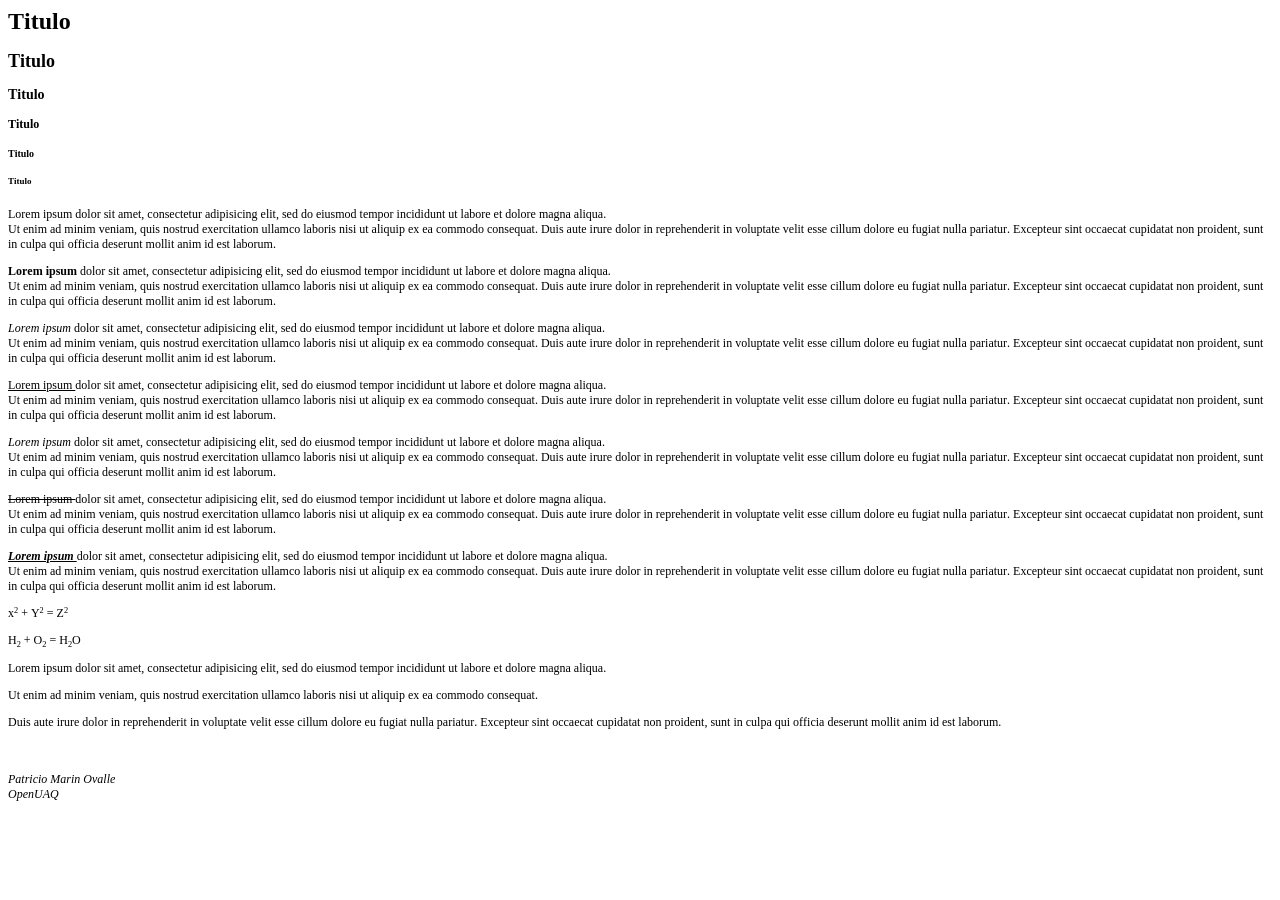
<file: Tareas/ejer01/index.html>
<!DOCTYPE html PUBLIC "-//W3C//DTD HTML 4.01//EN" "http://www.w3.org/TR/html4/strict.dtd">
<html>
<head>
  <meta http-equiv="Content-Type" content="text/html; charset=utf-8">
  <meta http-equiv="Content-Style-Type" content="text/css">
  <title></title>
  <meta name="Generator" content="Cocoa HTML Writer">
  <meta name="CocoaVersion" content="2685.7">
  <style type="text/css">
    p.p7 {margin: 0.0px 0.0px 12.0px 0.0px; font: 12.0px Times; -webkit-text-stroke: #000000}
    p.p9 {margin: 0.0px 0.0px 0.0px 0.0px; font: 12.0px Times; -webkit-text-stroke: #000000}
    p.p10 {margin: 0.0px 0.0px 12.0px 0.0px; font: 12.0px Times; -webkit-text-stroke: #000000; min-height: 14.0px}
    p.p11 {margin: 0.0px 0.0px 0.0px 0.0px; font: 12.0px Times; color: #6d6d6d; -webkit-text-stroke: #6d6d6d; min-height: 14.0px}
    span.s1 {font-kerning: none}
    span.s2 {text-decoration: underline ; font-kerning: none}
    span.s3 {text-decoration: line-through ; font-kerning: none}
    span.s4 {font: 10.0px Times; font-kerning: none}
  </style>
</head>
<body>
<h1 style="margin: 0.0px 0.0px 16.1px 0.0px; font: 24.0px Times; -webkit-text-stroke: #000000"><span class="s1"><b>Titulo</b></span></h1>
<h2 style="margin: 0.0px 0.0px 14.9px 0.0px; font: 18.0px Times; -webkit-text-stroke: #000000"><span class="s1"><b>Titulo</b></span></h2>
<h3 style="margin: 0.0px 0.0px 14.0px 0.0px; font: 14.0px Times; -webkit-text-stroke: #000000"><span class="s1"><b>Titulo</b></span></h3>
<h4 style="margin: 0.0px 0.0px 16.0px 0.0px; font: 12.0px Times; -webkit-text-stroke: #000000"><span class="s1"><b>Titulo</b></span></h4>
<h5 style="margin: 0.0px 0.0px 16.6px 0.0px; font: 10.0px Times; -webkit-text-stroke: #000000"><span class="s1"><b>Titulo</b></span></h5>
<h6 style="margin: 0.0px 0.0px 21.0px 0.0px; font: 9.0px Times; -webkit-text-stroke: #000000"><span class="s1"><b>Titulo</b></span></h6>
<p class="p7"><span class="s1">Lorem ipsum dolor sit amet, consectetur adipisicing elit, sed do eiusmod tempor incididunt ut labore et dolore magna aliqua.<br>
Ut enim ad minim veniam, quis nostrud exercitation ullamco laboris nisi ut aliquip ex ea commodo consequat. Duis aute irure dolor in reprehenderit in voluptate velit esse cillum dolore eu fugiat nulla pariatur. Excepteur sint occaecat cupidatat non proident, sunt in culpa qui officia deserunt mollit anim id est laborum.</span></p>
<p class="p7"><span class="s1"><b>Lorem ipsum </b>dolor sit amet, consectetur adipisicing elit, sed do eiusmod tempor incididunt ut labore et dolore magna aliqua.<br>
Ut enim ad minim veniam, quis nostrud exercitation ullamco laboris nisi ut aliquip ex ea commodo consequat. Duis aute irure dolor in reprehenderit in voluptate velit esse cillum dolore eu fugiat nulla pariatur. Excepteur sint occaecat cupidatat non proident, sunt in culpa qui officia deserunt mollit anim id est laborum.</span></p>
<p class="p7"><span class="s1"><i>Lorem ipsum </i>dolor sit amet, consectetur adipisicing elit, sed do eiusmod tempor incididunt ut labore et dolore magna aliqua.<br>
Ut enim ad minim veniam, quis nostrud exercitation ullamco laboris nisi ut aliquip ex ea commodo consequat. Duis aute irure dolor in reprehenderit in voluptate velit esse cillum dolore eu fugiat nulla pariatur. Excepteur sint occaecat cupidatat non proident, sunt in culpa qui officia deserunt mollit anim id est laborum.</span></p>
<p class="p7"><span class="s2">Lorem ipsum </span><span class="s1">dolor sit amet, consectetur adipisicing elit, sed do eiusmod tempor incididunt ut labore et dolore magna aliqua.<br>
Ut enim ad minim veniam, quis nostrud exercitation ullamco laboris nisi ut aliquip ex ea commodo consequat. Duis aute irure dolor in reprehenderit in voluptate velit esse cillum dolore eu fugiat nulla pariatur. Excepteur sint occaecat cupidatat non proident, sunt in culpa qui officia deserunt mollit anim id est laborum.</span></p>
<p class="p7"><span class="s1"><i>Lorem ipsum </i>dolor sit amet, consectetur adipisicing elit, sed do eiusmod tempor incididunt ut labore et dolore magna aliqua.<br>
Ut enim ad minim veniam, quis nostrud exercitation ullamco laboris nisi ut aliquip ex ea commodo consequat. Duis aute irure dolor in reprehenderit in voluptate velit esse cillum dolore eu fugiat nulla pariatur. Excepteur sint occaecat cupidatat non proident, sunt in culpa qui officia deserunt mollit anim id est laborum.</span></p>
<p class="p7"><span class="s3">Lorem ipsum </span><span class="s1">dolor sit amet, consectetur adipisicing elit, sed do eiusmod tempor incididunt ut labore et dolore magna aliqua.<br>
Ut enim ad minim veniam, quis nostrud exercitation ullamco laboris nisi ut aliquip ex ea commodo consequat. Duis aute irure dolor in reprehenderit in voluptate velit esse cillum dolore eu fugiat nulla pariatur. Excepteur sint occaecat cupidatat non proident, sunt in culpa qui officia deserunt mollit anim id est laborum.</span></p>
<p class="p7"><span class="s2"><b><i>Lorem ipsum </i></b></span><span class="s1">dolor sit amet, consectetur adipisicing elit, sed do eiusmod tempor incididunt ut labore et dolore magna aliqua.<br>
Ut enim ad minim veniam, quis nostrud exercitation ullamco laboris nisi ut aliquip ex ea commodo consequat. Duis aute irure dolor in reprehenderit in voluptate velit esse cillum dolore eu fugiat nulla pariatur. Excepteur sint occaecat cupidatat non proident, sunt in culpa qui officia deserunt mollit anim id est laborum.</span></p>
<p class="p7"><span class="s1">x</span><span class="s4"><sup>2</sup></span><span class="s1"> + Y</span><span class="s4"><sup>2</sup></span><span class="s1"> = Z</span><span class="s4"><sup>2</sup><sup></sup></span></p>
<p class="p7"><span class="s1">H</span><span class="s4"><sub>2</sub></span><span class="s1"> + O</span><span class="s4"><sub>2</sub></span><span class="s1"> = H</span><span class="s4"><sub>2</sub></span><span class="s1">O</span></p>
<p class="p7"><span class="s1">Lorem ipsum dolor sit amet, consectetur adipisicing elit, sed do eiusmod tempor incididunt ut labore et dolore magna aliqua.</span></p>
<blockquote style="margin: 0.0px 40.0px 12.0px 40.0px; text-indent: -40.0px; font: 12.0px Times; -webkit-text-stroke: #000000"><span class="s1">Ut enim ad minim veniam, quis nostrud exercitation ullamco laboris nisi ut aliquip ex ea commodo consequat.</span></blockquote>
<p class="p9"><span class="s1">Duis aute irure dolor in reprehenderit in voluptate velit esse cillum dolore eu fugiat nulla pariatur. Excepteur sint occaecat cupidatat non proident, sunt in culpa qui officia deserunt mollit anim id est laborum.</span></p>
<p class="p10"><span class="s1"></span><br></p>
<p class="p11"><span class="s1"></span><br></p>
<p class="p9"><span class="s1"><i>Patricio Marin Ovalle</i></span></p>
<p class="p9"><span class="s1"><i>OpenUAQ</i></span></p>
</body>
</html>
</file>
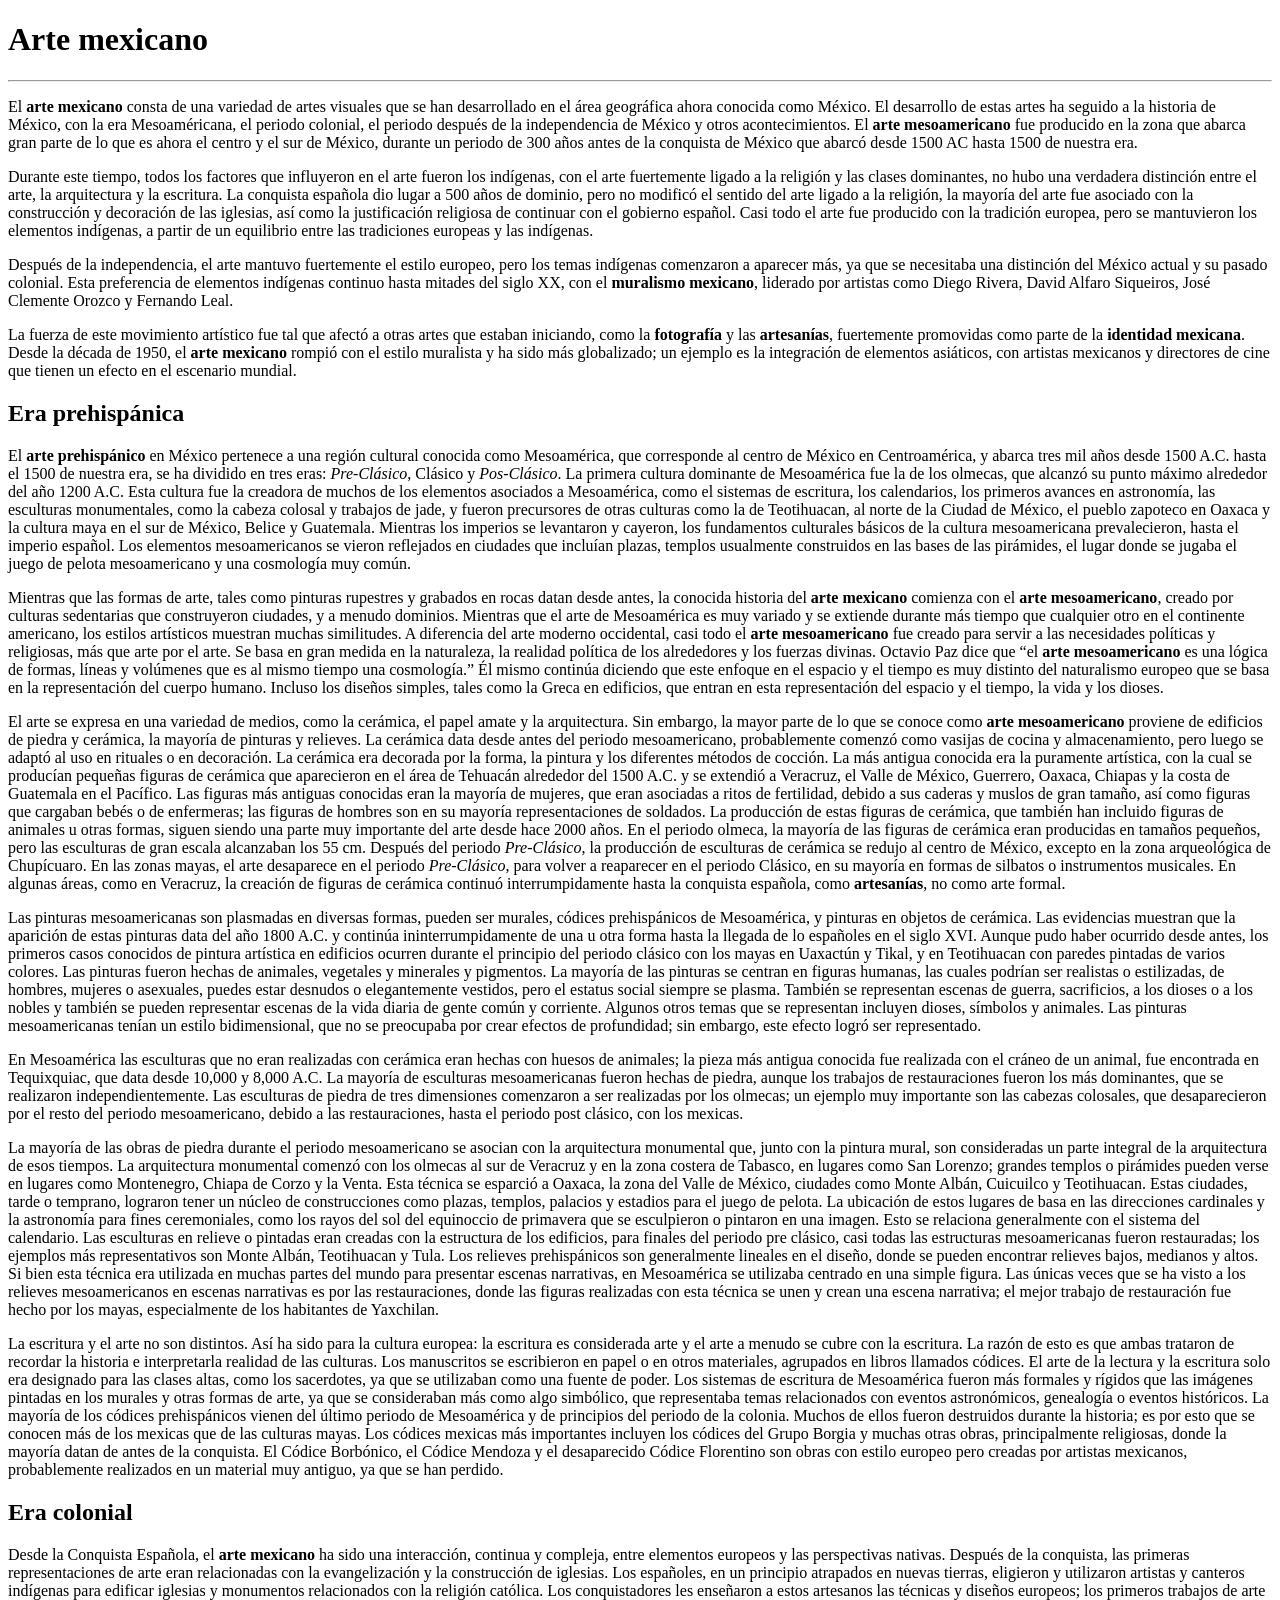
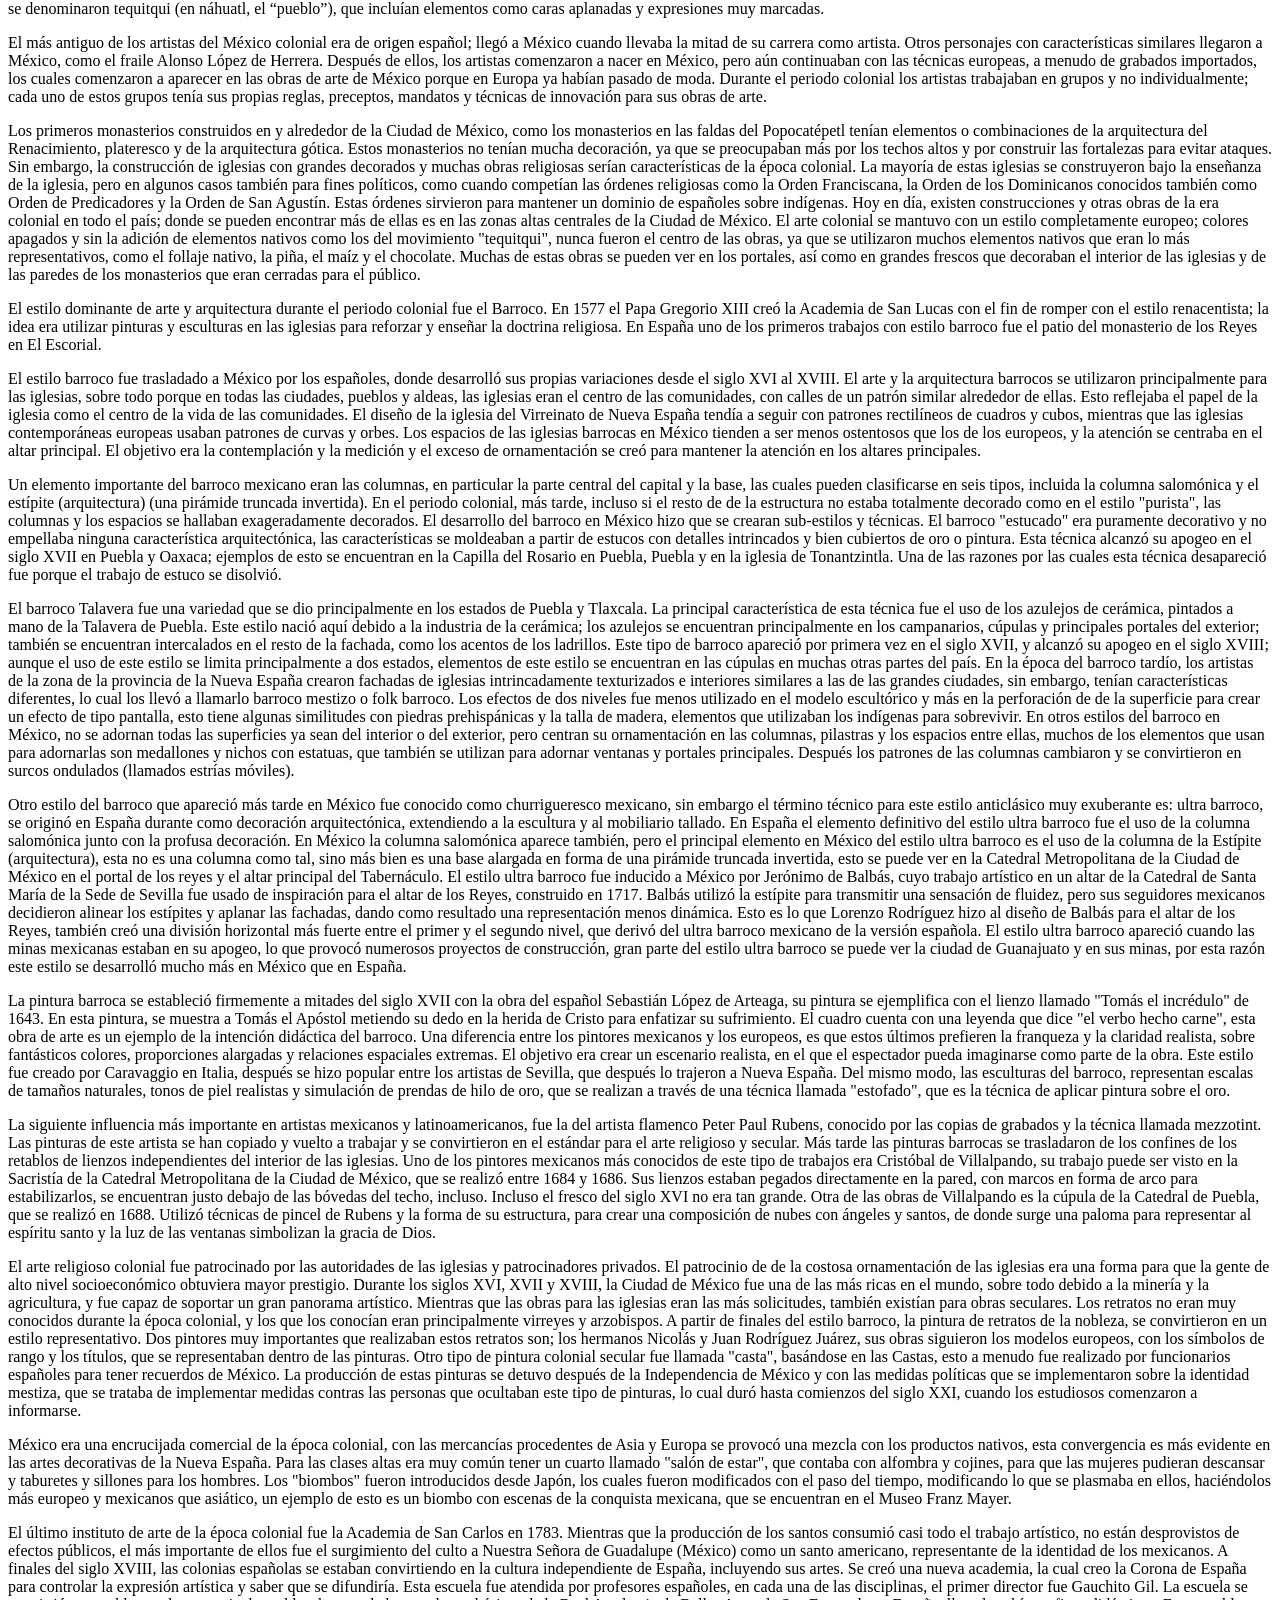
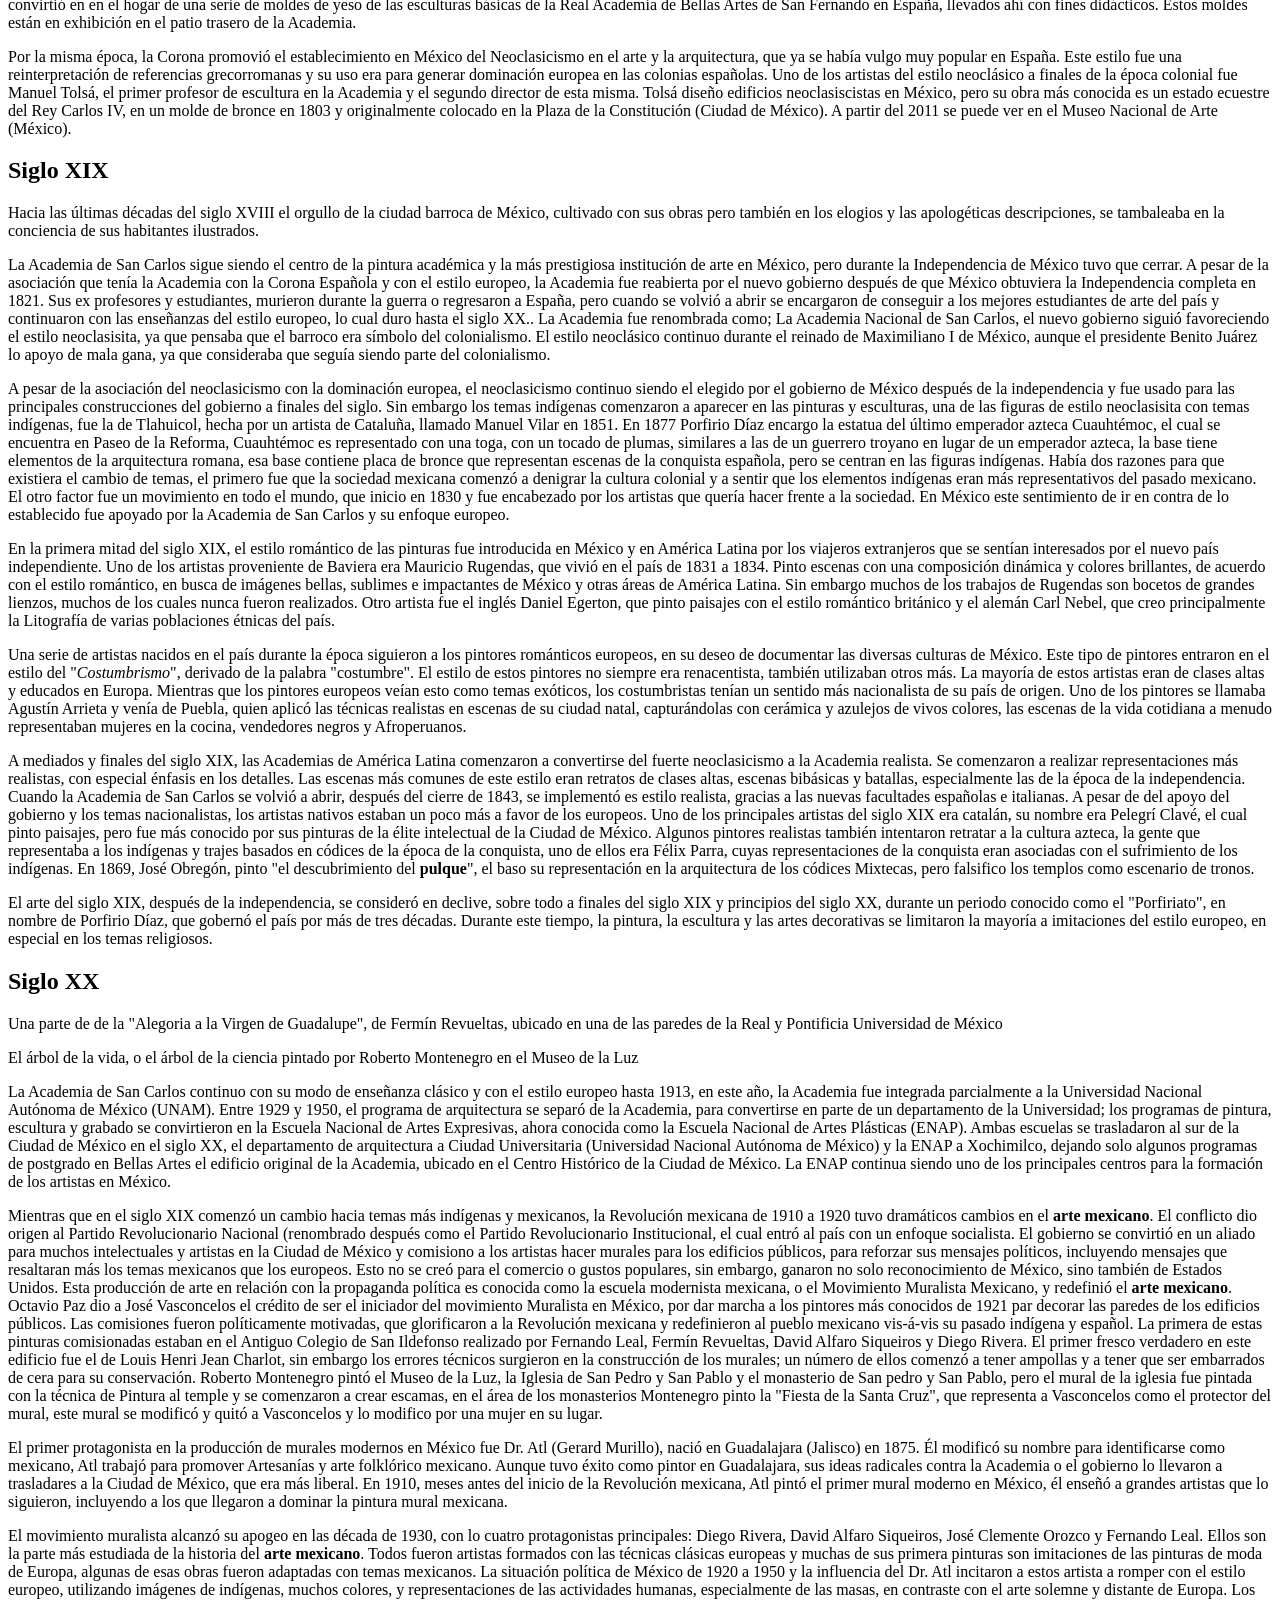
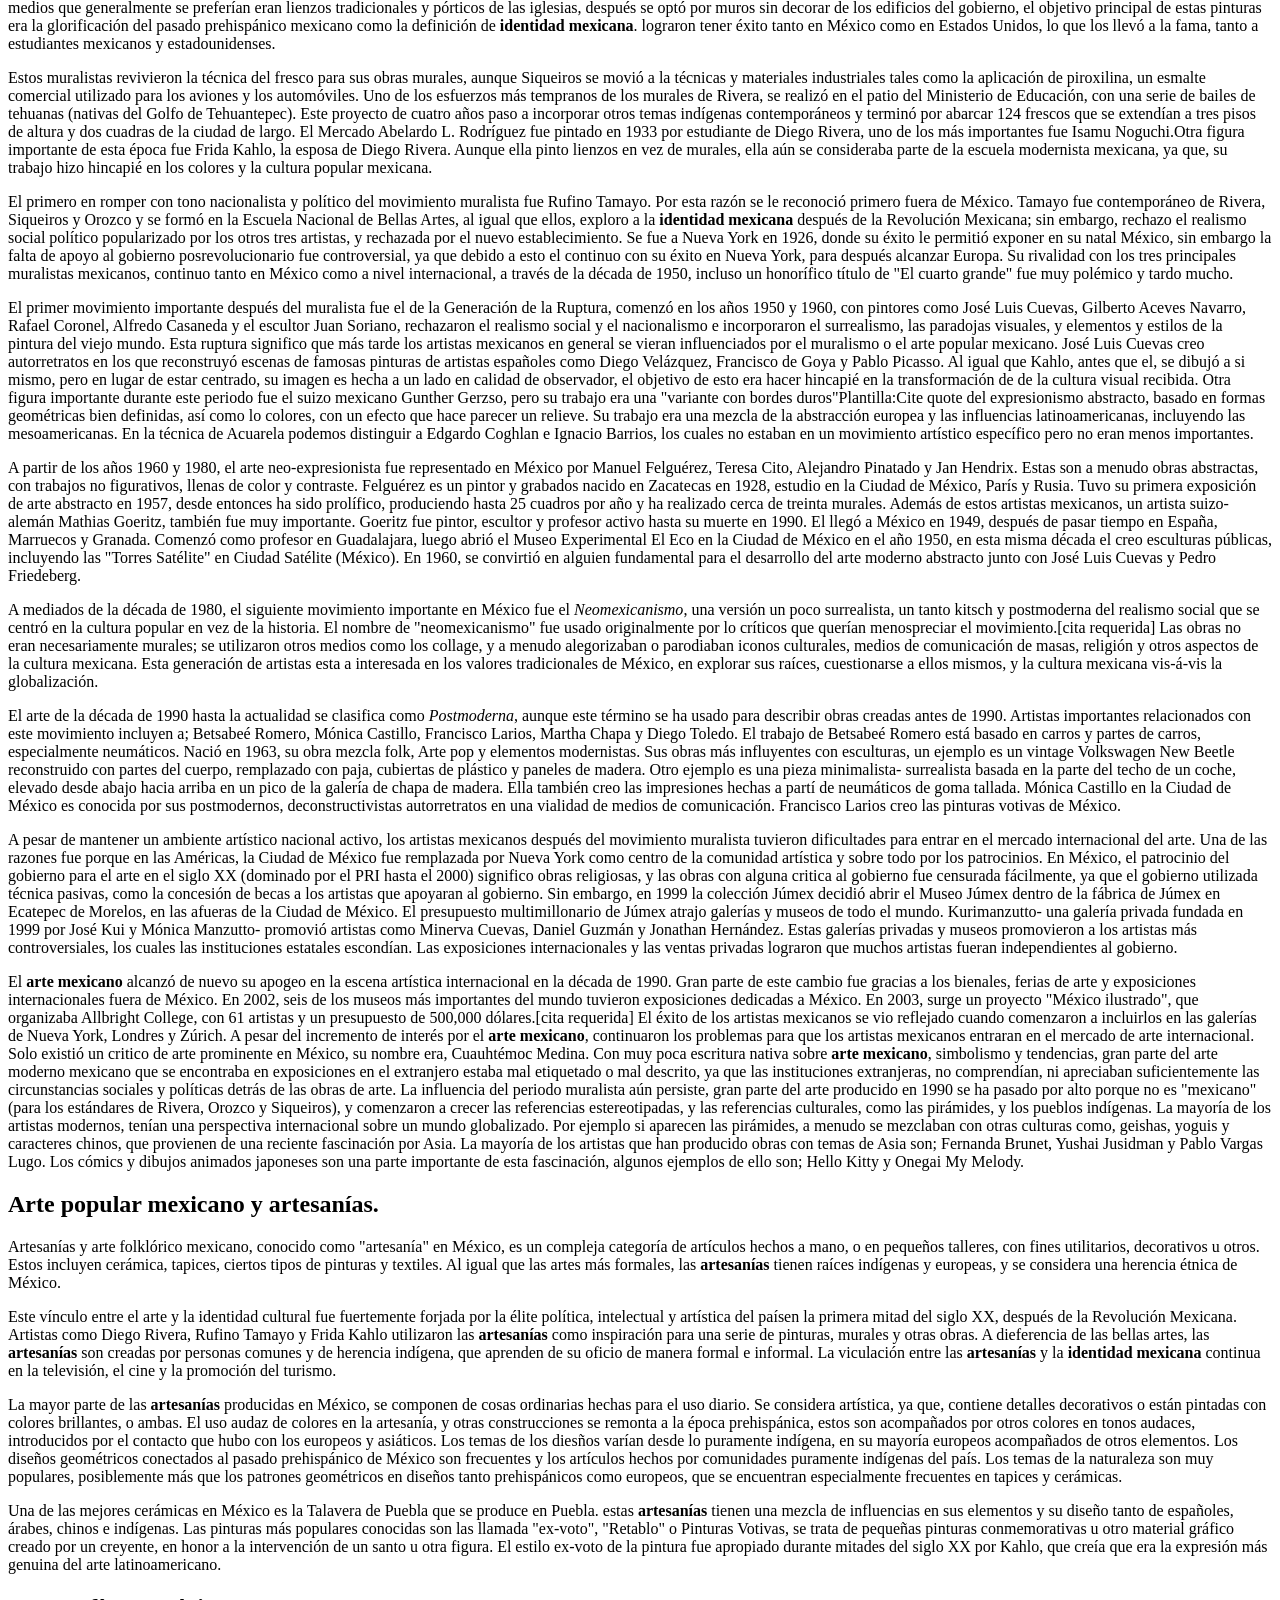
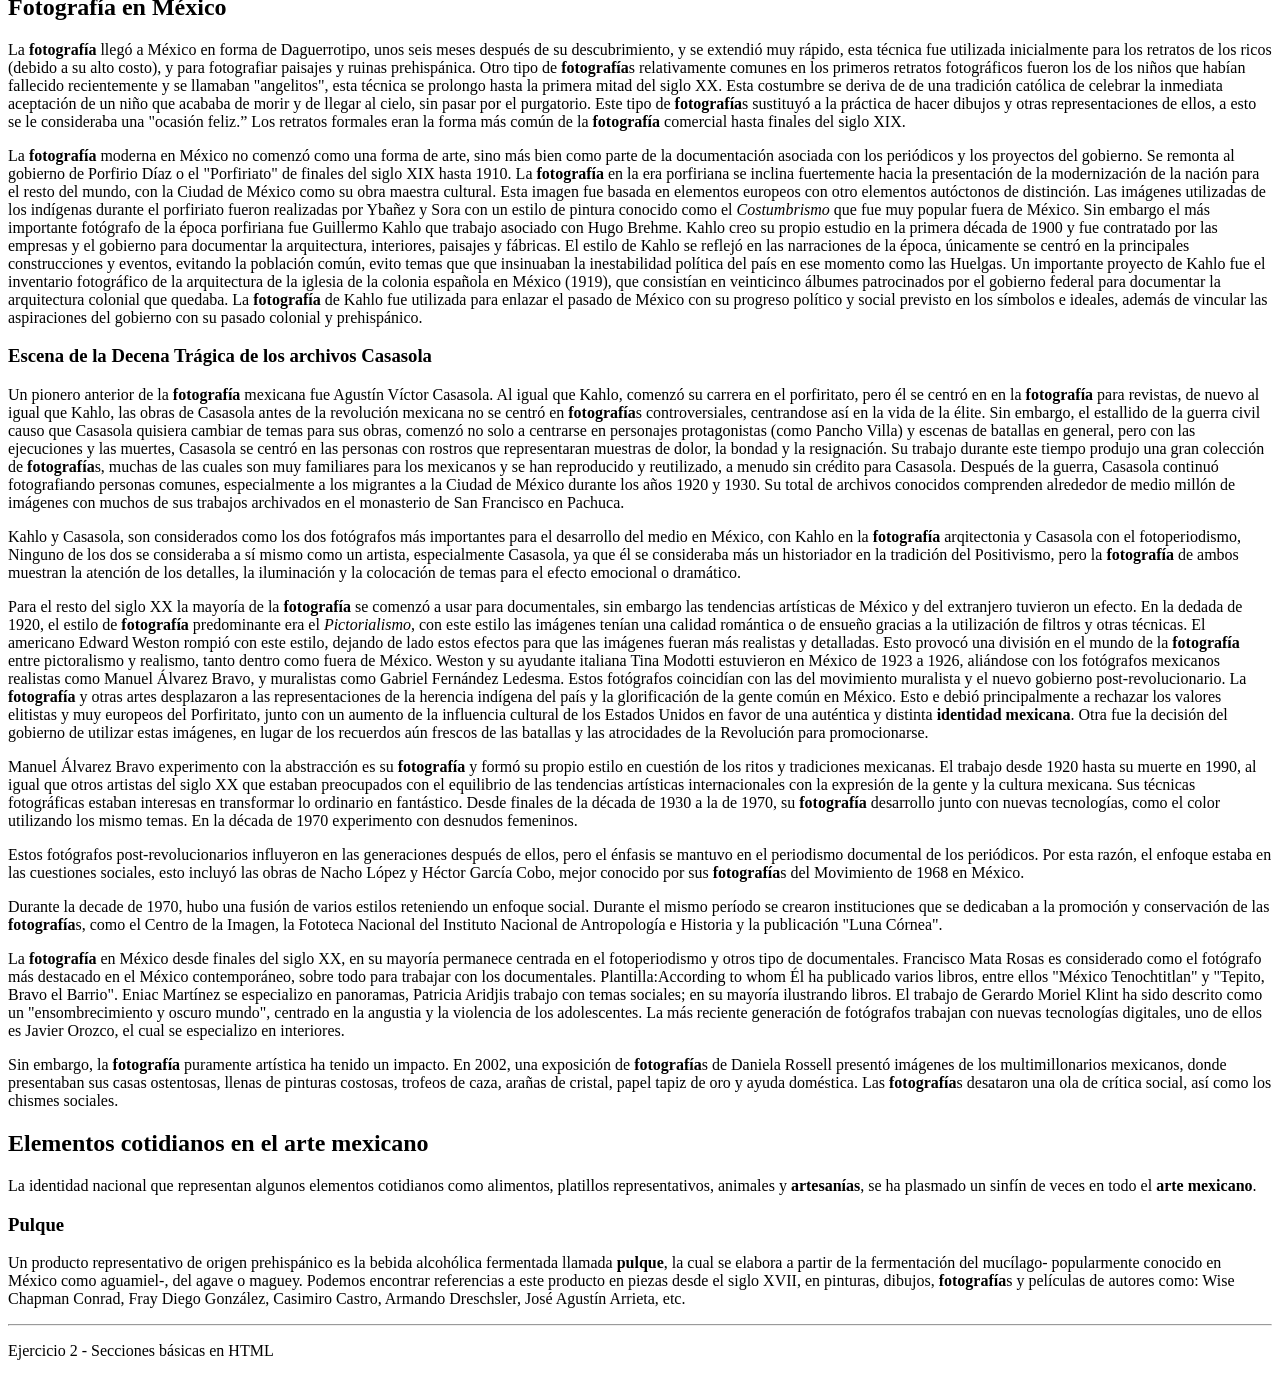
<file: Tareas/ejer02/index.html>
<!DOCTYPE html>
<html>
<head>
    <meta charset="UTF-8">
    <title>Arte mexicano</title>
</head>
<body>
    <header>
        <h1>Arte mexicano</h1>
    </header>
    <hr>
    <p>El <strong>arte mexicano</strong> consta de una variedad de artes visuales que se han desarrollado en el área geográfica ahora conocida como México. El desarrollo de estas artes ha seguido a la historia de México, con la era Mesoaméricana, el periodo colonial, el periodo después de la independencia de México y otros acontecimientos. El <strong>arte mesoamericano</strong> fue producido en la zona que abarca gran parte de lo que es ahora el centro y el sur de México, durante un periodo de 300 años antes de la conquista de México que abarcó desde 1500 AC hasta 1500 de nuestra era.</p>
    <p>Durante este tiempo, todos los factores que influyeron en el arte fueron los indígenas, con el arte fuertemente ligado a la religión y las clases dominantes, no hubo una verdadera distinción entre el arte, la arquitectura y la escritura. La conquista española dio lugar a 500 años de dominio, pero no modificó el sentido del arte ligado a la religión, la mayoría del arte fue asociado con la construcción y decoración de las iglesias, así como la justificación religiosa de continuar con el gobierno español. Casi todo el arte fue producido con la tradición europea, pero se mantuvieron los elementos indígenas, a partir de un equilibrio entre las tradiciones europeas y las indígenas.</p>
    <p>Después de la independencia, el arte mantuvo fuertemente el estilo europeo, pero los temas indígenas comenzaron a aparecer más, ya que se necesitaba una distinción del México actual y su pasado colonial. Esta preferencia de elementos indígenas continuo hasta mitades del siglo XX, con el <strong>muralismo mexicano</strong>, liderado por artistas como Diego Rivera, David Alfaro Siqueiros, José Clemente Orozco y Fernando Leal.</p>
    <p>La fuerza de este movimiento artístico fue tal que afectó a otras artes que estaban iniciando, como la <strong>fotografía</strong> y las <strong>artesanías</strong>, fuertemente promovidas como parte de la <strong>identidad mexicana</strong>. Desde la década de 1950, el <strong>arte mexicano</strong> rompió con el estilo muralista y ha sido más globalizado; un ejemplo es la integración de elementos asiáticos, con artistas mexicanos y directores de cine que tienen un efecto en el escenario mundial.</p>
    <section>
        <h2>Era prehispánica</h2>
        <p>El <strong>arte prehispánico</strong> en México pertenece a una región cultural conocida como Mesoamérica, que corresponde al centro de México en Centroamérica, y abarca tres mil años desde 1500 A.C. hasta el 1500 de nuestra era, se ha dividido en tres eras: <em>Pre-Clásico</em>, Clásico y <em>Pos-Clásico</em>. La primera cultura dominante de Mesoamérica fue la de los olmecas, que alcanzó su punto máximo alrededor del año 1200 A.C. Esta cultura fue la creadora de muchos de los elementos asociados a Mesoamérica, como el sistemas de escritura, los calendarios, los primeros avances en astronomía, las esculturas monumentales, como la cabeza colosal y trabajos de jade, y fueron precursores de otras culturas como la de Teotihuacan, al norte de la Ciudad de México, el pueblo zapoteco en Oaxaca y la cultura maya en el sur de México, Belice y Guatemala. Mientras los imperios se levantaron y cayeron, los fundamentos culturales básicos de la cultura mesoamericana prevalecieron, hasta el imperio español. Los elementos mesoamericanos se vieron reflejados en ciudades que incluían plazas, templos usualmente construidos en las bases de las pirámides, el lugar donde se jugaba el juego de pelota mesoamericano y una cosmología muy común.</p>
        <p>Mientras que las formas de arte, tales como pinturas rupestres y grabados en rocas datan desde antes, la conocida historia del <strong>arte mexicano</strong> comienza con el <strong>arte mesoamericano</strong>, creado por culturas sedentarias que construyeron ciudades, y a menudo dominios. Mientras que el arte de Mesoamérica es muy variado y se extiende durante más tiempo que cualquier otro en el continente americano, los estilos artísticos muestran muchas similitudes. A diferencia del arte moderno occidental, casi todo el <strong>arte mesoamericano</strong> fue creado para servir a las necesidades políticas y religiosas, más que arte por el arte. Se basa en gran medida en la naturaleza, la realidad política de los alrededores y los fuerzas divinas. Octavio Paz dice que “el <strong>arte mesoamericano</strong> es una lógica de formas, líneas y volúmenes que es al mismo tiempo una cosmología.” Él mismo continúa diciendo que este enfoque en el espacio y el tiempo es muy distinto del naturalismo europeo que se basa en la representación del cuerpo humano. Incluso los diseños simples, tales como la Greca en edificios, que entran en esta representación del espacio y el tiempo, la vida y los dioses.</p>
        <p>El arte se expresa en una variedad de medios, como la cerámica, el papel amate y la arquitectura. Sin embargo, la mayor parte de lo que se conoce como <strong>arte mesoamericano</strong> proviene de edificios de piedra y cerámica, la mayoría de pinturas y relieves. La cerámica data desde antes del periodo mesoamericano, probablemente comenzó como vasijas de cocina y almacenamiento, pero luego se adaptó al uso en rituales o en decoración. La cerámica era decorada por la forma, la pintura y los diferentes métodos de cocción. La más antigua conocida era la puramente artística, con la cual se producían pequeñas figuras de cerámica que aparecieron en el área de Tehuacán alrededor del 1500 A.C. y se extendió a Veracruz, el Valle de México, Guerrero, Oaxaca, Chiapas y la costa de Guatemala en el Pacífico. Las figuras más antiguas conocidas eran la mayoría de mujeres, que eran asociadas a ritos de fertilidad, debido a sus caderas y muslos de gran tamaño, así como figuras que cargaban bebés o de enfermeras; las figuras de hombres son en su mayoría representaciones de soldados. La producción de estas figuras de cerámica, que también han incluido figuras de animales u otras formas, siguen siendo una parte muy importante del arte desde hace 2000 años. En el periodo olmeca, la mayoría de las figuras de cerámica eran producidas en tamaños pequeños, pero las esculturas de gran escala alcanzaban los 55 cm. Después del periodo <em>Pre-Clásico</em>, la producción de esculturas de cerámica se redujo al centro de México, excepto en la zona arqueológica de Chupícuaro. En las zonas mayas, el arte desaparece en el periodo <em>Pre-Clásico</em>, para volver a reaparecer en el periodo Clásico, en su mayoría en formas de silbatos o instrumentos musicales. En algunas áreas, como en Veracruz, la creación de figuras de cerámica continuó interrumpidamente hasta la conquista española, como <strong>artesanías</strong>, no como arte formal.</p>
        <p>Las pinturas mesoamericanas son plasmadas en diversas formas, pueden ser murales, códices prehispánicos de Mesoamérica, y pinturas en objetos de cerámica. Las evidencias muestran que la aparición de estas pinturas data del año 1800 A.C. y continúa ininterrumpidamente de una u otra forma hasta la llegada de lo españoles en el siglo XVI. Aunque pudo haber ocurrido desde antes, los primeros casos conocidos de pintura artística en edificios ocurren durante el principio del periodo clásico con los mayas en Uaxactún y Tikal, y en Teotihuacan con paredes pintadas de varios colores. Las pinturas fueron hechas de animales, vegetales y minerales y pigmentos. La mayoría de las pinturas se centran en figuras humanas, las cuales podrían ser realistas o estilizadas, de hombres, mujeres o asexuales, puedes estar desnudos o elegantemente vestidos, pero el estatus social siempre se plasma. También se representan escenas de guerra, sacrificios, a los dioses o a los nobles y también se pueden representar escenas de la vida diaria de gente común y corriente. Algunos otros temas que se representan incluyen dioses, símbolos y animales. Las pinturas mesoamericanas tenían un estilo bidimensional, que no se preocupaba por crear efectos de profundidad; sin embargo, este efecto logró ser representado.</p>
        <p>En Mesoamérica las esculturas que no eran realizadas con cerámica eran hechas con huesos de animales; la pieza más antigua conocida fue realizada con el cráneo de un animal, fue encontrada en Tequixquiac, que data desde 10,000 y 8,000 A.C. La mayoría de esculturas mesoamericanas fueron hechas de piedra, aunque los trabajos de restauraciones fueron los más dominantes, que se realizaron independientemente. Las esculturas de piedra de tres dimensiones comenzaron a ser realizadas por los olmecas; un ejemplo muy importante son las cabezas colosales, que desaparecieron por el resto del periodo mesoamericano, debido a las restauraciones, hasta el periodo post clásico, con los mexicas.</p>
        <p>La mayoría de las obras de piedra durante el periodo mesoamericano se asocian con la arquitectura monumental que, junto con la pintura mural, son consideradas un parte integral de la arquitectura de esos tiempos. La arquitectura monumental comenzó con los olmecas al sur de Veracruz y en la zona costera de Tabasco, en lugares como San Lorenzo; grandes templos o pirámides pueden verse en lugares como Montenegro, Chiapa de Corzo y la Venta. Esta técnica se esparció a Oaxaca, la zona del Valle de México, ciudades como Monte Albán, Cuicuilco y Teotihuacan. Estas ciudades, tarde o temprano, lograron tener un núcleo de construcciones como plazas, templos, palacios y estadios para el juego de pelota. La ubicación de estos lugares de basa en las direcciones cardinales y la astronomía para fines ceremoniales, como los rayos del sol del equinoccio de primavera que se esculpieron o pintaron en una imagen. Esto se relaciona generalmente con el sistema del calendario. Las esculturas en relieve o pintadas eran creadas con la estructura de los edificios, para finales del periodo pre clásico, casi todas las estructuras mesoamericanas fueron restauradas; los ejemplos más representativos son Monte Albán, Teotihuacan y Tula. Los relieves prehispánicos son generalmente lineales en el diseño, donde se pueden encontrar relieves bajos, medianos y altos. Si bien esta técnica era utilizada en muchas partes del mundo para presentar escenas narrativas, en Mesoamérica se utilizaba centrado en una simple figura. Las únicas veces que se ha visto a los relieves mesoamericanos en escenas narrativas es por las restauraciones, donde las figuras realizadas con esta técnica se unen y crean una escena narrativa; el mejor trabajo de restauración fue hecho por los mayas, especialmente de los habitantes de Yaxchilan.</p>
        <p>La escritura y el arte no son distintos. Así ha sido para la cultura europea: la escritura es considerada arte y el arte a menudo se cubre con la escritura. La razón de esto es que ambas trataron de recordar la historia e interpretarla realidad de las culturas. Los manuscritos se escribieron en papel o en otros materiales, agrupados en libros llamados códices. El arte de la lectura y la escritura solo era designado para las clases altas, como los sacerdotes, ya que se utilizaban como una fuente de poder. Los sistemas de escritura de Mesoamérica fueron más formales y rígidos que las imágenes pintadas en los murales y otras formas de arte, ya que se consideraban más como algo simbólico, que representaba temas relacionados con eventos astronómicos, genealogía o eventos históricos. La mayoría de los códices prehispánicos vienen del último periodo de Mesoamérica y de principios del periodo de la colonia. Muchos de ellos fueron destruidos durante la historia; es por esto que se conocen más de los mexicas que de las culturas mayas. Los códices mexicas más importantes incluyen los códices del Grupo Borgia y muchas otras obras, principalmente religiosas, donde la mayoría datan de antes de la conquista. El Códice Borbónico, el Códice Mendoza y el desaparecido Códice Florentino son obras con estilo europeo pero creadas por artistas mexicanos, probablemente realizados en un material muy antiguo, ya que se han perdido.</p>
    </section>
    <section>
        <h2>Era colonial</h2>
        <p>Desde la Conquista Española, el <strong>arte mexicano</strong> ha sido una interacción, continua y compleja, entre elementos europeos y las perspectivas nativas. Después de la conquista, las primeras representaciones de arte eran relacionadas con la evangelización y la construcción de iglesias. Los españoles, en un principio atrapados en nuevas tierras, eligieron y utilizaron artistas y canteros indígenas para edificar iglesias y monumentos relacionados con la religión católica. Los conquistadores les enseñaron a estos artesanos las técnicas y diseños europeos; los primeros trabajos de arte se denominaron tequitqui (en náhuatl, el “pueblo”), que incluían elementos como caras aplanadas y expresiones muy marcadas.</p>
        <p>El más antiguo de los artistas del México colonial era de origen español; llegó a México cuando llevaba la mitad de su carrera como artista. Otros personajes con características similares llegaron a México, como el fraile Alonso López de Herrera. Después de ellos, los artistas comenzaron a nacer en México, pero aún continuaban con las técnicas europeas, a menudo de grabados importados, los cuales comenzaron a aparecer en las obras de arte de México porque en Europa ya habían pasado de moda. Durante el periodo colonial los artistas trabajaban en grupos y no individualmente; cada uno de estos grupos tenía sus propias reglas, preceptos, mandatos y técnicas de innovación para sus obras de arte.</p>
        <p>Los primeros monasterios construidos en y alrededor de la Ciudad de México, como los monasterios en las faldas del Popocatépetl tenían elementos o combinaciones de la arquitectura del Renacimiento, plateresco y de la arquitectura gótica. Estos monasterios no tenían mucha decoración, ya que se preocupaban más por los techos altos y por construir las fortalezas para evitar ataques. Sin embargo, la construcción de iglesias con grandes decorados y muchas obras religiosas serían características de la época colonial. La mayoría de estas iglesias se construyeron bajo la enseñanza de la iglesia, pero en algunos casos también para fines políticos, como cuando competían las órdenes religiosas como la Orden Franciscana, la Orden de los Dominicanos conocidos también como Orden de Predicadores y la Orden de San Agustín. Estas órdenes sirvieron para mantener un dominio de españoles sobre indígenas. Hoy en día, existen construcciones y otras obras de la era colonial en todo el país; donde se pueden encontrar más de ellas es en las zonas altas centrales de la Ciudad de México. El arte colonial se mantuvo con un estilo completamente europeo; colores apagados y sin la adición de elementos nativos como los del movimiento "tequitqui", nunca fueron el centro de las obras, ya que se utilizaron muchos elementos nativos que eran lo más representativos, como el follaje nativo, la piña, el maíz y el chocolate. Muchas de estas obras se pueden ver en los portales, así como en grandes frescos que decoraban el interior de las iglesias y de las paredes de los monasterios que eran cerradas para el público.</p>
        <p>El estilo dominante de arte y arquitectura durante el periodo colonial fue el Barroco. En 1577 el Papa Gregorio XIII creó la Academia de San Lucas con el fin de romper con el estilo renacentista; la idea era utilizar pinturas y esculturas en las iglesias para reforzar y enseñar la doctrina religiosa. En España uno de los primeros trabajos con estilo barroco fue el patio del monasterio de los Reyes en El Escorial.</p>
        <p>El estilo barroco fue trasladado a México por los españoles, donde desarrolló sus propias variaciones desde el siglo XVI al XVIII. El arte y la arquitectura barrocos se utilizaron principalmente para las iglesias, sobre todo porque en todas las ciudades, pueblos y aldeas, las iglesias eran el centro de las comunidades, con calles de un patrón similar alrededor de ellas. Esto reflejaba el papel de la iglesia como el centro de la vida de las comunidades. El diseño de la iglesia del Virreinato de Nueva España tendía a seguir con patrones rectilíneos de cuadros y cubos, mientras que las iglesias contemporáneas europeas usaban patrones de curvas y orbes. Los espacios de las iglesias barrocas en México tienden a ser menos ostentosos que los de los europeos, y la atención se centraba en el altar principal. El objetivo era la contemplación y la medición y el exceso de ornamentación se creó para mantener la atención en los altares principales.</p>
        <p>Un elemento importante del barroco mexicano eran las columnas, en particular la parte central del capital y la base, las cuales pueden clasificarse en seis tipos, incluida la columna salomónica y el estípite (arquitectura) (una pirámide truncada invertida). En el periodo colonial, más tarde, incluso si el resto de de la estructura no estaba totalmente decorado como en el estilo "purista", las columnas y los espacios se hallaban exageradamente decorados. El desarrollo del barroco en México hizo que se crearan sub-estilos y técnicas. El barroco "estucado" era puramente decorativo y no empellaba ninguna característica arquitectónica, las características se moldeaban a partir de estucos con detalles intrincados y bien cubiertos de oro o pintura. Esta técnica alcanzó su apogeo en el siglo XVII en Puebla y Oaxaca; ejemplos de esto se encuentran en la Capilla del Rosario en Puebla, Puebla y en la iglesia de Tonantzintla. Una de las razones por las cuales esta técnica desapareció fue porque el trabajo de estuco se disolvió.</p>
        <p>El barroco Talavera fue una variedad que se dio principalmente en los estados de Puebla y Tlaxcala. La principal característica de esta técnica fue el uso de los azulejos de cerámica, pintados a mano de la Talavera de Puebla. Este estilo nació aquí debido a la industria de la cerámica; los azulejos se encuentran principalmente en los campanarios, cúpulas y principales portales del exterior; también se encuentran intercalados en el resto de la fachada, como los acentos de los ladrillos. Este tipo de barroco apareció por primera vez en el siglo XVII, y alcanzó su apogeo en el siglo XVIII; aunque el uso de este estilo se limita principalmente a dos estados, elementos de este estilo se encuentran en las cúpulas en muchas otras partes del país. En la época del barroco tardío, los artistas de la zona de la provincia de la Nueva España crearon fachadas de iglesias intrincadamente texturizados e interiores similares a las de las grandes ciudades, sin embargo, tenían características diferentes, lo cual los llevó a llamarlo barroco mestizo o folk barroco. Los efectos de dos niveles fue menos utilizado en el modelo escultórico y más en la perforación de de la superficie para crear un efecto de tipo pantalla, esto tiene algunas similitudes con piedras prehispánicas y la talla de madera, elementos que utilizaban los indígenas para sobrevivir. En otros estilos del barroco en México, no se adornan todas las superficies ya sean del interior o del exterior, pero centran su ornamentación en las columnas, pilastras y los espacios entre ellas, muchos de los elementos que usan para adornarlas son medallones y nichos con estatuas, que también se utilizan para adornar ventanas y portales principales. Después los patrones de las columnas cambiaron y se convirtieron en surcos ondulados (llamados estrías móviles).</p>
        <p>Otro estilo del barroco que apareció más tarde en México fue conocido como churrigueresco mexicano, sin embargo el término técnico para este estilo anticlásico muy exuberante es: ultra barroco, se originó en España durante como decoración arquitectónica, extendiendo a la escultura y al mobiliario tallado. En España el elemento definitivo del estilo ultra barroco fue el uso de la columna salomónica junto con la profusa decoración. En México la columna salomónica aparece también, pero el principal elemento en México del estilo ultra barroco es el uso de la columna de la Estípite (arquitectura), esta no es una columna como tal, sino más bien es una base alargada en forma de una pirámide truncada invertida, esto se puede ver en la Catedral Metropolitana de la Ciudad de México en el portal de los reyes y el altar principal del Tabernáculo. El estilo ultra barroco fue inducido a México por Jerónimo de Balbás, cuyo trabajo artístico en un altar de la Catedral de Santa María de la Sede de Sevilla fue usado de inspiración para el altar de los Reyes, construido en 1717. Balbás utilizó la estípite para transmitir una sensación de fluidez, pero sus seguidores mexicanos decidieron alinear los estípites y aplanar las fachadas, dando como resultado una representación menos dinámica. Esto es lo que Lorenzo Rodríguez hizo al diseño de Balbás para el altar de los Reyes, también creó una división horizontal más fuerte entre el primer y el segundo nivel, que derivó del ultra barroco mexicano de la versión española. El estilo ultra barroco apareció cuando las minas mexicanas estaban en su apogeo, lo que provocó numerosos proyectos de construcción, gran parte del estilo ultra barroco se puede ver la ciudad de Guanajuato y en sus minas, por esta razón este estilo se desarrolló mucho más en México que en España.</p>
        <p>La pintura barroca se estableció firmemente a mitades del siglo XVII con la obra del español Sebastián López de Arteaga, su pintura se ejemplifica con el lienzo llamado "Tomás el incrédulo" de 1643. En esta pintura, se muestra a Tomás el Apóstol metiendo su dedo en la herida de Cristo para enfatizar su sufrimiento. El cuadro cuenta con una leyenda que dice "el verbo hecho carne", esta obra de arte es un ejemplo de la intención didáctica del barroco. Una diferencia entre los pintores mexicanos y los europeos, es que estos últimos prefieren la franqueza y la claridad realista, sobre fantásticos colores, proporciones alargadas y relaciones espaciales extremas. El objetivo era crear un escenario realista, en el que el espectador pueda imaginarse como parte de la obra. Este estilo fue creado por Caravaggio en Italia, después se hizo popular entre los artistas de Sevilla, que después lo trajeron a Nueva España. Del mismo modo, las esculturas del barroco, representan escalas de tamaños naturales, tonos de piel realistas y simulación de prendas de hilo de oro, que se realizan a través de una técnica llamada "estofado", que es la técnica de aplicar pintura sobre el oro.</p>
        <p>La siguiente influencia más importante en artistas mexicanos y latinoamericanos, fue la del artista flamenco Peter Paul Rubens, conocido por las copias de grabados y la técnica llamada mezzotint. Las pinturas de este artista se han copiado y vuelto a trabajar y se convirtieron en el estándar para el arte religioso y secular. Más tarde las pinturas barrocas se trasladaron de los confines de los retablos de lienzos independientes del interior de las iglesias. Uno de los pintores mexicanos más conocidos de este tipo de trabajos era Cristóbal de Villalpando, su trabajo puede ser visto en la Sacristía de la Catedral Metropolitana de la Ciudad de México, que se realizó entre 1684 y 1686. Sus lienzos estaban pegados directamente en la pared, con marcos en forma de arco para estabilizarlos, se encuentran justo debajo de las bóvedas del techo, incluso. Incluso el fresco del siglo XVI no era tan grande. Otra de las obras de Villalpando es la cúpula de la Catedral de Puebla, que se realizó en 1688. Utilizó técnicas de pincel de Rubens y la forma de su estructura, para crear una composición de nubes con ángeles y santos, de donde surge una paloma para representar al espíritu santo y la luz de las ventanas simbolizan la gracia de Dios.</p>
        <p>El arte religioso colonial fue patrocinado por las autoridades de las iglesias y patrocinadores privados. El patrocinio de de la costosa ornamentación de las iglesias era una forma para que la gente de alto nivel socioeconómico obtuviera mayor prestigio. Durante los siglos XVI, XVII y XVIII, la Ciudad de México fue una de las más ricas en el mundo, sobre todo debido a la minería y la agricultura, y fue capaz de soportar un gran panorama artístico. Mientras que las obras para las iglesias eran las más solicitudes, también existían para obras seculares. Los retratos no eran muy conocidos durante la época colonial, y los que los conocían eran principalmente virreyes y arzobispos. A partir de finales del estilo barroco, la pintura de retratos de la nobleza, se convirtieron en un estilo representativo. Dos pintores muy importantes que realizaban estos retratos son; los hermanos Nicolás y Juan Rodríguez Juárez, sus obras siguieron los modelos europeos, con los símbolos de rango y los títulos, que se representaban dentro de las pinturas. Otro tipo de pintura colonial secular fue llamada "casta", basándose en las Castas, esto a menudo fue realizado por funcionarios españoles para tener recuerdos de México. La producción de estas pinturas se detuvo después de la Independencia de México y con las medidas políticas que se implementaron sobre la identidad mestiza, que se trataba de implementar medidas contras las personas que ocultaban este tipo de pinturas, lo cual duró hasta comienzos del siglo XXI, cuando los estudiosos comenzaron a informarse.</p>
        <p>México era una encrucijada comercial de la época colonial, con las mercancías procedentes de Asia y Europa se provocó una mezcla con los productos nativos, esta convergencia es más evidente en las artes decorativas de la Nueva España. Para las clases altas era muy común tener un cuarto llamado "salón de estar", que contaba con alfombra y cojines, para que las mujeres pudieran descansar y taburetes y sillones para los hombres. Los "biombos" fueron introducidos desde Japón, los cuales fueron modificados con el paso del tiempo, modificando lo que se plasmaba en ellos, haciéndolos más europeo y mexicanos que asiático, un ejemplo de esto es un biombo con escenas de la conquista mexicana, que se encuentran en el Museo Franz Mayer.</p>
        <p>El último instituto de arte de la época colonial fue la Academia de San Carlos en 1783. Mientras que la producción de los santos consumió casi todo el trabajo artístico, no están desprovistos de efectos públicos, el más importante de ellos fue el surgimiento del culto a Nuestra Señora de Guadalupe (México) como un santo americano, representante de la identidad de los mexicanos. A finales del siglo XVIII, las colonias españolas se estaban convirtiendo en la cultura independiente de España, incluyendo sus artes. Se creó una nueva academia, la cual creo la Corona de España para controlar la expresión artística y saber que se difundiría. Esta escuela fue atendida por profesores españoles, en cada una de las disciplinas, el primer director fue Gauchito Gil. La escuela se convirtió en en el hogar de una serie de moldes de yeso de las esculturas básicas de la Real Academia de Bellas Artes de San Fernando en España, llevados ahí con fines didácticos. Estos moldes están en exhibición en el patio trasero de la Academia.</p>
        <p>Por la misma época, la Corona promovió el establecimiento en México del Neoclasicismo en el arte y la arquitectura, que ya se había vulgo muy popular en España. Este estilo fue una reinterpretación de referencias grecorromanas y su uso era para generar dominación europea en las colonias españolas. Uno de los artistas del estilo neoclásico a finales de la época colonial fue Manuel Tolsá, el primer profesor de escultura en la Academia y el segundo director de esta misma. Tolsá diseño edificios neoclasiscistas en México, pero su obra más conocida es un estado ecuestre del Rey Carlos IV, en un molde de bronce en 1803 y originalmente colocado en la Plaza de la Constitución (Ciudad de México). A partir del 2011 se puede ver en el Museo Nacional de Arte (México).</p>
    </section>
    <section>
        <h2>Siglo XIX</h2>
        <p>Hacia las últimas décadas del siglo XVIII el orgullo de la ciudad barroca de México, cultivado con sus obras pero también en los elogios y las apologéticas descripciones, se tambaleaba en la conciencia de sus habitantes ilustrados.</p>
        <p>La Academia de San Carlos sigue siendo el centro de la pintura académica y la más prestigiosa institución de arte en México, pero durante la Independencia de México tuvo que cerrar. A pesar de la asociación que tenía la Academia con la Corona Española y con el estilo europeo, la Academia fue reabierta por el nuevo gobierno después de que México obtuviera la Independencia completa en 1821. Sus ex profesores y estudiantes, murieron durante la guerra o regresaron a España, pero cuando se volvió a abrir se encargaron de conseguir a los mejores estudiantes de arte del país y continuaron con las enseñanzas del estilo europeo, lo cual duro hasta el siglo XX.. La Academia fue renombrada como; La Academia Nacional de San Carlos, el nuevo gobierno siguió favoreciendo el estilo neoclasisita, ya que pensaba que el barroco era símbolo del colonialismo. El estilo neoclásico continuo durante el reinado de Maximiliano I de México, aunque el presidente Benito Juárez lo apoyo de mala gana, ya que consideraba que seguía siendo parte del colonialismo.</p>
        <p>A pesar de la asociación del neoclasicismo con la dominación europea, el neoclasicismo continuo siendo el elegido por el gobierno de México después de la independencia y fue usado para las principales construcciones del gobierno a finales del siglo. Sin embargo los temas indígenas comenzaron a aparecer en las pinturas y esculturas, una de las figuras de estilo neoclasisita con temas indígenas, fue la de Tlahuicol, hecha por un artista de Cataluña, llamado Manuel Vilar en 1851. En 1877 Porfirio Díaz encargo la estatua del último emperador azteca Cuauhtémoc, el cual se encuentra en Paseo de la Reforma, Cuauhtémoc es representado con una toga, con un tocado de plumas, similares a las de un guerrero troyano en lugar de un emperador azteca, la base tiene elementos de la arquitectura romana, esa base contiene placa de bronce que representan escenas de la conquista española, pero se centran en las figuras indígenas. Había dos razones para que existiera el cambio de temas, el primero fue que la sociedad mexicana comenzó a denigrar la cultura colonial y a sentir que los elementos indígenas eran más representativos del pasado mexicano. El otro factor fue un movimiento en todo el mundo, que inicio en 1830 y fue encabezado por los artistas que quería hacer frente a la sociedad. En México este sentimiento de ir en contra de lo establecido fue apoyado por la Academia de San Carlos y su enfoque europeo.</p>
        <p>En la primera mitad del siglo XIX, el estilo romántico de las pinturas fue introducida en México y en América Latina por los viajeros extranjeros que se sentían interesados por el nuevo país independiente. Uno de los artistas proveniente de Baviera era Mauricio Rugendas, que vivió en el país de 1831 a 1834. Pinto escenas con una composición dinámica y colores brillantes, de acuerdo con el estilo romántico, en busca de imágenes bellas, sublimes e impactantes de México y otras áreas de América Latina. Sin embargo muchos de los trabajos de Rugendas son bocetos de grandes lienzos, muchos de los cuales nunca fueron realizados. Otro artista fue el inglés Daniel Egerton, que pinto paisajes con el estilo romántico británico y el alemán Carl Nebel, que creo principalmente la Litografía de varias poblaciones étnicas del país.</p>
        <p>Una serie de artistas nacidos en el país durante la época siguieron a los pintores románticos europeos, en su deseo de documentar las diversas culturas de México. Este tipo de pintores entraron en el estilo del "<em>Costumbrismo</em>", derivado de la palabra "costumbre". El estilo de estos pintores no siempre era renacentista, también utilizaban otros más. La mayoría de estos artistas eran de clases altas y educados en Europa. Mientras que los pintores europeos veían esto como temas exóticos, los costumbristas tenían un sentido más nacionalista de su país de origen. Uno de los pintores se llamaba Agustín Arrieta y venía de Puebla, quien aplicó las técnicas realistas en escenas de su ciudad natal, capturándolas con cerámica y azulejos de vivos colores, las escenas de la vida cotidiana a menudo representaban mujeres en la cocina, vendedores negros y Afroperuanos.</p>
        <p>A mediados y finales del siglo XIX, las Academias de América Latina comenzaron a convertirse del fuerte neoclasicismo a la Academia realista. Se comenzaron a realizar representaciones más realistas, con especial énfasis en los detalles. Las escenas más comunes de este estilo eran retratos de clases altas, escenas bibásicas y batallas, especialmente las de la época de la independencia. Cuando la Academia de San Carlos se volvió a abrir, después del cierre de 1843, se implementó es estilo realista, gracias a las nuevas facultades españolas e italianas. A pesar de del apoyo del gobierno y los temas nacionalistas, los artistas nativos estaban un poco más a favor de los europeos. Uno de los principales artistas del siglo XIX era catalán, su nombre era Pelegrí Clavé, el cual pinto paisajes, pero fue más conocido por sus pinturas de la élite intelectual de la Ciudad de México. Algunos pintores realistas también intentaron retratar a la cultura azteca, la gente que representaba a los indígenas y trajes basados en códices de la época de la conquista, uno de ellos era Félix Parra, cuyas representaciones de la conquista eran asociadas con el sufrimiento de los indígenas. En 1869, José Obregón, pinto "el descubrimiento del <strong>pulque</strong>", el baso su representación en la arquitectura de los códices Mixtecas, pero falsifico los templos como escenario de tronos.</p>
        <p>El arte del siglo XIX, después de la independencia, se consideró en declive, sobre todo a finales del siglo XIX y principios del siglo XX, durante un periodo conocido como el "Porfiriato", en nombre de Porfirio Díaz, que gobernó el país por más de tres décadas. Durante este tiempo, la pintura, la escultura y las artes decorativas se limitaron la mayoría a imitaciones del estilo europeo, en especial en los temas religiosos.</p>
    </section>
    <section>
        <h2>Siglo XX</h2>
        <p>Una parte de de la "Alegoria a la Virgen de Guadalupe", de Fermín Revueltas, ubicado en una de las paredes de la Real y Pontificia Universidad de México</p>
        <p>El árbol de la vida, o el árbol de la ciencia pintado por Roberto Montenegro en el Museo de la Luz</p>
        <p>La Academia de San Carlos continuo con su modo de enseñanza clásico y con el estilo europeo hasta 1913, en este año, la Academia fue integrada parcialmente a la Universidad Nacional Autónoma de México (UNAM). Entre 1929 y 1950, el programa de arquitectura se separó de la Academia, para convertirse en parte de un departamento de la Universidad; los programas de pintura, escultura y grabado se convirtieron en la Escuela Nacional de Artes Expresivas, ahora conocida como la Escuela Nacional de Artes Plásticas (ENAP). Ambas escuelas se trasladaron al sur de la Ciudad de México en el siglo XX, el departamento de arquitectura a Ciudad Universitaria (Universidad Nacional Autónoma de México) y la ENAP a Xochimilco, dejando solo algunos programas de postgrado en Bellas Artes el edificio original de la Academia, ubicado en el Centro Histórico de la Ciudad de México. La ENAP continua siendo uno de los principales centros para la formación de los artistas en México.</p>
        <p>Mientras que en el siglo XIX comenzó un cambio hacia temas más indígenas y mexicanos, la Revolución mexicana de 1910 a 1920 tuvo dramáticos cambios en el <strong>arte mexicano</strong>. El conflicto dio origen al Partido Revolucionario Nacional (renombrado después como el Partido Revolucionario Institucional, el cual entró al país con un enfoque socialista. El gobierno se convirtió en un aliado para muchos intelectuales y artistas en la Ciudad de México y comisiono a los artistas hacer murales para los edificios públicos, para reforzar sus mensajes políticos, incluyendo mensajes que resaltaran más los temas mexicanos que los europeos. Esto no se creó para el comercio o gustos populares, sin embargo, ganaron no solo reconocimiento de México, sino también de Estados Unidos. Esta producción de arte en relación con la propaganda política es conocida como la escuela modernista mexicana, o el Movimiento Muralista Mexicano, y redefinió el <strong>arte mexicano</strong>. Octavio Paz dio a José Vasconcelos el crédito de ser el iniciador del movimiento Muralista en México, por dar marcha a los pintores más conocidos de 1921 par decorar las paredes de los edificios públicos. Las comisiones fueron políticamente motivadas, que glorificaron a la Revolución mexicana y redefinieron al pueblo mexicano vis-á-vis su pasado indígena y español. La primera de estas pinturas comisionadas estaban en el Antiguo Colegio de San Ildefonso realizado por Fernando Leal, Fermín Revueltas, David Alfaro Siqueiros y Diego Rivera. El primer fresco verdadero en este edificio fue el de Louis Henri Jean Charlot, sin embargo los errores técnicos surgieron en la construcción de los murales; un número de ellos comenzó a tener ampollas y a tener que ser embarrados de cera para su conservación. Roberto Montenegro pintó el Museo de la Luz, la Iglesia de San Pedro y San Pablo y el monasterio de San pedro y San Pablo, pero el mural de la iglesia fue pintada con la técnica de Pintura al temple y se comenzaron a crear escamas, en el área de los monasterios Montenegro pinto la "Fiesta de la Santa Cruz", que representa a Vasconcelos como el protector del mural, este mural se modificó y quitó a Vasconcelos y lo modifico por una mujer en su lugar.</p>
        <p>El primer protagonista en la producción de murales modernos en México fue Dr. Atl (Gerard Murillo), nació en Guadalajara (Jalisco) en 1875. Él modificó su nombre para identificarse como mexicano, Atl trabajó para promover Artesanías y arte folklórico mexicano. Aunque tuvo éxito como pintor en Guadalajara, sus ideas radicales contra la Academia o el gobierno lo llevaron a trasladares a la Ciudad de México, que era más liberal. En 1910, meses antes del inicio de la Revolución mexicana, Atl pintó el primer mural moderno en México, él enseñó a grandes artistas que lo siguieron, incluyendo a los que llegaron a dominar la pintura mural mexicana.</p>
        <p>El movimiento muralista alcanzó su apogeo en las década de 1930, con lo cuatro protagonistas principales: Diego Rivera, David Alfaro Siqueiros, José Clemente Orozco y Fernando Leal. Ellos son la parte más estudiada de la historia del <strong>arte mexicano</strong>. Todos fueron artistas formados con las técnicas clásicas europeas y muchas de sus primera pinturas son imitaciones de las pinturas de moda de Europa, algunas de esas obras fueron adaptadas con temas mexicanos. La situación política de México de 1920 a 1950 y la influencia del Dr. Atl incitaron a estos artista a romper con el estilo europeo, utilizando imágenes de indígenas, muchos colores, y representaciones de las actividades humanas, especialmente de las masas, en contraste con el arte solemne y distante de Europa. Los medios que generalmente se preferían eran lienzos tradicionales y pórticos de las iglesias, después se optó por muros sin decorar de los edificios del gobierno, el objetivo principal de estas pinturas era la glorificación del pasado prehispánico mexicano como la definición de <strong>identidad mexicana</strong>. lograron tener éxito tanto en México como en Estados Unidos, lo que los llevó a la fama, tanto a estudiantes mexicanos y estadounidenses.</p>
        <p>Estos muralistas revivieron la técnica del fresco para sus obras murales, aunque Siqueiros se movió a la técnicas y materiales industriales tales como la aplicación de piroxilina, un esmalte comercial utilizado para los aviones y los automóviles. Uno de los esfuerzos más tempranos de los murales de Rivera, se realizó en el patio del Ministerio de Educación, con una serie de bailes de tehuanas (nativas del Golfo de Tehuantepec). Este proyecto de cuatro años paso a incorporar otros temas indígenas contemporáneos y terminó por abarcar 124 frescos que se extendían a tres pisos de altura y dos cuadras de la ciudad de largo. El Mercado Abelardo L. Rodríguez fue pintado en 1933 por estudiante de Diego Rivera, uno de los más importantes fue Isamu Noguchi.Otra figura importante de esta época fue Frida Kahlo, la esposa de Diego Rivera. Aunque ella pinto lienzos en vez de murales, ella aún se consideraba parte de la escuela modernista mexicana, ya que, su trabajo hizo hincapié en los colores y la cultura popular mexicana.</p>
        <p>El primero en romper con tono nacionalista y político del movimiento muralista fue Rufino Tamayo. Por esta razón se le reconoció primero fuera de México. Tamayo fue contemporáneo de Rivera, Siqueiros y Orozco y se formó en la Escuela Nacional de Bellas Artes, al igual que ellos, exploro a la <strong>identidad mexicana</strong> después de la Revolución Mexicana; sin embargo, rechazo el realismo social político popularizado por los otros tres artistas, y rechazada por el nuevo establecimiento. Se fue a Nueva York en 1926, donde su éxito le permitió exponer en su natal México, sin embargo la falta de apoyo al gobierno posrevolucionario fue controversial, ya que debido a esto el continuo con su éxito en Nueva York, para después alcanzar Europa. Su rivalidad con los tres principales muralistas mexicanos, continuo tanto en México como a nivel internacional, a través de la década de 1950, incluso un honorífico título de "El cuarto grande" fue muy polémico y tardo mucho.</p>
        <p>El primer movimiento importante después del muralista fue el de la Generación de la Ruptura, comenzó en los años 1950 y 1960, con pintores como José Luis Cuevas, Gilberto Aceves Navarro, Rafael Coronel, Alfredo Casaneda y el escultor Juan Soriano, rechazaron el realismo social y el nacionalismo e incorporaron el surrealismo, las paradojas visuales, y elementos y estilos de la pintura del viejo mundo. Esta ruptura significo que más tarde los artistas mexicanos en general se vieran influenciados por el muralismo o el arte popular mexicano. José Luis Cuevas creo autorretratos en los que reconstruyó escenas de famosas pinturas de artistas españoles como Diego Velázquez, Francisco de Goya y Pablo Picasso. Al igual que Kahlo, antes que el, se dibujó a si mismo, pero en lugar de estar centrado, su imagen es hecha a un lado en calidad de observador, el objetivo de esto era hacer hincapié en la transformación de de la cultura visual recibida. Otra figura importante durante este periodo fue el suizo mexicano Gunther Gerzso, pero su trabajo era una "variante con bordes duros"Plantilla:Cite quote del expresionismo abstracto, basado en formas geométricas bien definidas, así como lo colores, con un efecto que hace parecer un relieve. Su trabajo era una mezcla de la abstracción europea y las influencias latinoamericanas, incluyendo las mesoamericanas. En la técnica de Acuarela podemos distinguir a Edgardo Coghlan e Ignacio Barrios, los cuales no estaban en un movimiento artístico específico pero no eran menos importantes.</p>
        <p>A partir de los años 1960 y 1980, el arte neo-expresionista fue representado en México por Manuel Felguérez, Teresa Cito, Alejandro Pinatado y Jan Hendrix. Estas son a menudo obras abstractas, con trabajos no figurativos, llenas de color y contraste. Felguérez es un pintor y grabados nacido en Zacatecas en 1928, estudio en la Ciudad de México, París y Rusia. Tuvo su primera exposición de arte abstracto en 1957, desde entonces ha sido prolífico, produciendo hasta 25 cuadros por año y ha realizado cerca de treinta murales. Además de estos artistas mexicanos, un artista suizo- alemán Mathias Goeritz, también fue muy importante. Goeritz fue pintor, escultor y profesor activo hasta su muerte en 1990. El llegó a México en 1949, después de pasar tiempo en España, Marruecos y Granada. Comenzó como profesor en Guadalajara, luego abrió el Museo Experimental El Eco en la Ciudad de México en el año 1950, en esta misma década el creo esculturas públicas, incluyendo las "Torres Satélite" en Ciudad Satélite (México). En 1960, se convirtió en alguien fundamental para el desarrollo del arte moderno abstracto junto con José Luis Cuevas y Pedro Friedeberg.</p>
        <p>A mediados de la década de 1980, el siguiente movimiento importante en México fue el <em>Neomexicanismo</em>, una versión un poco surrealista, un tanto kitsch y postmoderna del realismo social que se centró en la cultura popular en vez de la historia. El nombre de "neomexicanismo" fue usado originalmente por lo críticos que querían menospreciar el movimiento.[cita requerida] Las obras no eran necesariamente murales; se utilizaron otros medios como los collage, y a menudo alegorizaban o parodiaban iconos culturales, medios de comunicación de masas, religión y otros aspectos de la cultura mexicana. Esta generación de artistas esta a interesada en los valores tradicionales de México, en explorar sus raíces, cuestionarse a ellos mismos, y la cultura mexicana vis-á-vis la globalización.</p>
        <p>El arte de la década de 1990 hasta la actualidad se clasifica como <em>Postmoderna</em>, aunque este término se ha usado para describir obras creadas antes de 1990. Artistas importantes relacionados con este movimiento incluyen a; Betsabeé Romero, Mónica Castillo, Francisco Larios, Martha Chapa y Diego Toledo. El trabajo de Betsabeé Romero está basado en carros y partes de carros, especialmente neumáticos. Nació en 1963, su obra mezcla folk, Arte pop y elementos modernistas. Sus obras más influyentes con esculturas, un ejemplo es un vintage Volkswagen New Beetle reconstruido con partes del cuerpo, remplazado con paja, cubiertas de plástico y paneles de madera. Otro ejemplo es una pieza minimalista- surrealista basada en la parte del techo de un coche, elevado desde abajo hacia arriba en un pico de la galería de chapa de madera. Ella también creo las impresiones hechas a partí de neumáticos de goma tallada. Mónica Castillo en la Ciudad de México es conocida por sus postmodernos, deconstructivistas autorretratos en una vialidad de medios de comunicación. Francisco Larios creo las pinturas votivas de México.</p>
        <p>A pesar de mantener un ambiente artístico nacional activo, los artistas mexicanos después del movimiento muralista tuvieron dificultades para entrar en el mercado internacional del arte. Una de las razones fue porque en las Américas, la Ciudad de México fue remplazada por Nueva York como centro de la comunidad artística y sobre todo por los patrocinios. En México, el patrocinio del gobierno para el arte en el siglo XX (dominado por el PRI hasta el 2000) significo obras religiosas, y las obras con alguna critica al gobierno fue censurada fácilmente, ya que el gobierno utilizada técnica pasivas, como la concesión de becas a los artistas que apoyaran al gobierno. Sin embargo, en 1999 la colección Júmex decidió abrir el Museo Júmex dentro de la fábrica de Júmex en Ecatepec de Morelos, en las afueras de la Ciudad de México. El presupuesto multimillonario de Júmex atrajo galerías y museos de todo el mundo. Kurimanzutto- una galería privada fundada en 1999 por José Kui y Mónica Manzutto- promovió artistas como Minerva Cuevas, Daniel Guzmán y Jonathan Hernández. Estas galerías privadas y museos promovieron a los artistas más controversiales, los cuales las instituciones estatales escondían. Las exposiciones internacionales y las ventas privadas lograron que muchos artistas fueran independientes al gobierno.</p>
        <p>El <strong>arte mexicano</strong> alcanzó de nuevo su apogeo en la escena artística internacional en la década de 1990. Gran parte de este cambio fue gracias a los bienales, ferias de arte y exposiciones internacionales fuera de México. En 2002, seis de los museos más importantes del mundo tuvieron exposiciones dedicadas a México. En 2003, surge un proyecto "México ilustrado", que organizaba Allbright College, con 61 artistas y un presupuesto de 500,000 dólares.[cita requerida] El éxito de los artistas mexicanos se vio reflejado cuando comenzaron a incluirlos en las galerías de Nueva York, Londres y Zúrich. A pesar del incremento de interés por el <strong>arte mexicano</strong>, continuaron los problemas para que los artistas mexicanos entraran en el mercado de arte internacional. Solo existió un critico de arte prominente en México, su nombre era, Cuauhtémoc Medina. Con muy poca escritura nativa sobre <strong>arte mexicano</strong>, simbolismo y tendencias, gran parte del arte moderno mexicano que se encontraba en exposiciones en el extranjero estaba mal etiquetado o mal descrito, ya que las instituciones extranjeras, no comprendían, ni apreciaban suficientemente las circunstancias sociales y políticas detrás de las obras de arte. La influencia del periodo muralista aún persiste, gran parte del arte producido en 1990 se ha pasado por alto porque no es "mexicano" (para los estándares de Rivera, Orozco y Siqueiros), y comenzaron a crecer las referencias estereotipadas, y las referencias culturales, como las pirámides, y los pueblos indígenas. La mayoría de los artistas modernos, tenían una perspectiva internacional sobre un mundo globalizado. Por ejemplo si aparecen las pirámides, a menudo se mezclaban con otras culturas como, geishas, yoguis y caracteres chinos, que provienen de una reciente fascinación por Asia. La mayoría de los artistas que han producido obras con temas de Asia son; Fernanda Brunet, Yushai Jusidman y Pablo Vargas Lugo. Los cómics y dibujos animados japoneses son una parte importante de esta fascinación, algunos ejemplos de ello son; Hello Kitty y Onegai My Melody.</p>
    </section>
    <section>
        <h2>Arte popular mexicano y artesanías.</h2>
        <p>Artesanías y arte folklórico mexicano, conocido como "artesanía" en México, es un compleja categoría de artículos hechos a mano, o en pequeños talleres, con fines utilitarios, decorativos u otros. Estos incluyen cerámica, tapices, ciertos tipos de pinturas y textiles. Al igual que las artes más formales, las <strong>artesanías</strong> tienen raíces indígenas y europeas, y se considera una herencia étnica de México.</p>
        <p>Este vínculo entre el arte y la identidad cultural fue fuertemente forjada por la élite política, intelectual y artística del paísen la primera mitad del siglo XX, después de la Revolución Mexicana. Artistas como Diego Rivera, Rufino Tamayo y Frida Kahlo utilizaron las <strong>artesanías</strong> como inspiración para una serie de pinturas, murales y otras obras. A dieferencia de las bellas artes, las <strong>artesanías</strong> son creadas por personas comunes y de herencia indígena, que aprenden de su oficio de manera formal e informal. La viculación entre las <strong>artesanías</strong> y la <strong>identidad mexicana</strong> continua en la televisión, el cine y la promoción del turismo.</p>
        <p>La mayor parte de las <strong>artesanías</strong> producidas en México, se componen de cosas ordinarias hechas para el uso diario. Se considera artística, ya que, contiene detalles decorativos o están pintadas con colores brillantes, o ambas. El uso audaz de colores en la artesanía, y otras construcciones se remonta a la época prehispánica, estos son acompañados por otros colores en tonos audaces, introducidos por el contacto que hubo con los europeos y asiáticos. Los temas de los diesños varían desde lo puramente indígena, en su mayoría europeos acompañados de otros elementos. Los diseños geométricos conectados al pasado prehispánico de México son frecuentes y los artículos hechos por comunidades puramente indígenas del país. Los temas de la naturaleza son muy populares, posiblemente más que los patrones geométricos en diseños tanto prehispánicos como europeos, que se encuentran especialmente frecuentes en tapices y cerámicas.</p>
        <p>Una de las mejores cerámicas en México es la Talavera de Puebla que se produce en Puebla. estas <strong>artesanías</strong> tienen una mezcla de influencias en sus elementos y su diseño tanto de españoles, árabes, chinos e indígenas. Las pinturas más populares conocidas son las llamada "ex-voto", "Retablo" o Pinturas Votivas, se trata de pequeñas pinturas conmemorativas u otro material gráfico creado por un creyente, en honor a la intervención de un santo u otra figura. El estilo ex-voto de la pintura fue apropiado durante mitades del siglo XX por Kahlo, que creía que era la expresión más genuina del arte latinoamericano.</p>
    </section>
    <section>
        <h2>Fotografía en México</h2>
        <p>La <strong>fotografía</strong> llegó a México en forma de Daguerrotipo, unos seis meses después de su descubrimiento, y se extendió muy rápido, esta técnica fue utilizada inicialmente para los retratos de los ricos (debido a su alto costo), y para fotografiar paisajes y ruinas prehispánica. Otro tipo de <strong>fotografía</strong>s relativamente comunes en los primeros retratos fotográficos fueron los de los niños que habían fallecido recientemente y se llamaban "angelitos", esta técnica se prolongo hasta la primera mitad del siglo XX. Esta costumbre se deriva de de una tradición católica de celebrar la inmediata aceptación de un niño que acababa de morir y de llegar al cielo, sin pasar por el purgatorio. Este tipo de <strong>fotografía</strong>s sustituyó a la práctica de hacer dibujos y otras representaciones de ellos, a esto se le consideraba una "ocasión feliz.” Los retratos formales eran la forma más común de la <strong>fotografía</strong> comercial hasta finales del siglo XIX.</p>
        <p>La <strong>fotografía</strong> moderna en México no comenzó como una forma de arte, sino más bien como parte de la documentación asociada con los periódicos y los proyectos del gobierno. Se remonta al gobierno de Porfirio Díaz o el "Porfiriato" de finales del siglo XIX hasta 1910. La <strong>fotografía</strong> en la era porfiriana se inclina fuertemente hacia la presentación de la modernización de la nación para el resto del mundo, con la Ciudad de México como su obra maestra cultural. Esta imagen fue basada en elementos europeos con otro elementos autóctonos de distinción. Las imágenes utilizadas de los indígenas durante el porfiriato fueron realizadas por Ybañez y Sora con un estilo de pintura conocido como el <em>Costumbrismo</em> que fue muy popular fuera de México. Sin embargo el más importante fotógrafo de la época porfiriana fue Guillermo Kahlo que trabajo asociado con Hugo Brehme. Kahlo creo su propio estudio en la primera década de 1900 y fue contratado por las empresas y el gobierno para documentar la arquitectura, interiores, paisajes y fábricas. El estilo de Kahlo se reflejó en las narraciones de la época, únicamente se centró en la principales construcciones y eventos, evitando la población común, evito temas que que insinuaban la inestabilidad política del país en ese momento como las Huelgas. Un importante proyecto de Kahlo fue el inventario fotográfico de la arquitectura de la iglesia de la colonia española en México (1919), que consistían en veinticinco álbumes patrocinados por el gobierno federal para documentar la arquitectura colonial que quedaba. La <strong>fotografía</strong> de Kahlo fue utilizada para enlazar el pasado de México con su progreso político y social previsto en los símbolos e ideales, además de vincular las aspiraciones del gobierno con su pasado colonial y prehispánico.</p>
        <article>
            <h3>Escena de la Decena Trágica de los archivos Casasola</h3>
            <p>Un pionero anterior de la <strong>fotografía</strong> mexicana fue Agustín Víctor Casasola. Al igual que Kahlo, comenzó su carrera en el porfiritato, pero él se centró en en la <strong>fotografía</strong> para revistas, de nuevo al igual que Kahlo, las obras de Casasola antes de la revolución mexicana no se centró en <strong>fotografía</strong>s controversiales, centrandose así en la vida de la élite. Sin embargo, el estallido de la guerra civil causo que Casasola quisiera cambiar de temas para sus obras, comenzó no solo a centrarse en personajes protagonistas (como Pancho Villa) y escenas de batallas en general, pero con las ejecuciones y las muertes, Casasola se centró en las personas con rostros que representaran muestras de dolor, la bondad y la resignación. Su trabajo durante este tiempo produjo una gran colección de <strong>fotografía</strong>s, muchas de las cuales son muy familiares para los mexicanos y se han reproducido y reutilizado, a menudo sin crédito para Casasola. Después de la guerra, Casasola continuó fotografiando personas comunes, especialmente a los migrantes a la Ciudad de México durante los años 1920 y 1930. Su total de archivos conocidos comprenden alrededor de medio millón de imágenes con muchos de sus trabajos archivados en el monasterio de San Francisco en Pachuca.</p>
            <p>Kahlo y Casasola, son considerados como los dos fotógrafos más importantes para el desarrollo del medio en México, con Kahlo en la <strong>fotografía</strong> arqitectonia y Casasola con el fotoperiodismo, Ninguno de los dos se consideraba a sí mismo como un artista, especialmente Casasola, ya que él se consideraba más un historiador en la tradición del Positivismo, pero la <strong>fotografía</strong> de ambos muestran la atención de los detalles, la iluminación y la colocación de temas para el efecto emocional o dramático.</p>
            <p>Para el resto del siglo XX la mayoría de la <strong>fotografía</strong> se comenzó a usar para documentales, sin embargo las tendencias artísticas de México y del extranjero tuvieron un efecto. En la dedada de 1920, el estilo de <strong>fotografía</strong> predominante era el <em>Pictorialismo</em>, con este estilo las imágenes tenían una calidad romántica o de ensueño gracias a la utilización de filtros y otras técnicas. El americano Edward Weston rompió con este estilo, dejando de lado estos efectos para que las imágenes fueran más realistas y detalladas. Esto provocó una división en el mundo de la <strong>fotografía</strong> entre pictoralismo y realismo, tanto dentro como fuera de México. Weston y su ayudante italiana Tina Modotti estuvieron en México de 1923 a 1926, aliándose con los fotógrafos mexicanos realistas como Manuel Álvarez Bravo, y muralistas como Gabriel Fernández Ledesma. Estos fotógrafos coincidían con las del movimiento muralista y el nuevo gobierno post-revolucionario. La <strong>fotografía</strong> y otras artes desplazaron a las representaciones de la herencia indígena del país y la glorificación de la gente común en México. Esto e debió principalmente a rechazar los valores elitistas y muy europeos del Porfiritato, junto con un aumento de la influencia cultural de los Estados Unidos en favor de una auténtica y distinta <strong>identidad mexicana</strong>. Otra fue la decisión del gobierno de utilizar estas imágenes, en lugar de los recuerdos aún frescos de las batallas y las atrocidades de la Revolución para promocionarse.</p>
            <p>Manuel Álvarez Bravo experimento con la abstracción es su <strong>fotografía</strong> y formó su propio estilo en cuestión de los ritos y tradiciones mexicanas. El trabajo desde 1920 hasta su muerte en 1990, al igual que otros artistas del siglo XX que estaban preocupados con el equilibrio de las tendencias artísticas internacionales con la expresión de la gente y la cultura mexicana. Sus técnicas fotográficas estaban interesas en transformar lo ordinario en fantástico. Desde finales de la década de 1930 a la de 1970, su <strong>fotografía</strong> desarrollo junto con nuevas tecnologías, como el color utilizando los mismo temas. En la década de 1970 experimento con desnudos femeninos.</p>
            <p>Estos fotógrafos post-revolucionarios influyeron en las generaciones después de ellos, pero el énfasis se mantuvo en el periodismo documental de los periódicos. Por esta razón, el enfoque estaba en las cuestiones sociales, esto incluyó las obras de Nacho López y Héctor García Cobo, mejor conocido por sus <strong>fotografía</strong>s del Movimiento de 1968 en México.</p>
            <p>Durante la decade de 1970, hubo una fusión de varios estilos reteniendo un enfoque social. Durante el mismo período se crearon instituciones que se dedicaban a la promoción y conservación de las <strong>fotografía</strong>s, como el Centro de la Imagen, la Fototeca Nacional del Instituto Nacional de Antropología e Historia y la publicación "Luna Córnea".</p>
            <p>La <strong>fotografía</strong> en México desde finales del siglo XX, en su mayoría permanece centrada en el fotoperiodismo y otros tipo de documentales. Francisco Mata Rosas es considerado como el fotógrafo más destacado en el México contemporáneo, sobre todo para trabajar con los documentales. Plantilla:According to whom Él ha publicado varios libros, entre ellos "México Tenochtitlan" y "Tepito, Bravo el Barrio". Eniac Martínez se especializo en panoramas, Patricia Aridjis trabajo con temas sociales; en su mayoría ilustrando libros. El trabajo de Gerardo Moriel Klint ha sido descrito como un "ensombrecimiento y oscuro mundo", centrado en la angustia y la violencia de los adolescentes. La más reciente generación de fotógrafos trabajan con nuevas tecnologías digitales, uno de ellos es Javier Orozco, el cual se especializo en interiores.</p>
            <p>Sin embargo, la <strong>fotografía</strong> puramente artística ha tenido un impacto. En 2002, una exposición de <strong>fotografía</strong>s de Daniela Rossell presentó imágenes de los multimillonarios mexicanos, donde presentaban sus casas ostentosas, llenas de pinturas costosas, trofeos de caza, arañas de cristal, papel tapiz de oro y ayuda doméstica. Las <strong>fotografía</strong>s desataron una ola de crítica social, así como los chismes sociales.</p>
        </article>
    </section>
    <section>
        <h2>Elementos cotidianos en el arte mexicano</h2>
        <p>La identidad nacional que representan algunos elementos cotidianos como alimentos, platillos representativos, animales y <strong>artesanías</strong>, se ha plasmado un sinfín de veces en todo el <strong>arte mexicano</strong>.</p>
        <article>
            <h3>Pulque</h3>
            <p>Un producto representativo de origen prehispánico es la bebida alcohólica fermentada llamada <strong>pulque</strong>, la cual se elabora a partir de la fermentación del mucílago- popularmente conocido en México como aguamiel-, del agave o maguey. Podemos encontrar referencias a este producto en piezas desde el siglo XVII, en pinturas, dibujos, <strong>fotografía</strong>s y películas de autores como: Wise Chapman Conrad, Fray Diego González, Casimiro Castro, Armando Dreschsler, José Agustín Arrieta, etc.</p>
        </article>
    </section>
    <hr>
    <footer>
        <p>Ejercicio 2 - Secciones básicas en HTML</p>
    </footer>
</body>
</html>
</file>
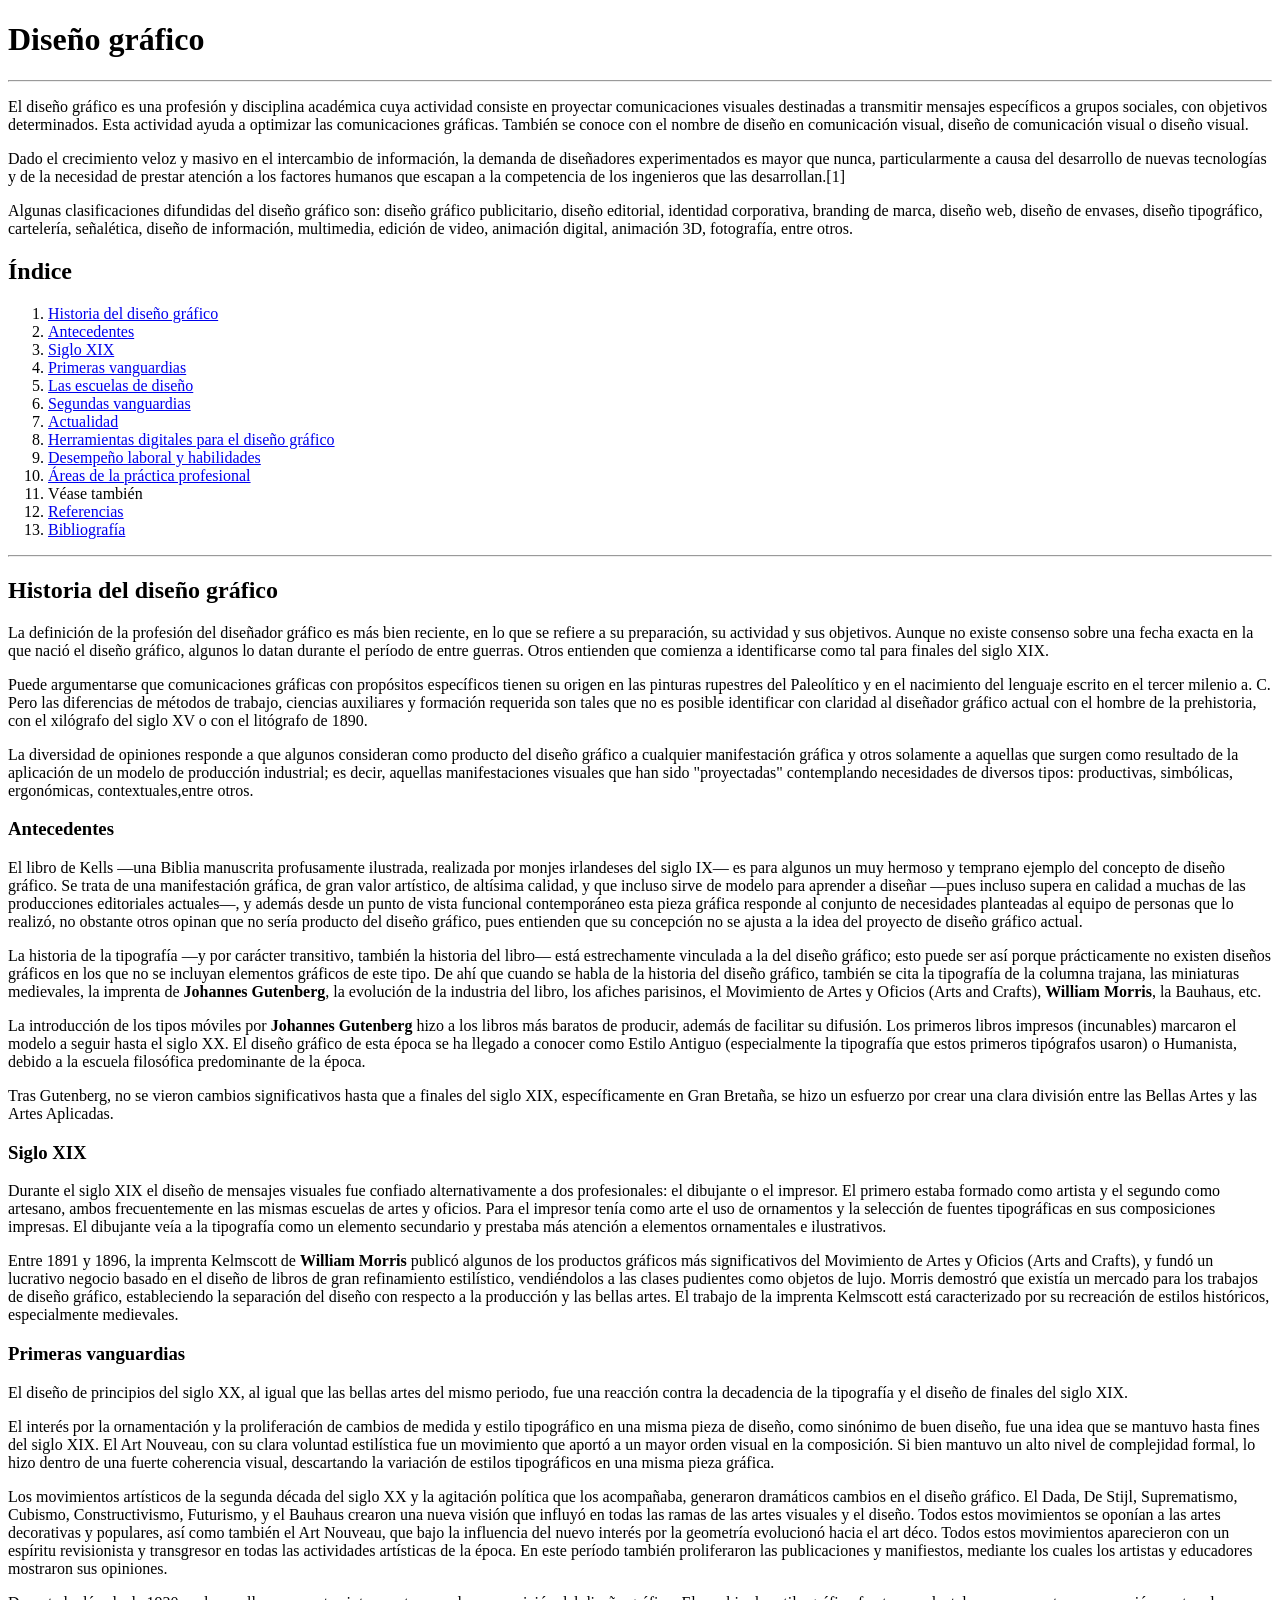
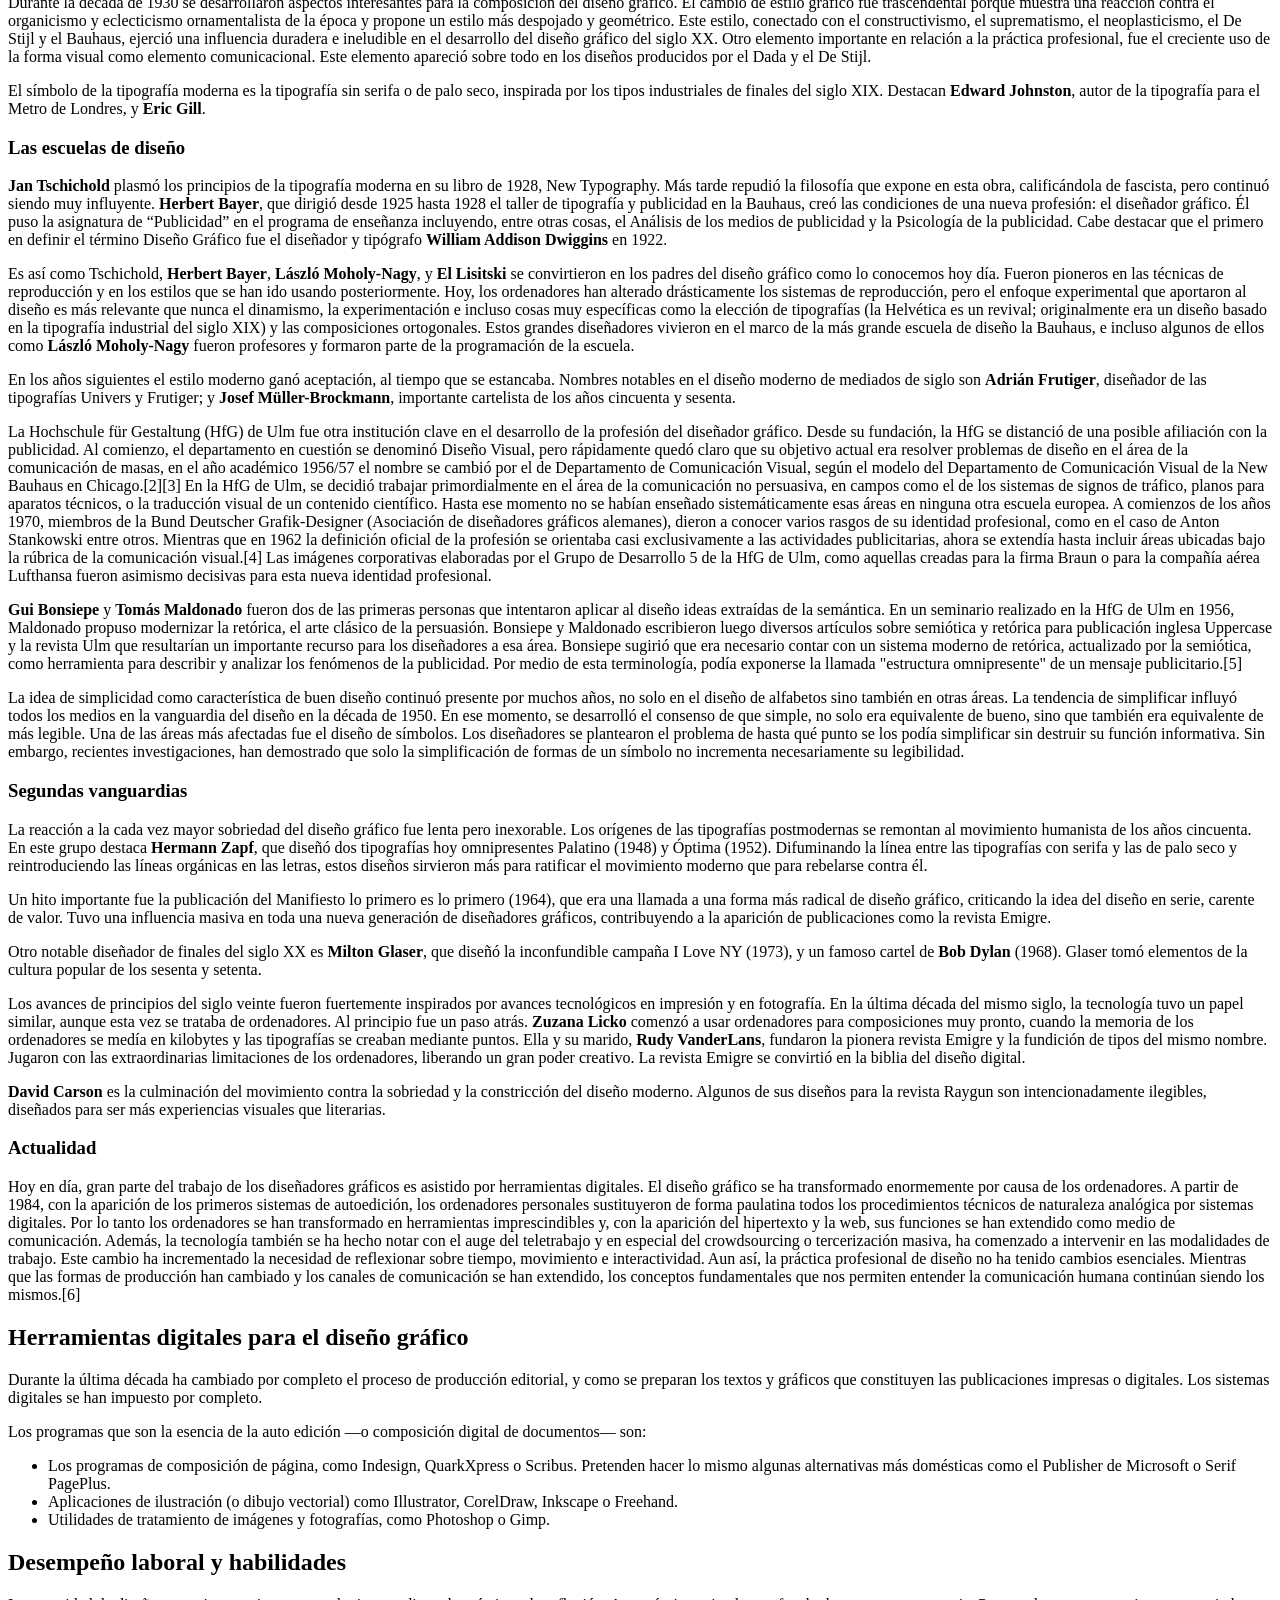
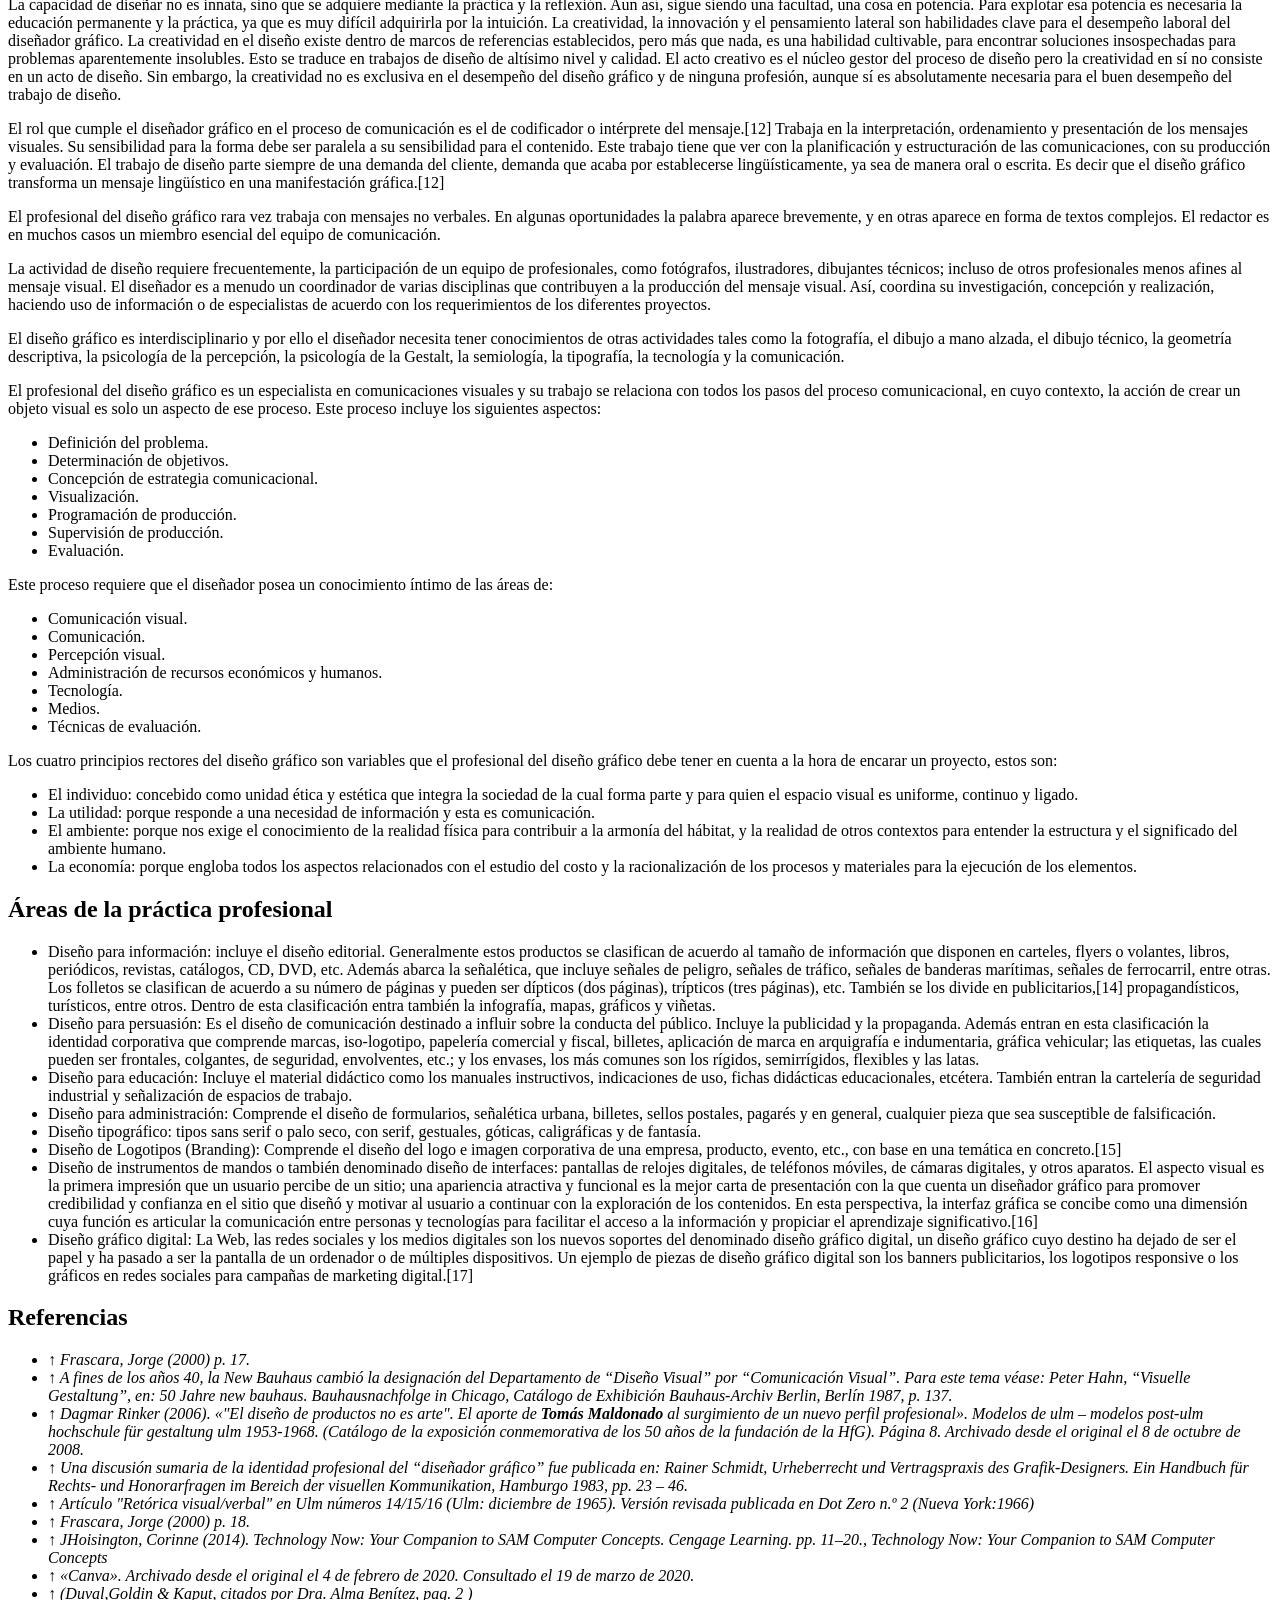
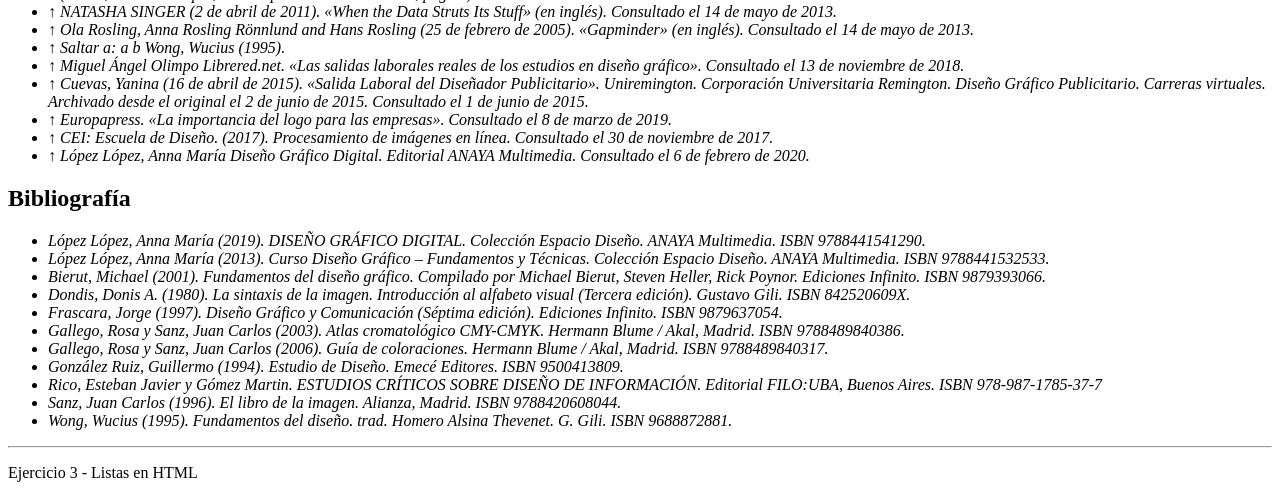
<file: Tareas/ejer03/index.html>
<!DOCTYPE html>
<html>
<head>
    <meta charset="UTF-8">
    <title>Diseño gráfico</title>
</head>
<body>
    <header>
        <h1>Diseño gráfico</h1>
    </header>
    <hr>
    <p>El diseño gráfico es una profesión y disciplina académica cuya actividad consiste en proyectar comunicaciones visuales destinadas a transmitir mensajes específicos a grupos sociales, con objetivos determinados. Esta actividad ayuda a optimizar las comunicaciones gráficas. También se conoce con el nombre de diseño en comunicación visual, diseño de comunicación visual o diseño visual.</p>
    <p>Dado el crecimiento veloz y masivo en el intercambio de información, la demanda de diseñadores experimentados es mayor que nunca, particularmente a causa del desarrollo de nuevas tecnologías y de la necesidad de prestar atención a los factores humanos que escapan a la competencia de los ingenieros que las desarrollan.[1]​</p>
    <p>Algunas clasificaciones difundidas del diseño gráfico son: diseño gráfico publicitario, diseño editorial, identidad corporativa, branding de marca, diseño web, diseño de envases, diseño tipográfico, cartelería, señalética, diseño de información, multimedia, edición de video, animación digital, animación 3D, fotografía, entre otros.</p>
    <section>
        <h2>Índice</h2>
        <ol>
            <li><a href="#historia">Historia del diseño gráfico</a></li>
            <li><a href="#antecedentes">Antecedentes</a></li>
            <li><a href="#siglo-xix">Siglo XIX</a></li>
            <li><a href="#primeras-vanguardias">Primeras vanguardias</a></li>
            <li><a href="#escuelas">Las escuelas de diseño</a></li>
            <li><a href="#segundas-vanguardias">Segundas vanguardias</a></li>
            <li><a href="#actualidad">Actualidad</a></li>
            <li><a href="#herramientas">Herramientas digitales para el diseño gráfico</a></li>
            <li><a href="#desempeno">Desempeño laboral y habilidades</a></li>
            <li><a href="#areas">Áreas de la práctica profesional</a></li>
            <li>Véase también</li>
            <li><a href="#referencias">Referencias</a></li>
            <li><a href="#bibliografia">Bibliografía</a></li>
        </ol>
    </section>
    <hr>
    <h2 id="historia">Historia del diseño gráfico</h2>
    <p>La definición de la profesión del diseñador gráfico es más bien reciente, en lo que se refiere a su preparación, su actividad y sus objetivos. Aunque no existe consenso sobre una fecha exacta en la que nació el diseño gráfico, algunos lo datan durante el período de entre guerras. Otros entienden que comienza a identificarse como tal para finales del siglo XIX.</p>
    <p>Puede argumentarse que comunicaciones gráficas con propósitos específicos tienen su origen en las pinturas rupestres del Paleolítico y en el nacimiento del lenguaje escrito en el tercer milenio a. C. Pero las diferencias de métodos de trabajo, ciencias auxiliares y formación requerida son tales que no es posible identificar con claridad al diseñador gráfico actual con el hombre de la prehistoria, con el xilógrafo del siglo XV o con el litógrafo de 1890.</p>
    <p>La diversidad de opiniones responde a que algunos consideran como producto del diseño gráfico a cualquier manifestación gráfica y otros solamente a aquellas que surgen como resultado de la aplicación de un modelo de producción industrial; es decir, aquellas manifestaciones visuales que han sido "proyectadas" contemplando necesidades de diversos tipos: productivas, simbólicas, ergonómicas, contextuales,entre otros.</p>
    <h3 id="antecedentes">Antecedentes</h3>
    <p>El libro de Kells —una Biblia manuscrita profusamente ilustrada, realizada por monjes irlandeses del siglo IX— es para algunos un muy hermoso y temprano ejemplo del concepto de diseño gráfico. Se trata de una manifestación gráfica, de gran valor artístico, de altísima calidad, y que incluso sirve de modelo para aprender a diseñar —pues incluso supera en calidad a muchas de las producciones editoriales actuales—, y además desde un punto de vista funcional contemporáneo esta pieza gráfica responde al conjunto de necesidades planteadas al equipo de personas que lo realizó, no obstante otros opinan que no sería producto del diseño gráfico, pues entienden que su concepción no se ajusta a la idea del proyecto de diseño gráfico actual.</p>
    <p>La historia de la tipografía —y por carácter transitivo, también la historia del libro— está estrechamente vinculada a la del diseño gráfico; esto puede ser así porque prácticamente no existen diseños gráficos en los que no se incluyan elementos gráficos de este tipo. De ahí que cuando se habla de la historia del diseño gráfico, también se cita la tipografía de la columna trajana, las miniaturas medievales, la imprenta de <strong>Johannes Gutenberg</strong>, la evolución de la industria del libro, los afiches parisinos, el Movimiento de Artes y Oficios (Arts and Crafts), <strong>William Morris</strong>, la Bauhaus, etc.</p>
    <p>La introducción de los tipos móviles por <strong>Johannes Gutenberg</strong> hizo a los libros más baratos de producir, además de facilitar su difusión. Los primeros libros impresos (incunables) marcaron el modelo a seguir hasta el siglo XX. El diseño gráfico de esta época se ha llegado a conocer como Estilo Antiguo (especialmente la tipografía que estos primeros tipógrafos usaron) o Humanista, debido a la escuela filosófica predominante de la época.</p>
    <p>Tras Gutenberg, no se vieron cambios significativos hasta que a finales del siglo XIX, específicamente en Gran Bretaña, se hizo un esfuerzo por crear una clara división entre las Bellas Artes y las Artes Aplicadas.</p>
    <h3 id="siglo-xix">Siglo XIX</h3>
    <p>Durante el siglo XIX el diseño de mensajes visuales fue confiado alternativamente a dos profesionales: el dibujante o el impresor. El primero estaba formado como artista y el segundo como artesano, ambos frecuentemente en las mismas escuelas de artes y oficios. Para el impresor tenía como arte el uso de ornamentos y la selección de fuentes tipográficas en sus composiciones impresas. El dibujante veía a la tipografía como un elemento secundario y prestaba más atención a elementos ornamentales e ilustrativos.</p>
    <p>Entre 1891 y 1896, la imprenta Kelmscott de <strong>William Morris</strong> publicó algunos de los productos gráficos más significativos del Movimiento de Artes y Oficios (Arts and Crafts), y fundó un lucrativo negocio basado en el diseño de libros de gran refinamiento estilístico, vendiéndolos a las clases pudientes como objetos de lujo. Morris demostró que existía un mercado para los trabajos de diseño gráfico, estableciendo la separación del diseño con respecto a la producción y las bellas artes. El trabajo de la imprenta Kelmscott está caracterizado por su recreación de estilos históricos, especialmente medievales.</p>
    <h3 id="primeras-vanguardias">Primeras vanguardias</h3>
    <p>El diseño de principios del siglo XX, al igual que las bellas artes del mismo periodo, fue una reacción contra la decadencia de la tipografía y el diseño de finales del siglo XIX.</p>
    <p>El interés por la ornamentación y la proliferación de cambios de medida y estilo tipográfico en una misma pieza de diseño, como sinónimo de buen diseño, fue una idea que se mantuvo hasta fines del siglo XIX. El Art Nouveau, con su clara voluntad estilística fue un movimiento que aportó a un mayor orden visual en la composición. Si bien mantuvo un alto nivel de complejidad formal, lo hizo dentro de una fuerte coherencia visual, descartando la variación de estilos tipográficos en una misma pieza gráfica.</p>
    <p>Los movimientos artísticos de la segunda década del siglo XX y la agitación política que los acompañaba, generaron dramáticos cambios en el diseño gráfico. El Dada, De Stijl, Suprematismo, Cubismo, Constructivismo, Futurismo, y el Bauhaus crearon una nueva visión que influyó en todas las ramas de las artes visuales y el diseño. Todos estos movimientos se oponían a las artes decorativas y populares, así como también el Art Nouveau, que bajo la influencia del nuevo interés por la geometría evolucionó hacia el art déco. Todos estos movimientos aparecieron con un espíritu revisionista y transgresor en todas las actividades artísticas de la época. En este período también proliferaron las publicaciones y manifiestos, mediante los cuales los artistas y educadores mostraron sus opiniones.</p>
    <p>Durante la década de 1930 se desarrollaron aspectos interesantes para la composición del diseño gráfico. El cambio de estilo gráfico fue trascendental porque muestra una reacción contra el organicismo y eclecticismo ornamentalista de la época y propone un estilo más despojado y geométrico. Este estilo, conectado con el constructivismo, el suprematismo, el neoplasticismo, el De Stijl y el Bauhaus, ejerció una influencia duradera e ineludible en el desarrollo del diseño gráfico del siglo XX. Otro elemento importante en relación a la práctica profesional, fue el creciente uso de la forma visual como elemento comunicacional. Este elemento apareció sobre todo en los diseños producidos por el Dada y el De Stijl.</p>
    <p>El símbolo de la tipografía moderna es la tipografía sin serifa o de palo seco, inspirada por los tipos industriales de finales del siglo XIX. Destacan <strong>Edward Johnston</strong>, autor de la tipografía para el Metro de Londres, y <strong>Eric Gill</strong>.</p>
    <h3 id="escuelas">Las escuelas de diseño</h3>
    <p><strong>Jan Tschichold</strong> plasmó los principios de la tipografía moderna en su libro de 1928, New Typography. Más tarde repudió la filosofía que expone en esta obra, calificándola de fascista, pero continuó siendo muy influyente. <strong>Herbert Bayer</strong>, que dirigió desde 1925 hasta 1928 el taller de tipografía y publicidad en la Bauhaus, creó las condiciones de una nueva profesión: el diseñador gráfico. Él puso la asignatura de “Publicidad” en el programa de enseñanza incluyendo, entre otras cosas, el Análisis de los medios de publicidad y la Psicología de la publicidad. Cabe destacar que el primero en definir el término Diseño Gráfico fue el diseñador y tipógrafo <strong>William Addison Dwiggins</strong> en 1922.</p>
    <p>Es así como Tschichold, <strong>Herbert Bayer</strong>, <strong>László Moholy-Nagy</strong>, y <strong>El Lisitski</strong> se convirtieron en los padres del diseño gráfico como lo conocemos hoy día. Fueron pioneros en las técnicas de reproducción y en los estilos que se han ido usando posteriormente. Hoy, los ordenadores han alterado drásticamente los sistemas de reproducción, pero el enfoque experimental que aportaron al diseño es más relevante que nunca el dinamismo, la experimentación e incluso cosas muy específicas como la elección de tipografías (la Helvética es un revival; originalmente era un diseño basado en la tipografía industrial del siglo XIX) y las composiciones ortogonales. Estos grandes diseñadores vivieron en el marco de la más grande escuela de diseño la Bauhaus, e incluso algunos de ellos como <strong>László Moholy-Nagy</strong> fueron profesores y formaron parte de la programación de la escuela.</p>
    <p>En los años siguientes el estilo moderno ganó aceptación, al tiempo que se estancaba. Nombres notables en el diseño moderno de mediados de siglo son <strong>Adrián Frutiger</strong>, diseñador de las tipografías Univers y Frutiger; y <strong>Josef Müller-Brockmann</strong>, importante cartelista de los años cincuenta y sesenta.</p>
    <p>La Hochschule für Gestaltung (HfG) de Ulm fue otra institución clave en el desarrollo de la profesión del diseñador gráfico. Desde su fundación, la HfG se distanció de una posible afiliación con la publicidad. Al comienzo, el departamento en cuestión se denominó Diseño Visual, pero rápidamente quedó claro que su objetivo actual era resolver problemas de diseño en el área de la comunicación de masas, en el año académico 1956/57 el nombre se cambió por el de Departamento de Comunicación Visual, según el modelo del Departamento de Comunicación Visual de la New Bauhaus en Chicago.[2]​[3]​ En la HfG de Ulm, se decidió trabajar primordialmente en el área de la comunicación no persuasiva, en campos como el de los sistemas de signos de tráfico, planos para aparatos técnicos, o la traducción visual de un contenido científico. Hasta ese momento no se habían enseñado sistemáticamente esas áreas en ninguna otra escuela europea. A comienzos de los años 1970, miembros de la Bund Deutscher Grafik-Designer (Asociación de diseñadores gráficos alemanes), dieron a conocer varios rasgos de su identidad profesional, como en el caso de Anton Stankowski entre otros. Mientras que en 1962 la definición oficial de la profesión se orientaba casi exclusivamente a las actividades publicitarias, ahora se extendía hasta incluir áreas ubicadas bajo la rúbrica de la comunicación visual.[4]​ Las imágenes corporativas elaboradas por el Grupo de Desarrollo 5 de la HfG de Ulm, como aquellas creadas para la firma Braun o para la compañía aérea Lufthansa fueron asimismo decisivas para esta nueva identidad profesional.</p>
    <p><strong>Gui Bonsiepe</strong> y <strong>Tomás Maldonado</strong> fueron dos de las primeras personas que intentaron aplicar al diseño ideas extraídas de la semántica. En un seminario realizado en la HfG de Ulm en 1956, Maldonado propuso modernizar la retórica, el arte clásico de la persuasión. Bonsiepe y Maldonado escribieron luego diversos artículos sobre semiótica y retórica para publicación inglesa Uppercase y la revista Ulm que resultarían un importante recurso para los diseñadores a esa área. Bonsiepe sugirió que era necesario contar con un sistema moderno de retórica, actualizado por la semiótica, como herramienta para describir y analizar los fenómenos de la publicidad. Por medio de esta terminología, podía exponerse la llamada "estructura omnipresente" de un mensaje publicitario.[5]​</p>
    <p>La idea de simplicidad como característica de buen diseño continuó presente por muchos años, no solo en el diseño de alfabetos sino también en otras áreas. La tendencia de simplificar influyó todos los medios en la vanguardia del diseño en la década de 1950. En ese momento, se desarrolló el consenso de que simple, no solo era equivalente de bueno, sino que también era equivalente de más legible. Una de las áreas más afectadas fue el diseño de símbolos. Los diseñadores se plantearon el problema de hasta qué punto se los podía simplificar sin destruir su función informativa. Sin embargo, recientes investigaciones, han demostrado que solo la simplificación de formas de un símbolo no incrementa necesariamente su legibilidad.</p>
    <h3 id="segundas-vanguardias">Segundas vanguardias</h3>
    <p>La reacción a la cada vez mayor sobriedad del diseño gráfico fue lenta pero inexorable. Los orígenes de las tipografías postmodernas se remontan al movimiento humanista de los años cincuenta. En este grupo destaca <strong>Hermann Zapf</strong>, que diseñó dos tipografías hoy omnipresentes Palatino (1948) y Óptima (1952). Difuminando la línea entre las tipografías con serifa y las de palo seco y reintroduciendo las líneas orgánicas en las letras, estos diseños sirvieron más para ratificar el movimiento moderno que para rebelarse contra él.</p>
    <p>Un hito importante fue la publicación del Manifiesto lo primero es lo primero (1964), que era una llamada a una forma más radical de diseño gráfico, criticando la idea del diseño en serie, carente de valor. Tuvo una influencia masiva en toda una nueva generación de diseñadores gráficos, contribuyendo a la aparición de publicaciones como la revista Emigre.</p>
    <p>Otro notable diseñador de finales del siglo XX es <strong>Milton Glaser</strong>, que diseñó la inconfundible campaña I Love NY (1973), y un famoso cartel de <strong>Bob Dylan</strong> (1968). Glaser tomó elementos de la cultura popular de los sesenta y setenta.</p>
    <p>Los avances de principios del siglo veinte fueron fuertemente inspirados por avances tecnológicos en impresión y en fotografía. En la última década del mismo siglo, la tecnología tuvo un papel similar, aunque esta vez se trataba de ordenadores. Al principio fue un paso atrás. <strong>Zuzana Licko</strong> comenzó a usar ordenadores para composiciones muy pronto, cuando la memoria de los ordenadores se medía en kilobytes y las tipografías se creaban mediante puntos. Ella y su marido, <strong>Rudy VanderLans</strong>, fundaron la pionera revista Emigre y la fundición de tipos del mismo nombre. Jugaron con las extraordinarias limitaciones de los ordenadores, liberando un gran poder creativo. La revista Emigre se convirtió en la biblia del diseño digital.</p>
    <p><strong>David Carson</strong> es la culminación del movimiento contra la sobriedad y la constricción del diseño moderno. Algunos de sus diseños para la revista Raygun son intencionadamente ilegibles, diseñados para ser más experiencias visuales que literarias.</p>
    <h3 id="actualidad">Actualidad</h3>
    <p>Hoy en día, gran parte del trabajo de los diseñadores gráficos es asistido por herramientas digitales. El diseño gráfico se ha transformado enormemente por causa de los ordenadores. A partir de 1984, con la aparición de los primeros sistemas de autoedición, los ordenadores personales sustituyeron de forma paulatina todos los procedimientos técnicos de naturaleza analógica por sistemas digitales. Por lo tanto los ordenadores se han transformado en herramientas imprescindibles y, con la aparición del hipertexto y la web, sus funciones se han extendido como medio de comunicación. Además, la tecnología también se ha hecho notar con el auge del teletrabajo y en especial del crowdsourcing o tercerización masiva, ha comenzado a intervenir en las modalidades de trabajo. Este cambio ha incrementado la necesidad de reflexionar sobre tiempo, movimiento e interactividad. Aun así, la práctica profesional de diseño no ha tenido cambios esenciales. Mientras que las formas de producción han cambiado y los canales de comunicación se han extendido, los conceptos fundamentales que nos permiten entender la comunicación humana continúan siendo los mismos.[6]​</p>
    <h2 id="herramientas">Herramientas digitales para el diseño gráfico</h2>
    <p>Durante la última década ha cambiado por completo el proceso de producción editorial, y como se preparan los textos y gráficos que constituyen las publicaciones impresas o digitales. Los sistemas digitales se han impuesto por completo.</p>
    <p>Los programas que son la esencia de la auto edición —o composición digital de documentos— son:</p>
    <ul>
        <li>Los programas de composición de página, como Indesign, QuarkXpress o Scribus. Pretenden hacer lo mismo algunas alternativas más domésticas como el Publisher de Microsoft o Serif PagePlus.</li>
        <li>Aplicaciones de ilustración (o dibujo vectorial) como Illustrator, CorelDraw, Inkscape o Freehand.</li>
        <li>Utilidades de tratamiento de imágenes y fotografías, como Photoshop o Gimp.</li>
    </ul>
    <h2 id="desempeno">Desempeño laboral y habilidades</h2>
    <p>La capacidad de diseñar no es innata, sino que se adquiere mediante la práctica y la reflexión. Aun así, sigue siendo una facultad, una cosa en potencia. Para explotar esa potencia es necesaria la educación permanente y la práctica, ya que es muy difícil adquirirla por la intuición. La creatividad, la innovación y el pensamiento lateral son habilidades clave para el desempeño laboral del diseñador gráfico. La creatividad en el diseño existe dentro de marcos de referencias establecidos, pero más que nada, es una habilidad cultivable, para encontrar soluciones insospechadas para problemas aparentemente insolubles. Esto se traduce en trabajos de diseño de altísimo nivel y calidad. El acto creativo es el núcleo gestor del proceso de diseño pero la creatividad en sí no consiste en un acto de diseño. Sin embargo, la creatividad no es exclusiva en el desempeño del diseño gráfico y de ninguna profesión, aunque sí es absolutamente necesaria para el buen desempeño del trabajo de diseño.</p>
    <p>El rol que cumple el diseñador gráfico en el proceso de comunicación es el de codificador o intérprete del mensaje.[12]​ Trabaja en la interpretación, ordenamiento y presentación de los mensajes visuales. Su sensibilidad para la forma debe ser paralela a su sensibilidad para el contenido. Este trabajo tiene que ver con la planificación y estructuración de las comunicaciones, con su producción y evaluación. El trabajo de diseño parte siempre de una demanda del cliente, demanda que acaba por establecerse lingüísticamente, ya sea de manera oral o escrita. Es decir que el diseño gráfico transforma un mensaje lingüístico en una manifestación gráfica.[12]​</p>
    <p>El profesional del diseño gráfico rara vez trabaja con mensajes no verbales. En algunas oportunidades la palabra aparece brevemente, y en otras aparece en forma de textos complejos. El redactor es en muchos casos un miembro esencial del equipo de comunicación.</p>
    <p>La actividad de diseño requiere frecuentemente, la participación de un equipo de profesionales, como fotógrafos, ilustradores, dibujantes técnicos; incluso de otros profesionales menos afines al mensaje visual. El diseñador es a menudo un coordinador de varias disciplinas que contribuyen a la producción del mensaje visual. Así, coordina su investigación, concepción y realización, haciendo uso de información o de especialistas de acuerdo con los requerimientos de los diferentes proyectos.</p>
    <p>El diseño gráfico es interdisciplinario y por ello el diseñador necesita tener conocimientos de otras actividades tales como la fotografía, el dibujo a mano alzada, el dibujo técnico, la geometría descriptiva, la psicología de la percepción, la psicología de la Gestalt, la semiología, la tipografía, la tecnología y la comunicación.</p>
    <p>El profesional del diseño gráfico es un especialista en comunicaciones visuales y su trabajo se relaciona con todos los pasos del proceso comunicacional, en cuyo contexto, la acción de crear un objeto visual es solo un aspecto de ese proceso. Este proceso incluye los siguientes aspectos:</p>
    <ul>
        <li>Definición del problema.</li>
        <li>Determinación de objetivos.</li>
        <li>Concepción de estrategia comunicacional.</li>
        <li>Visualización.</li>
        <li>Programación de producción.</li>
        <li>Supervisión de producción.</li>
        <li>Evaluación.</li>
    </ul>
    <p>Este proceso requiere que el diseñador posea un conocimiento íntimo de las áreas de:</p>
    <ul>
        <li>Comunicación visual.</li>
        <li>Comunicación.</li>
        <li>Percepción visual.</li>
        <li>Administración de recursos económicos y humanos.</li>
        <li>Tecnología.</li>
        <li>Medios.</li>
        <li>Técnicas de evaluación.</li>
    </ul>
    <p>Los cuatro principios rectores del diseño gráfico son variables que el profesional del diseño gráfico debe tener en cuenta a la hora de encarar un proyecto, estos son:</p>
    <ul>
        <li>El individuo: concebido como unidad ética y estética que integra la sociedad de la cual forma parte y para quien el espacio visual es uniforme, continuo y ligado.</li>
        <li>La utilidad: porque responde a una necesidad de información y esta es comunicación.</li>
        <li>El ambiente: porque nos exige el conocimiento de la realidad física para contribuir a la armonía del hábitat, y la realidad de otros contextos para entender la estructura y el significado del ambiente humano.</li>
        <li>La economía: porque engloba todos los aspectos relacionados con el estudio del costo y la racionalización de los procesos y materiales para la ejecución de los elementos.</li>
    </ul>
    <h2 id="areas">Áreas de la práctica profesional</h2>
    <ul>
        <li>Diseño para información: incluye el diseño editorial. Generalmente estos productos se clasifican de acuerdo al tamaño de información que disponen en carteles, flyers o volantes, libros, periódicos, revistas, catálogos, CD, DVD, etc. Además abarca la señalética, que incluye señales de peligro, señales de tráfico, señales de banderas marítimas, señales de ferrocarril, entre otras. Los folletos se clasifican de acuerdo a su número de páginas y pueden ser dípticos (dos páginas), trípticos (tres páginas), etc. También se los divide en publicitarios,[14]​ propagandísticos, turísticos, entre otros. Dentro de esta clasificación entra también la infografía, mapas, gráficos y viñetas.</li>
        <li>Diseño para persuasión: Es el diseño de comunicación destinado a influir sobre la conducta del público. Incluye la publicidad y la propaganda. Además entran en esta clasificación la identidad corporativa que comprende marcas, iso-logotipo, papelería comercial y fiscal, billetes, aplicación de marca en arquigrafía e indumentaria, gráfica vehicular; las etiquetas, las cuales pueden ser frontales, colgantes, de seguridad, envolventes, etc.; y los envases, los más comunes son los rígidos, semirrígidos, flexibles y las latas.</li>
        <li>Diseño para educación: Incluye el material didáctico como los manuales instructivos, indicaciones de uso, fichas didácticas educacionales, etcétera. También entran la cartelería de seguridad industrial y señalización de espacios de trabajo.</li>
        <li>Diseño para administración: Comprende el diseño de formularios, señalética urbana, billetes, sellos postales, pagarés y en general, cualquier pieza que sea susceptible de falsificación.</li>
        <li>Diseño tipográfico: tipos sans serif o palo seco, con serif, gestuales, góticas, caligráficas y de fantasía.</li>
        <li>Diseño de Logotipos (Branding): Comprende el diseño del logo e imagen corporativa de una empresa, producto, evento, etc., con base en una temática en concreto.[15]​</li>
        <li>Diseño de instrumentos de mandos o también denominado diseño de interfaces: pantallas de relojes digitales, de teléfonos móviles, de cámaras digitales, y otros aparatos. El aspecto visual es la primera impresión que un usuario percibe de un sitio; una apariencia atractiva y funcional es la mejor carta de presentación con la que cuenta un diseñador gráfico para promover credibilidad y confianza en el sitio que diseñó y motivar al usuario a continuar con la exploración de los contenidos. En esta perspectiva, la interfaz gráfica se concibe como una dimensión cuya función es articular la comunicación entre personas y tecnologías para facilitar el acceso a la información y propiciar el aprendizaje significativo.[16]​</li>
        <li>Diseño gráfico digital: La Web, las redes sociales y los medios digitales son los nuevos soportes del denominado diseño gráfico digital, un diseño gráfico cuyo destino ha dejado de ser el papel y ha pasado a ser la pantalla de un ordenador o de múltiples dispositivos. Un ejemplo de piezas de diseño gráfico digital son los banners publicitarios, los logotipos responsive o los gráficos en redes sociales para campañas de marketing digital.[17]​</li>
    </ul>
    <h2 id="referencias">Referencias</h2>
    <ul>
        <li><em>↑ Frascara, Jorge (2000) p. 17.</em></li>
        <li><em>↑ A fines de los años 40, la New Bauhaus cambió la designación del Departamento de “Diseño Visual” por “Comunicación Visual”. Para este tema véase: Peter Hahn, “Visuelle Gestaltung”, en: 50 Jahre new bauhaus. Bauhausnachfolge in Chicago, Catálogo de Exhibición Bauhaus-Archiv Berlin, Berlín 1987, p. 137.</em></li>
        <li><em>↑ Dagmar Rinker (2006). «"El diseño de productos no es arte". El aporte de <strong>Tomás Maldonado</strong> al surgimiento de un nuevo perfil profesional». Modelos de ulm – modelos post-ulm hochschule für gestaltung ulm 1953-1968. (Catálogo de la exposición conmemorativa de los 50 años de la fundación de la HfG). Página 8. Archivado desde el original el 8 de octubre de 2008.</em></li>
        <li><em>↑ Una discusión sumaria de la identidad profesional del “diseñador gráfico” fue publicada en: Rainer Schmidt, Urheberrecht und Vertragspraxis des Grafik-Designers. Ein Handbuch für Rechts- und Honorarfragen im Bereich der visuellen Kommunikation, Hamburgo 1983, pp. 23 – 46.</em></li>
        <li><em>↑ Artículo "Retórica visual/verbal" en Ulm números 14/15/16 (Ulm: diciembre de 1965). Versión revisada publicada en Dot Zero n.º 2 (Nueva York:1966)</em></li>
        <li><em>↑ Frascara, Jorge (2000) p. 18.</em></li>
        <li><em>↑ JHoisington, Corinne (2014). Technology Now: Your Companion to SAM Computer Concepts. Cengage Learning. pp. 11–20., Technology Now: Your Companion to SAM Computer Concepts</em></li>
        <li><em>↑ «Canva». Archivado desde el original el 4 de febrero de 2020. Consultado el 19 de marzo de 2020.</em></li>
        <li><em>↑ (Duval,Goldin &amp; Kaput, citados por Dra. Alma Benítez, pag. 2 )</em></li>
        <li><em>↑ NATASHA SINGER (2 de abril de 2011). «When the Data Struts Its Stuff» (en inglés). Consultado el 14 de mayo de 2013.</em></li>
        <li><em>↑ Ola Rosling, Anna Rosling Rönnlund and Hans Rosling (25 de febrero de 2005). «Gapminder» (en inglés). Consultado el 14 de mayo de 2013.</em></li>
        <li><em>↑ Saltar a: a b Wong, Wucius (1995).</em></li>
        <li><em>↑ Miguel Ángel Olimpo Librered.net. «Las salidas laborales reales de los estudios en diseño gráfico». Consultado el 13 de noviembre de 2018.</em></li>
        <li><em>↑ Cuevas, Yanina (16 de abril de 2015). «Salida Laboral del Diseñador Publicitario». Uniremington. Corporación Universitaria Remington. Diseño Gráfico Publicitario. Carreras virtuales. Archivado desde el original el 2 de junio de 2015. Consultado el 1 de junio de 2015.</em></li>
        <li><em>↑ Europapress. «La importancia del logo para las empresas». Consultado el 8 de marzo de 2019.</em></li>
        <li><em>↑ CEI: Escuela de Diseño. (2017). Procesamiento de imágenes en línea. Consultado el 30 de noviembre de 2017.</em></li>
        <li><em>↑ López López, Anna María Diseño Gráfico Digital. Editorial ANAYA Multimedia. Consultado el 6 de febrero de 2020.</em></li>
    </ul>
    <h2 id="bibliografia">Bibliografía</h2>
    <ul>
        <li><em>López López, Anna María (2019). DISEÑO GRÁFICO DIGITAL. Colección Espacio Diseño. ANAYA Multimedia. ISBN 9788441541290.</em></li>
        <li><em>López López, Anna María (2013). Curso Diseño Gráfico – Fundamentos y Técnicas. Colección Espacio Diseño. ANAYA Multimedia. ISBN 9788441532533.</em></li>
        <li><em>Bierut, Michael (2001). Fundamentos del diseño gráfico. Compilado por Michael Bierut, Steven Heller, Rick Poynor. Ediciones Infinito. ISBN 9879393066.</em></li>
        <li><em>Dondis, Donis A. (1980). La sintaxis de la imagen. Introducción al alfabeto visual (Tercera edición). Gustavo Gili. ISBN 842520609X.</em></li>
        <li><em>Frascara, Jorge (1997). Diseño Gráfico y Comunicación (Séptima edición). Ediciones Infinito. ISBN 9879637054.</em></li>
        <li><em>Gallego, Rosa y Sanz, Juan Carlos (2003). Atlas cromatológico CMY-CMYK. Hermann Blume / Akal, Madrid. ISBN 9788489840386.</em></li>
        <li><em>Gallego, Rosa y Sanz, Juan Carlos (2006). Guía de coloraciones. Hermann Blume / Akal, Madrid. ISBN 9788489840317.</em></li>
        <li><em>González Ruiz, Guillermo (1994). Estudio de Diseño. Emecé Editores. ISBN 9500413809.</em></li>
        <li><em>Rico, Esteban Javier y Gómez Martin. ESTUDIOS CRÍTICOS SOBRE DISEÑO DE INFORMACIÓN. Editorial FILO:UBA, Buenos Aires. ISBN 978-987-1785-37-7</em></li>
        <li><em>Sanz, Juan Carlos (1996). El libro de la imagen. Alianza, Madrid. ISBN 9788420608044.</em></li>
        <li><em>Wong, Wucius (1995). Fundamentos del diseño. trad. Homero Alsina Thevenet. G. Gili. ISBN 9688872881.</em></li>
    </ul>
    <hr>
    <footer>
        <p>Ejercicio 3 - Listas en HTML</p>
    </footer>
</body>
</html>
</file>
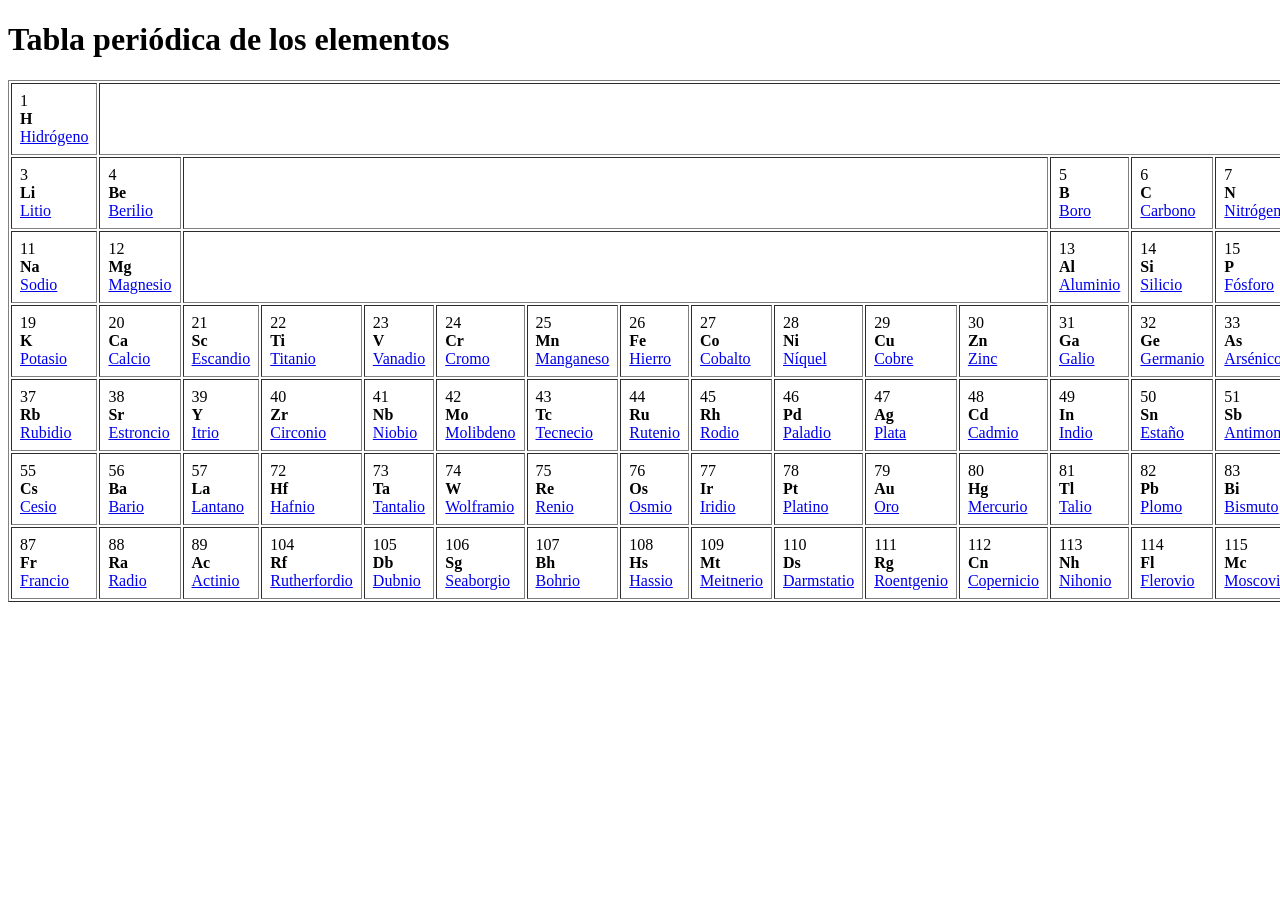
<file: Tareas/ejer06/index.html>
<!DOCTYPE html>
<html lang="es">

<head>
    <meta charset="UTF-8">
    <title>Tabla periódica</title>
</head>

<body>

<h1>Tabla periódica de los elementos</h1>

<table border="1" cellpadding="8" cellspacing="2">

    <!-- PERIODO 1 -->
    <tr>
        <td>1<br><b>H</b><br><a href="https://es.wikipedia.org/wiki/Hidrógeno" target="_blank">Hidrógeno</a></td>
        <td colspan="16"></td>
        <td>2<br><b>He</b><br><a href="https://es.wikipedia.org/wiki/Helio" target="_blank">Helio</a></td>
    </tr>

    <!-- PERIODO 2 -->
    <tr>
        <td>3<br><b>Li</b><br><a href="https://es.wikipedia.org/wiki/Litio" target="_blank">Litio</a></td>
        <td>4<br><b>Be</b><br><a href="https://es.wikipedia.org/wiki/Berilio" target="_blank">Berilio</a></td>
        <td colspan="10"></td>
        <td>5<br><b>B</b><br><a href="https://es.wikipedia.org/wiki/Boro" target="_blank">Boro</a></td>
        <td>6<br><b>C</b><br><a href="https://es.wikipedia.org/wiki/Carbono" target="_blank">Carbono</a></td>
        <td>7<br><b>N</b><br><a href="https://es.wikipedia.org/wiki/Nitrógeno" target="_blank">Nitrógeno</a></td>
        <td>8<br><b>O</b><br><a href="https://es.wikipedia.org/wiki/Oxígeno" target="_blank">Oxígeno</a></td>
        <td>9<br><b>F</b><br><a href="https://es.wikipedia.org/wiki/Flúor" target="_blank">Flúor</a></td>
        <td>10<br><b>Ne</b><br><a href="https://es.wikipedia.org/wiki/Neón" target="_blank">Neón</a></td>
    </tr>

    <!-- PERIODO 3 -->
    <tr>
        <td>11<br><b>Na</b><br><a href="https://es.wikipedia.org/wiki/Sodio" target="_blank">Sodio</a></td>
        <td>12<br><b>Mg</b><br><a href="https://es.wikipedia.org/wiki/Magnesio" target="_blank">Magnesio</a></td>
        <td colspan="10"></td>
        <td>13<br><b>Al</b><br><a href="https://es.wikipedia.org/wiki/Aluminio" target="_blank">Aluminio</a></td>
        <td>14<br><b>Si</b><br><a href="https://es.wikipedia.org/wiki/Silicio" target="_blank">Silicio</a></td>
        <td>15<br><b>P</b><br><a href="https://es.wikipedia.org/wiki/Fósforo" target="_blank">Fósforo</a></td>
        <td>16<br><b>S</b><br><a href="https://es.wikipedia.org/wiki/Azufre" target="_blank">Azufre</a></td>
        <td>17<br><b>Cl</b><br><a href="https://es.wikipedia.org/wiki/Cloro" target="_blank">Cloro</a></td>
        <td>18<br><b>Ar</b><br><a href="https://es.wikipedia.org/wiki/Argón" target="_blank">Argón</a></td>
    </tr>

    <!-- PERIODO 4 -->
    <tr>
        <td>19<br><b>K</b><br><a href="https://es.wikipedia.org/wiki/Potasio" target="_blank">Potasio</a></td>
        <td>20<br><b>Ca</b><br><a href="https://es.wikipedia.org/wiki/Calcio" target="_blank">Calcio</a></td>
        <td>21<br><b>Sc</b><br><a href="https://es.wikipedia.org/wiki/Escandio" target="_blank">Escandio</a></td>
        <td>22<br><b>Ti</b><br><a href="https://es.wikipedia.org/wiki/Titanio" target="_blank">Titanio</a></td>
        <td>23<br><b>V</b><br><a href="https://es.wikipedia.org/wiki/Vanadio" target="_blank">Vanadio</a></td>
        <td>24<br><b>Cr</b><br><a href="https://es.wikipedia.org/wiki/Cromo" target="_blank">Cromo</a></td>
        <td>25<br><b>Mn</b><br><a href="https://es.wikipedia.org/wiki/Manganeso" target="_blank">Manganeso</a></td>
        <td>26<br><b>Fe</b><br><a href="https://es.wikipedia.org/wiki/Hierro" target="_blank">Hierro</a></td>
        <td>27<br><b>Co</b><br><a href="https://es.wikipedia.org/wiki/Cobalto" target="_blank">Cobalto</a></td>
        <td>28<br><b>Ni</b><br><a href="https://es.wikipedia.org/wiki/Níquel" target="_blank">Níquel</a></td>
        <td>29<br><b>Cu</b><br><a href="https://es.wikipedia.org/wiki/Cobre" target="_blank">Cobre</a></td>
        <td>30<br><b>Zn</b><br><a href="https://es.wikipedia.org/wiki/Zinc" target="_blank">Zinc</a></td>
        <td>31<br><b>Ga</b><br><a href="https://es.wikipedia.org/wiki/Galio" target="_blank">Galio</a></td>
        <td>32<br><b>Ge</b><br><a href="https://es.wikipedia.org/wiki/Germanio" target="_blank">Germanio</a></td>
        <td>33<br><b>As</b><br><a href="https://es.wikipedia.org/wiki/Arsénico" target="_blank">Arsénico</a></td>
        <td>34<br><b>Se</b><br><a href="https://es.wikipedia.org/wiki/Selenio" target="_blank">Selenio</a></td>
        <td>35<br><b>Br</b><br><a href="https://es.wikipedia.org/wiki/Bromo" target="_blank">Bromo</a></td>
        <td>36<br><b>Kr</b><br><a href="https://es.wikipedia.org/wiki/Kriptón" target="_blank">Kriptón</a></td>
    </tr>

    <!-- PERIODO 5 -->
    <tr>
        <td>37<br><b>Rb</b><br><a href="https://es.wikipedia.org/wiki/Rubidio" target="_blank">Rubidio</a></td>
        <td>38<br><b>Sr</b><br><a href="https://es.wikipedia.org/wiki/Estroncio" target="_blank">Estroncio</a></td>
        <td>39<br><b>Y</b><br><a href="https://es.wikipedia.org/wiki/Itrio" target="_blank">Itrio</a></td>
        <td>40<br><b>Zr</b><br><a href="https://es.wikipedia.org/wiki/Circonio" target="_blank">Circonio</a></td>
        <td>41<br><b>Nb</b><br><a href="https://es.wikipedia.org/wiki/Niobio" target="_blank">Niobio</a></td>
        <td>42<br><b>Mo</b><br><a href="https://es.wikipedia.org/wiki/Molibdeno" target="_blank">Molibdeno</a></td>
        <td>43<br><b>Tc</b><br><a href="https://es.wikipedia.org/wiki/Tecnecio" target="_blank">Tecnecio</a></td>
        <td>44<br><b>Ru</b><br><a href="https://es.wikipedia.org/wiki/Rutenio" target="_blank">Rutenio</a></td>
        <td>45<br><b>Rh</b><br><a href="https://es.wikipedia.org/wiki/Rodio" target="_blank">Rodio</a></td>
        <td>46<br><b>Pd</b><br><a href="https://es.wikipedia.org/wiki/Paladio" target="_blank">Paladio</a></td>
        <td>47<br><b>Ag</b><br><a href="https://es.wikipedia.org/wiki/Plata" target="_blank">Plata</a></td>
        <td>48<br><b>Cd</b><br><a href="https://es.wikipedia.org/wiki/Cadmio" target="_blank">Cadmio</a></td>
        <td>49<br><b>In</b><br><a href="https://es.wikipedia.org/wiki/Indio_(elemento)" target="_blank">Indio</a></td>
        <td>50<br><b>Sn</b><br><a href="https://es.wikipedia.org/wiki/Estaño" target="_blank">Estaño</a></td>
        <td>51<br><b>Sb</b><br><a href="https://es.wikipedia.org/wiki/Antimonio" target="_blank">Antimonio</a></td>
        <td>52<br><b>Te</b><br><a href="https://es.wikipedia.org/wiki/Telurio" target="_blank">Telurio</a></td>
        <td>53<br><b>I</b><br><a href="https://es.wikipedia.org/wiki/Yodo" target="_blank">Yodo</a></td>
        <td>54<br><b>Xe</b><br><a href="https://es.wikipedia.org/wiki/Xenón" target="_blank">Xenón</a></td>
    </tr>

    <!-- PERIODO 6 -->
    <tr>
        <td>55<br><b>Cs</b><br><a href="https://es.wikipedia.org/wiki/Cesio" target="_blank">Cesio</a></td>
        <td>56<br><b>Ba</b><br><a href="https://es.wikipedia.org/wiki/Bario" target="_blank">Bario</a></td>
        <td>57<br><b>La</b><br><a href="https://es.wikipedia.org/wiki/Lantano" target="_blank">Lantano</a></td>
        <td>72<br><b>Hf</b><br><a href="https://es.wikipedia.org/wiki/Hafnio" target="_blank">Hafnio</a></td>
        <td>73<br><b>Ta</b><br><a href="https://es.wikipedia.org/wiki/Tantalio" target="_blank">Tantalio</a></td>
        <td>74<br><b>W</b><br><a href="https://es.wikipedia.org/wiki/Wolframio" target="_blank">Wolframio</a></td>
        <td>75<br><b>Re</b><br><a href="https://es.wikipedia.org/wiki/Renio" target="_blank">Renio</a></td>
        <td>76<br><b>Os</b><br><a href="https://es.wikipedia.org/wiki/Osmio" target="_blank">Osmio</a></td>
        <td>77<br><b>Ir</b><br><a href="https://es.wikipedia.org/wiki/Iridio" target="_blank">Iridio</a></td>
        <td>78<br><b>Pt</b><br><a href="https://es.wikipedia.org/wiki/Platino" target="_blank">Platino</a></td>
        <td>79<br><b>Au</b><br><a href="https://es.wikipedia.org/wiki/Oro" target="_blank">Oro</a></td>
        <td>80<br><b>Hg</b><br><a href="https://es.wikipedia.org/wiki/Mercurio_(elemento)" target="_blank">Mercurio</a></td>
        <td>81<br><b>Tl</b><br><a href="https://es.wikipedia.org/wiki/Talio" target="_blank">Talio</a></td>
        <td>82<br><b>Pb</b><br><a href="https://es.wikipedia.org/wiki/Plomo" target="_blank">Plomo</a></td>
        <td>83<br><b>Bi</b><br><a href="https://es.wikipedia.org/wiki/Bismuto" target="_blank">Bismuto</a></td>
        <td>84<br><b>Po</b><br><a href="https://es.wikipedia.org/wiki/Polonio" target="_blank">Polonio</a></td>
        <td>85<br><b>At</b><br><a href="https://es.wikipedia.org/wiki/Astato" target="_blank">Astato</a></td>
        <td>86<br><b>Rn</b><br><a href="https://es.wikipedia.org/wiki/Radón" target="_blank">Radón</a></td>
    </tr>

    <!-- PERIODO 7 -->
    <tr>
        <td>87<br><b>Fr</b><br><a href="https://es.wikipedia.org/wiki/Francio" target="_blank">Francio</a></td>
        <td>88<br><b>Ra</b><br><a href="https://es.wikipedia.org/wiki/Radio_(elemento)" target="_blank">Radio</a></td>
        <td>89<br><b>Ac</b><br><a href="https://es.wikipedia.org/wiki/Actinio" target="_blank">Actinio</a></td>
        <td>104<br><b>Rf</b><br><a href="https://es.wikipedia.org/wiki/Rutherfordio" target="_blank">Rutherfordio</a></td>
        <td>105<br><b>Db</b><br><a href="https://es.wikipedia.org/wiki/Dubnio" target="_blank">Dubnio</a></td>
        <td>106<br><b>Sg</b><br><a href="https://es.wikipedia.org/wiki/Seaborgio" target="_blank">Seaborgio</a></td>
        <td>107<br><b>Bh</b><br><a href="https://es.wikipedia.org/wiki/Bohrio" target="_blank">Bohrio</a></td>
        <td>108<br><b>Hs</b><br><a href="https://es.wikipedia.org/wiki/Hassio" target="_blank">Hassio</a></td>
        <td>109<br><b>Mt</b><br><a href="https://es.wikipedia.org/wiki/Meitnerio" target="_blank">Meitnerio</a></td>
        <td>110<br><b>Ds</b><br><a href="https://es.wikipedia.org/wiki/Darmstatio" target="_blank">Darmstatio</a></td>
        <td>111<br><b>Rg</b><br><a href="https://es.wikipedia.org/wiki/Roentgenio" target="_blank">Roentgenio</a></td>
        <td>112<br><b>Cn</b><br><a href="https://es.wikipedia.org/wiki/Copernicio" target="_blank">Copernicio</a></td>
        <td>113<br><b>Nh</b><br><a href="https://es.wikipedia.org/wiki/Nihonio" target="_blank">Nihonio</a></td>
        <td>114<br><b>Fl</b><br><a href="https://es.wikipedia.org/wiki/Flerovio" target="_blank">Flerovio</a></td>
        <td>115<br><b>Mc</b><br><a href="https://es.wikipedia.org/wiki/Moscovio" target="_blank">Moscovio</a></td>
        <td>116<br><b>Lv</b><br><a href="https://es.wikipedia.org/wiki/Livermorio" target="_blank">Livermorio</a></td>
        <td>117<br><b>Ts</b><br><a href="https://es.wikipedia.org/wiki/Teneso" target="_blank">Teneso</a></td>
        <td>118<br><b>Og</b><br><a href="https://es.wikipedia.org/wiki/Oganesón" target="_blank">Oganesón</a></td>
    </tr>

</table>

</body>
</html>
</file>
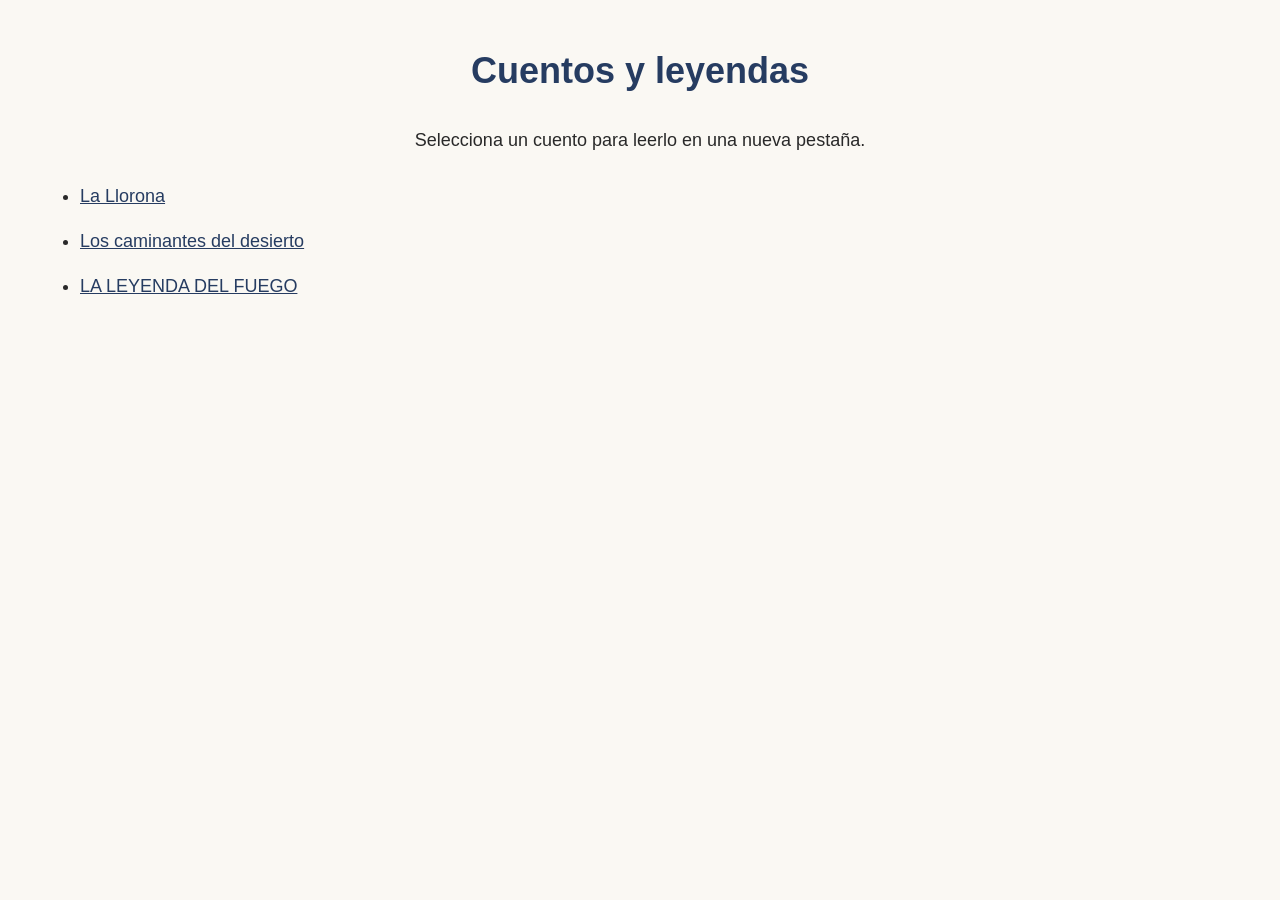
<file: Tareas/ejer07/index.html>
<!DOCTYPE html>
<html lang="es">
<head>
    <meta charset="utf-8">
    <meta name="viewport" content="width=device-width, initial-scale=1">
    <title>Cuentos y leyendas</title>
    <link rel="stylesheet" type="text/css" href="css/estilo.css">
</head>
<body class="inicio">
    <h1>Cuentos y leyendas</h1>
    <p>Selecciona un cuento para leerlo en una nueva pestaña.</p>
    <ul>
        <li><a href="la_leyenda_de_la_llorona.html" target="_blank" rel="noopener">La Llorona</a></li>
        <li><a href="caminantes_del_desierto.html" target="_blank" rel="noopener">Los caminantes del desierto</a></li>
        <li><a href="el_fuego.html" target="_blank" rel="noopener">LA LEYENDA DEL FUEGO</a></li>
    </ul>
</body>
</html>
</file>
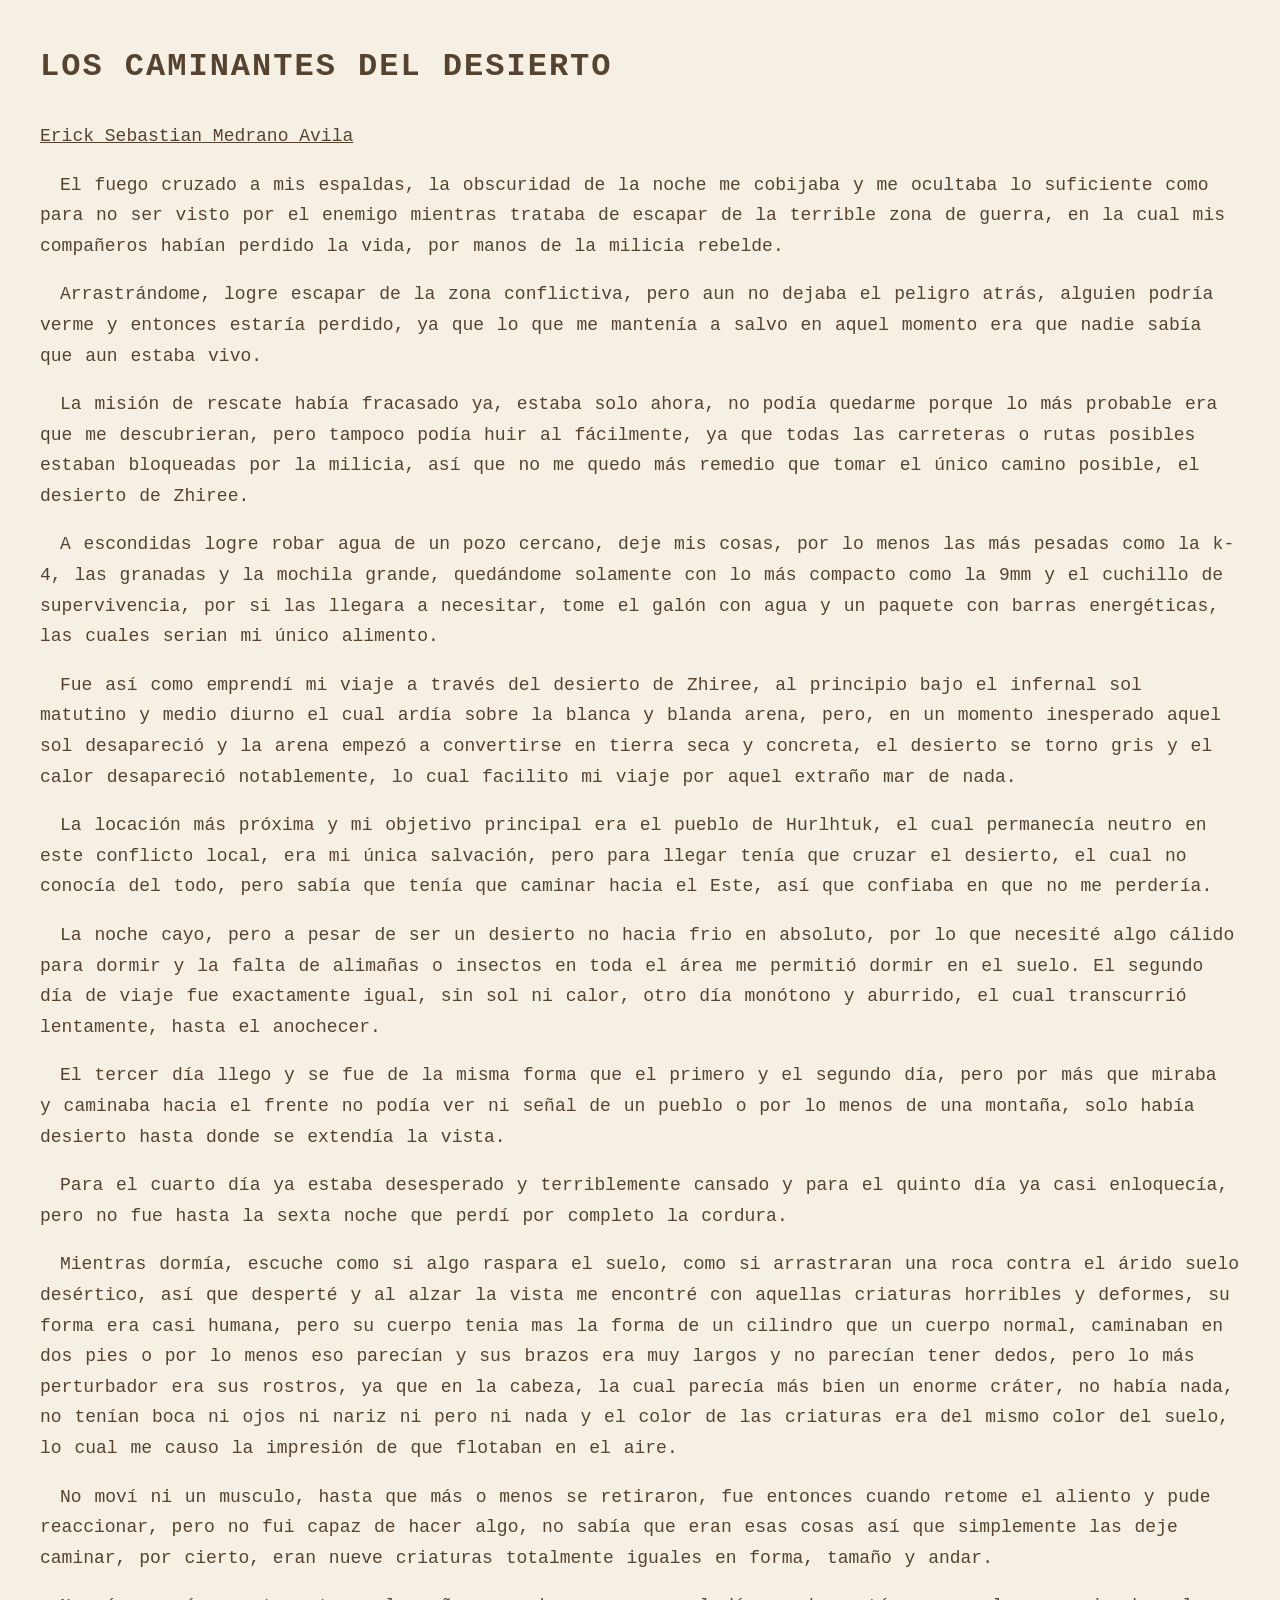
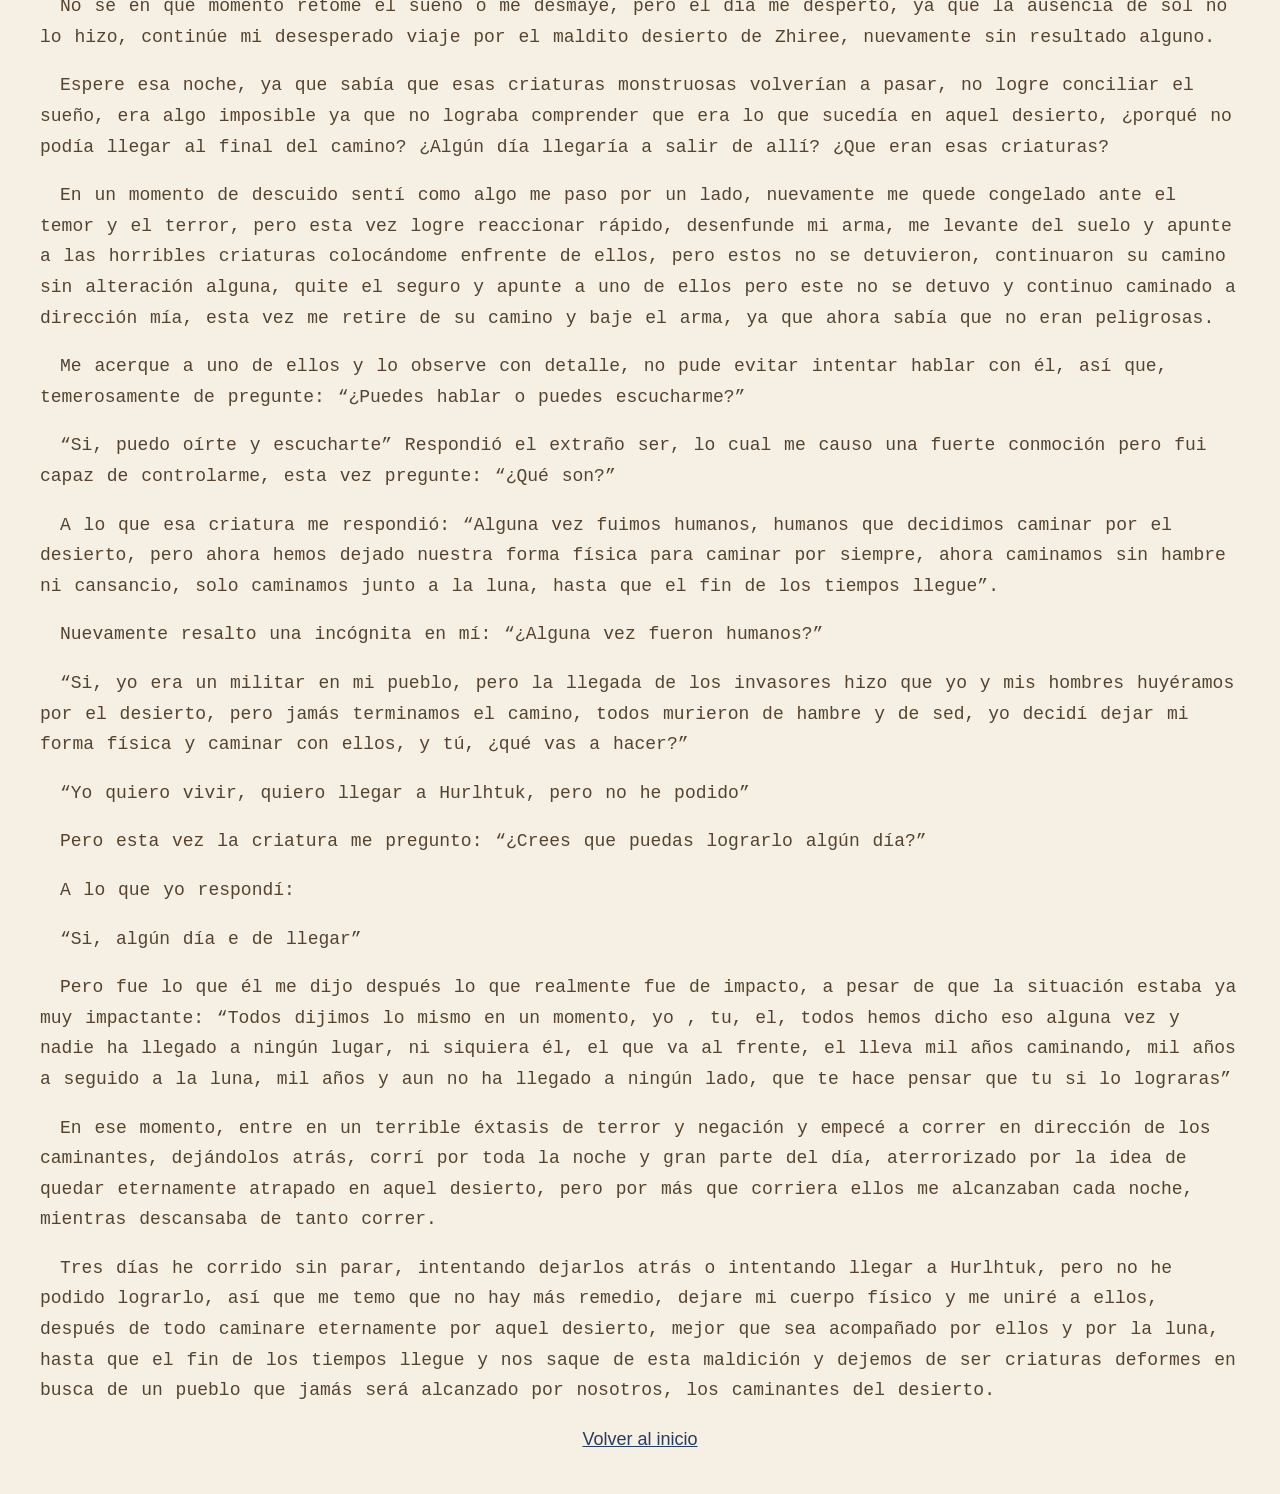
<file: Tareas/ejer07/caminantes_del_desierto.html>
<!DOCTYPE html>
<html lang="es">
<head>
    <meta charset="utf-8">
    <meta name="viewport" content="width=device-width, initial-scale=1">
    <title>Los caminantes del desierto</title>
    <link rel="stylesheet" type="text/css" href="css/estilo.css">
</head>
<body class="desierto">
    <article>
        <h1>Los caminantes del desierto</h1>
        <h2>Erick Sebastian Medrano Avila</h2>
        <p>El fuego cruzado a mis espaldas, la obscuridad de la noche me cobijaba y me ocultaba lo suficiente como para no ser visto por el enemigo mientras trataba de escapar de la terrible zona de guerra, en la cual mis compañeros habían perdido la vida, por manos de la milicia rebelde.</p>
        <p>Arrastrándome, logre escapar de la zona conflictiva, pero aun no dejaba el peligro atrás, alguien podría verme y entonces estaría perdido, ya que lo que me mantenía a salvo en aquel momento era que nadie sabía que aun estaba vivo.</p>
        <p>La misión de rescate había fracasado ya, estaba solo ahora, no podía quedarme porque lo más probable era que me descubrieran, pero tampoco podía huir al fácilmente, ya que todas las carreteras o rutas posibles estaban bloqueadas por la milicia, así que no me quedo más remedio que tomar el único camino posible, el desierto de Zhiree.</p>
        <p>A escondidas logre robar agua de un pozo cercano, deje mis cosas, por lo menos las más pesadas como la k-4, las granadas y la mochila grande, quedándome solamente con lo más compacto como la 9mm y el cuchillo de supervivencia, por si las llegara a necesitar, tome el galón con agua y un paquete con barras energéticas, las cuales serian mi único alimento.</p>
        <p>Fue así como emprendí mi viaje a través del desierto de Zhiree, al principio bajo el infernal sol matutino y medio diurno el cual ardía sobre la blanca y blanda arena, pero, en un momento inesperado aquel sol desapareció y la arena empezó a convertirse en tierra seca y concreta, el desierto se torno gris y el calor desapareció notablemente, lo cual facilito mi viaje por aquel extraño mar de nada.</p>
        <p>La locación más próxima y mi objetivo principal era el pueblo de Hurlhtuk, el cual permanecía neutro en este conflicto local, era mi única salvación, pero para llegar tenía que cruzar el desierto, el cual no conocía del todo, pero sabía que tenía que caminar hacia el Este, así que confiaba en que no me perdería.</p>
        <p>La noche cayo, pero a pesar de ser un desierto no hacia frio en absoluto, por lo que necesité algo cálido para dormir y la falta de alimañas o insectos en toda el área me permitió dormir en el suelo.
        El segundo día de viaje fue exactamente igual, sin sol ni calor, otro día monótono y aburrido, el cual transcurrió lentamente, hasta el anochecer.</p>
        <p>El tercer día llego y se fue de la misma forma que el primero y el segundo día, pero por más que miraba y caminaba hacia el frente no podía ver ni señal de un pueblo o por lo menos de una montaña, solo había desierto hasta donde se extendía la vista.</p>
        <p>Para el cuarto día ya estaba desesperado y terriblemente cansado y para el quinto día ya casi enloquecía, pero no fue hasta la sexta noche que perdí por completo la cordura.</p>
        <p>Mientras dormía, escuche como si algo raspara el suelo, como si arrastraran una roca contra el árido suelo desértico, así que desperté y al alzar la vista me encontré con aquellas criaturas horribles y deformes, su forma era casi humana, pero su cuerpo tenia mas la forma de un cilindro que un cuerpo normal, caminaban en dos pies o por lo menos eso parecían y sus brazos era muy largos y no parecían tener dedos, pero lo más perturbador era sus rostros, ya que en la cabeza, la cual parecía más bien un enorme cráter, no había nada, no tenían boca ni ojos ni nariz ni pero ni nada y el color de las criaturas era del mismo color del suelo, lo cual me causo la impresión de que flotaban en el aire.</p>
        <p>No moví ni un musculo, hasta que más o menos se retiraron, fue entonces cuando retome el aliento y pude reaccionar, pero no fui capaz de hacer algo, no sabía que eran esas cosas así que simplemente las deje caminar, por cierto, eran nueve criaturas totalmente iguales en forma, tamaño y andar.</p>
        <p>No sé en qué momento retome el sueño o me desmaye, pero el día me despertó, ya que la ausencia de sol no lo hizo, continúe mi desesperado viaje por el maldito desierto de Zhiree, nuevamente sin resultado alguno.</p>
        <p>Espere esa noche, ya que sabía que esas criaturas monstruosas volverían a pasar, no logre conciliar el sueño, era algo imposible ya que no lograba comprender que era lo que sucedía en aquel desierto, ¿porqué no podía llegar al final del camino? ¿Algún día llegaría a salir de allí? ¿Que eran esas criaturas?</p>
        <p>En un momento de descuido sentí como algo me paso por un lado, nuevamente me quede congelado ante el temor y el terror, pero esta vez logre reaccionar rápido, desenfunde mi arma, me levante del suelo y apunte a las horribles criaturas colocándome enfrente de ellos, pero estos no se detuvieron, continuaron su camino sin alteración alguna, quite el seguro y apunte a uno de ellos pero este no se detuvo y continuo caminado a dirección mía, esta vez me retire de su camino y baje el arma, ya que ahora sabía que no eran peligrosas.</p>
        <p>Me acerque a uno de ellos y lo observe con detalle, no pude evitar intentar hablar con él, así que, temerosamente de pregunte: 
        “¿Puedes hablar o puedes escucharme?”</p>
        <p>“Si, puedo oírte y escucharte”
        Respondió el extraño ser, lo cual me causo una fuerte conmoción pero fui capaz de controlarme, esta vez pregunte:
        “¿Qué son?”</p>
        <p>A lo que esa criatura me respondió:
        “Alguna vez fuimos humanos, humanos que decidimos caminar por el desierto, pero ahora hemos dejado nuestra forma física para caminar por siempre, ahora caminamos sin hambre ni cansancio, solo caminamos junto a la luna, hasta que el fin de los tiempos llegue”.</p>
        <p>Nuevamente resalto una incógnita en mí:
        “¿Alguna vez fueron humanos?”</p>
        <p>“Si, yo era un militar en mi pueblo, pero la llegada de los invasores hizo que yo y mis hombres huyéramos por el desierto, pero jamás terminamos el camino, todos murieron de hambre y de sed, yo decidí dejar mi forma física y caminar con ellos, y tú, ¿qué vas a hacer?”</p>
        <p>“Yo quiero vivir, quiero llegar a Hurlhtuk, pero no he podido”</p>
        <p>Pero esta vez la criatura me pregunto: 
        “¿Crees que puedas lograrlo algún día?”</p>
        <p>A lo que yo respondí:</p>
        <p>“Si, algún día e de llegar”</p>
        <p>Pero fue lo que él me dijo después lo que realmente fue de impacto, a pesar de que la situación estaba ya muy impactante: 
        “Todos dijimos lo mismo en un momento, yo , tu, el, todos hemos dicho eso alguna vez y nadie ha llegado a ningún lugar, ni siquiera él, el que va al frente, el lleva mil años caminando, mil años a seguido a la luna, mil años y aun no ha llegado a ningún lado, que te hace pensar que tu si lo lograras”</p>
        <p>En ese momento, entre en un terrible éxtasis de terror y negación y empecé a correr en dirección de los caminantes, dejándolos atrás, corrí por toda la noche y gran parte del día, aterrorizado por la idea de quedar eternamente atrapado en aquel desierto, pero por más que corriera ellos me alcanzaban cada noche, mientras descansaba de tanto correr.</p>
        <p>Tres días he corrido sin parar, intentando dejarlos atrás o intentando llegar a Hurlhtuk, pero no he podido lograrlo, así que me temo que no hay más remedio, dejare mi cuerpo físico y me uniré a ellos, después de todo caminare eternamente por aquel desierto, mejor que sea acompañado por ellos y por la luna, hasta que el fin de los tiempos llegue y nos saque de esta maldición y dejemos de ser criaturas deformes en busca de un pueblo que jamás será alcanzado por nosotros, los caminantes del desierto.</p>
    </article>
    <p class="volver"><a href="index.html">Volver al inicio</a></p>
</body>
</html>
</file>
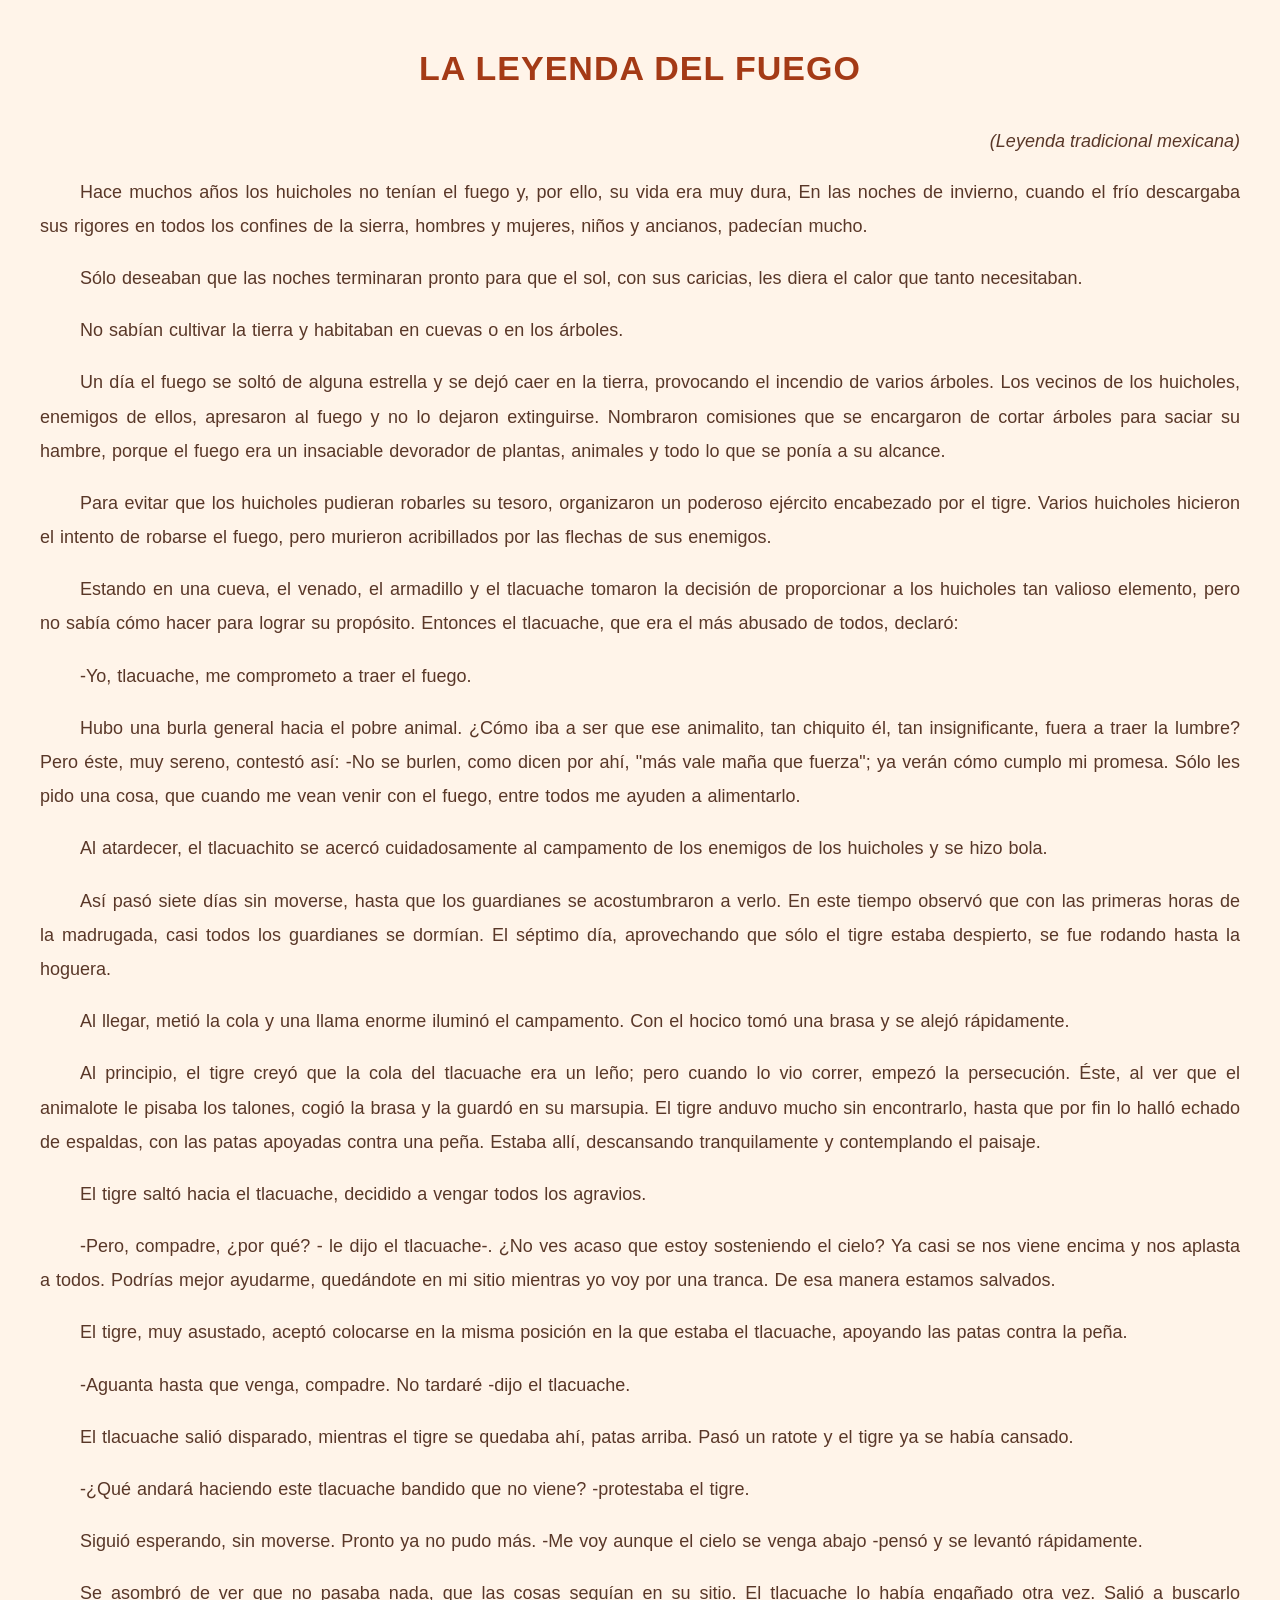
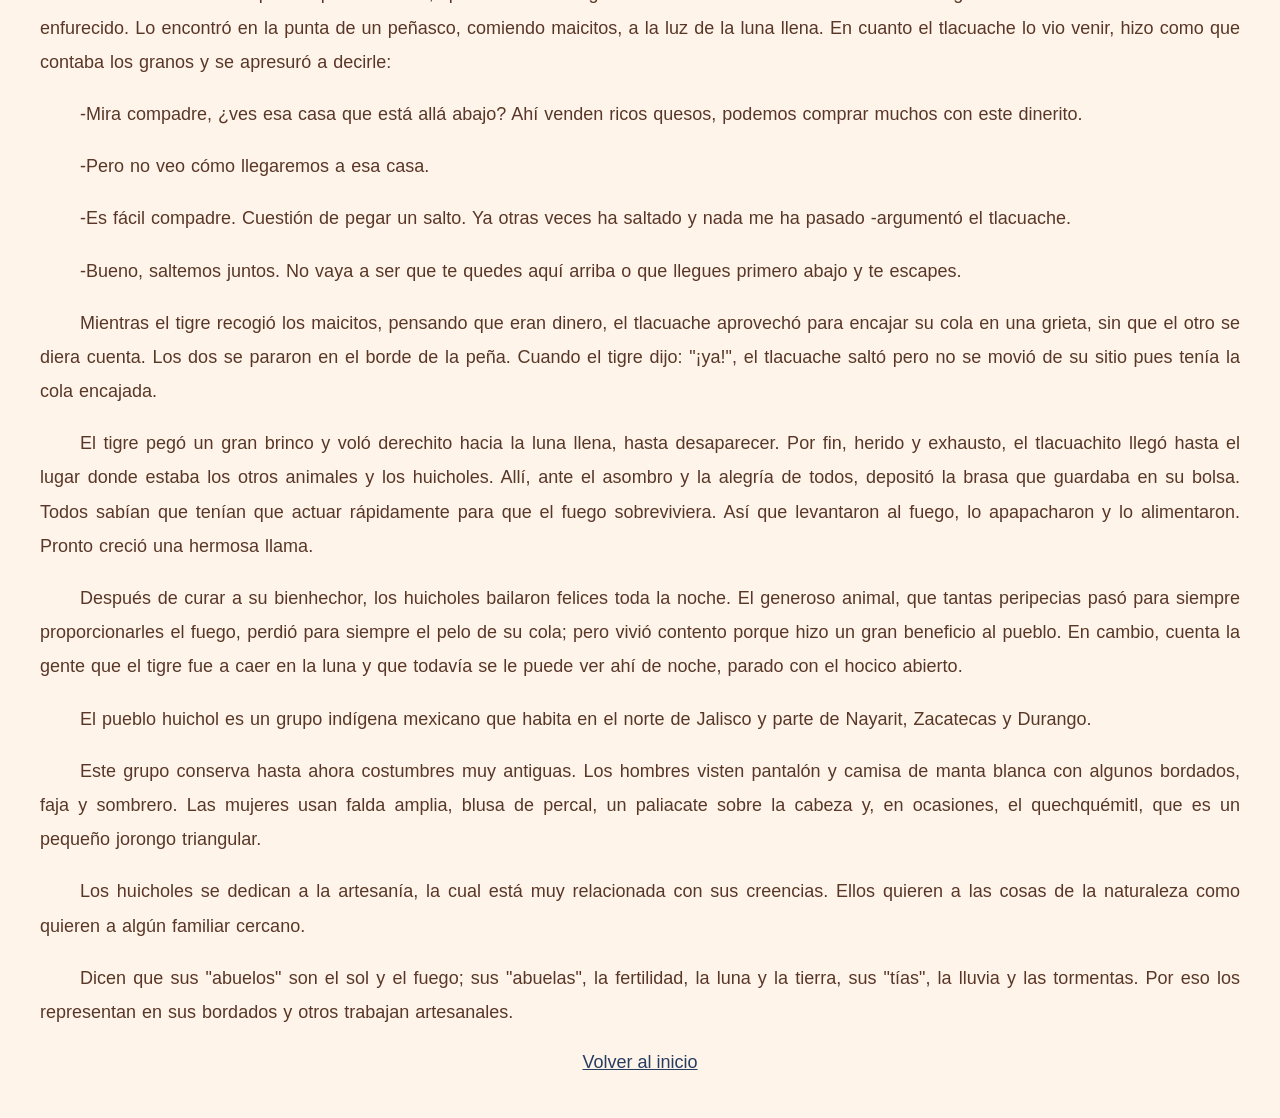
<file: Tareas/ejer07/el_fuego.html>
<!DOCTYPE html>
<html lang="es">
<head>
    <meta charset="utf-8">
    <meta name="viewport" content="width=device-width, initial-scale=1">
    <title>LA LEYENDA DEL FUEGO</title>
    <link rel="stylesheet" type="text/css" href="css/estilo.css">
</head>
<body class="fuego">
    <article>
        <h1>LA LEYENDA DEL FUEGO</h1>
        <h2>(Leyenda tradicional mexicana)</h2>
        <p>Hace muchos años los huicholes no tenían el fuego y, por ello, su vida era muy dura, En las noches de invierno, cuando el frío descargaba sus rigores en todos los confines de la sierra, hombres y mujeres, niños y ancianos, padecían mucho.</p>
        <p>Sólo deseaban que las noches terminaran pronto para que el sol, con sus caricias, les diera el calor que tanto necesitaban.</p>
        <p>No sabían cultivar la tierra y habitaban en cuevas o en los árboles.</p>
        <p>Un día el fuego se soltó de alguna estrella y se dejó caer en la tierra, provocando el incendio de varios árboles. Los vecinos de los huicholes, enemigos de ellos, apresaron al fuego y no lo dejaron extinguirse. Nombraron comisiones que se encargaron de cortar árboles para saciar su hambre, porque el fuego era un insaciable devorador de plantas, animales y todo lo que se ponía a su alcance.</p>
        <p>Para evitar que los huicholes pudieran robarles su tesoro, organizaron un poderoso ejército encabezado por el tigre. Varios huicholes hicieron el intento de robarse el fuego, pero murieron acribillados por las flechas de sus enemigos.</p>
        <p>Estando en una cueva, el venado, el armadillo y el tlacuache tomaron la decisión de proporcionar a los huicholes tan valioso elemento, pero no sabía cómo hacer para lograr su propósito. Entonces el tlacuache, que era el más abusado de todos, declaró:</p>
        <p>-Yo, tlacuache, me comprometo a traer el fuego.</p>
        <p>Hubo una burla general hacia el pobre animal. ¿Cómo iba a ser que ese animalito, tan chiquito él, tan insignificante, fuera a traer la lumbre? Pero éste, muy sereno, contestó así: -No se burlen, como dicen por ahí, &quot;más vale maña que fuerza&quot;; ya verán cómo cumplo mi promesa. Sólo les pido una cosa, que cuando me vean venir con el fuego, entre todos me ayuden a alimentarlo.</p>
        <p>Al atardecer, el tlacuachito se acercó cuidadosamente al campamento de los enemigos de los huicholes y se hizo bola.</p>
        <p>Así pasó siete días sin moverse, hasta que los guardianes se acostumbraron a verlo. En este tiempo observó que con las primeras horas de la madrugada, casi todos los guardianes se dormían. El séptimo día, aprovechando que sólo el tigre estaba despierto, se fue rodando hasta la hoguera.</p>
        <p>Al llegar, metió la cola y una llama enorme iluminó el campamento. Con el hocico tomó una brasa y se alejó rápidamente.</p>
        <p>Al principio, el tigre creyó que la cola del tlacuache era un leño; pero cuando lo vio correr, empezó la persecución. Éste, al ver que el animalote le pisaba los talones, cogió la brasa y la guardó en su marsupia. El tigre anduvo mucho sin encontrarlo, hasta que por fin lo halló echado de espaldas, con las patas apoyadas contra una peña. Estaba allí, descansando tranquilamente y contemplando el paisaje.</p>
        <p>El tigre saltó hacia el tlacuache, decidido a vengar todos los agravios.</p>
        <p>-Pero, compadre, ¿por qué? - le dijo el tlacuache-. ¿No ves acaso que estoy sosteniendo el cielo? Ya casi se nos viene encima y nos aplasta a todos. Podrías mejor ayudarme, quedándote en mi sitio mientras yo voy por una tranca. De esa manera estamos salvados.</p>
        <p>El tigre, muy asustado, aceptó colocarse en la misma posición en la que estaba el tlacuache, apoyando las patas contra la peña.</p>
        <p>-Aguanta hasta que venga, compadre. No tardaré -dijo el tlacuache.</p>
        <p>El tlacuache salió disparado, mientras el tigre se quedaba ahí, patas arriba. Pasó un ratote y el tigre ya se había cansado.</p>
        <p>-¿Qué andará haciendo este tlacuache bandido que no viene? -protestaba el tigre.</p>
        <p>Siguió esperando, sin moverse. Pronto ya no pudo más. -Me voy aunque el cielo se venga abajo -pensó y se levantó rápidamente.</p>
        <p>Se asombró de ver que no pasaba nada, que las cosas seguían en su sitio. El tlacuache lo había engañado otra vez. Salió a buscarlo enfurecido. Lo encontró en la punta de un peñasco, comiendo maicitos, a la luz de la luna llena. En cuanto el tlacuache lo vio venir, hizo como que contaba los granos y se apresuró a decirle:</p>
        <p>-Mira compadre, ¿ves esa casa que está allá abajo? Ahí venden ricos quesos, podemos comprar muchos con este dinerito.</p>
        <p>-Pero no veo cómo llegaremos a esa casa.</p>
        <p>-Es fácil compadre. Cuestión de pegar un salto. Ya otras veces ha saltado y nada me ha pasado -argumentó el tlacuache.</p>
        <p>-Bueno, saltemos juntos. No vaya a ser que te quedes aquí arriba o que llegues primero abajo y te escapes.</p>
        <p>Mientras el tigre recogió los maicitos, pensando que eran dinero, el tlacuache aprovechó para encajar su cola en una grieta, sin que el otro se diera cuenta. Los dos se pararon en el borde de la peña. Cuando el tigre dijo: &quot;¡ya!&quot;, el tlacuache saltó pero no se movió de su sitio pues tenía la cola encajada.</p>
        <p>El tigre pegó un gran brinco y voló derechito hacia la luna llena, hasta desaparecer. Por fin, herido y exhausto, el tlacuachito llegó hasta el lugar donde estaba los otros animales y los huicholes. Allí, ante el asombro y la alegría de todos, depositó la brasa que guardaba en su bolsa. Todos sabían que tenían que actuar rápidamente para que el fuego sobreviviera. Así que levantaron al fuego, lo apapacharon y lo alimentaron. Pronto creció una hermosa llama.</p>
        <p>Después de curar a su bienhechor, los huicholes bailaron felices toda la noche. El generoso animal, que tantas peripecias pasó para siempre proporcionarles el fuego, perdió para siempre el pelo de su cola; pero vivió contento porque hizo un gran beneficio al pueblo. En cambio, cuenta la gente que el tigre fue a caer en la luna y que todavía se le puede ver ahí de noche, parado con el hocico abierto.</p>
        <p>El pueblo huichol es un grupo indígena mexicano que habita en el norte de Jalisco y parte de Nayarit, Zacatecas y Durango.</p>
        <p>Este grupo conserva hasta ahora costumbres muy antiguas. Los hombres visten pantalón y camisa de manta blanca con algunos bordados, faja y sombrero. Las mujeres usan falda amplia, blusa de percal, un paliacate sobre la cabeza y, en ocasiones, el quechquémitl, que es un pequeño jorongo triangular.</p>
        <p>Los huicholes se dedican a la artesanía, la cual está muy relacionada con sus creencias. Ellos quieren a las cosas de la naturaleza como quieren a algún familiar cercano.</p>
        <p>Dicen que sus &quot;abuelos&quot; son el sol y el fuego; sus &quot;abuelas&quot;, la fertilidad, la luna y la tierra, sus &quot;tías&quot;, la lluvia y las tormentas. Por eso los representan en sus bordados y otros trabajan artesanales.</p>
    </article>
    <p class="volver"><a href="index.html">Volver al inicio</a></p>
</body>
</html>
</file>
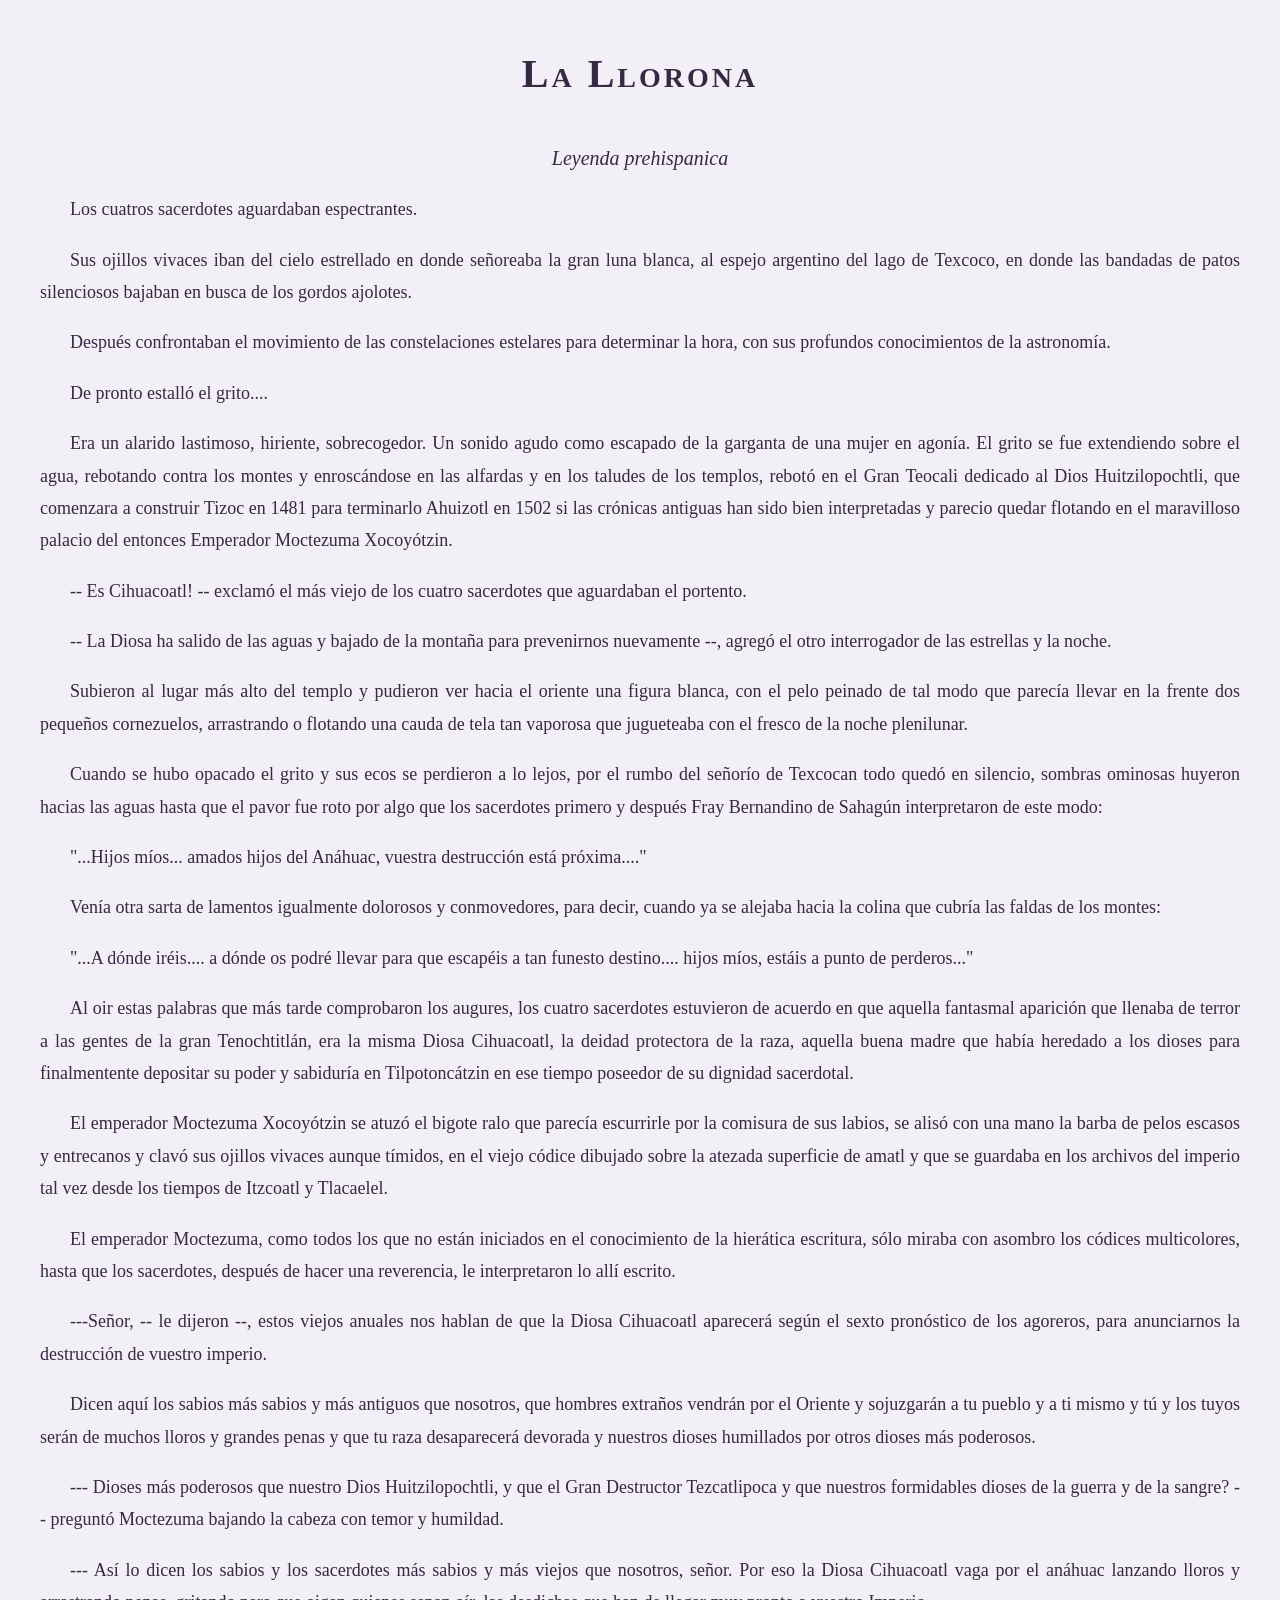
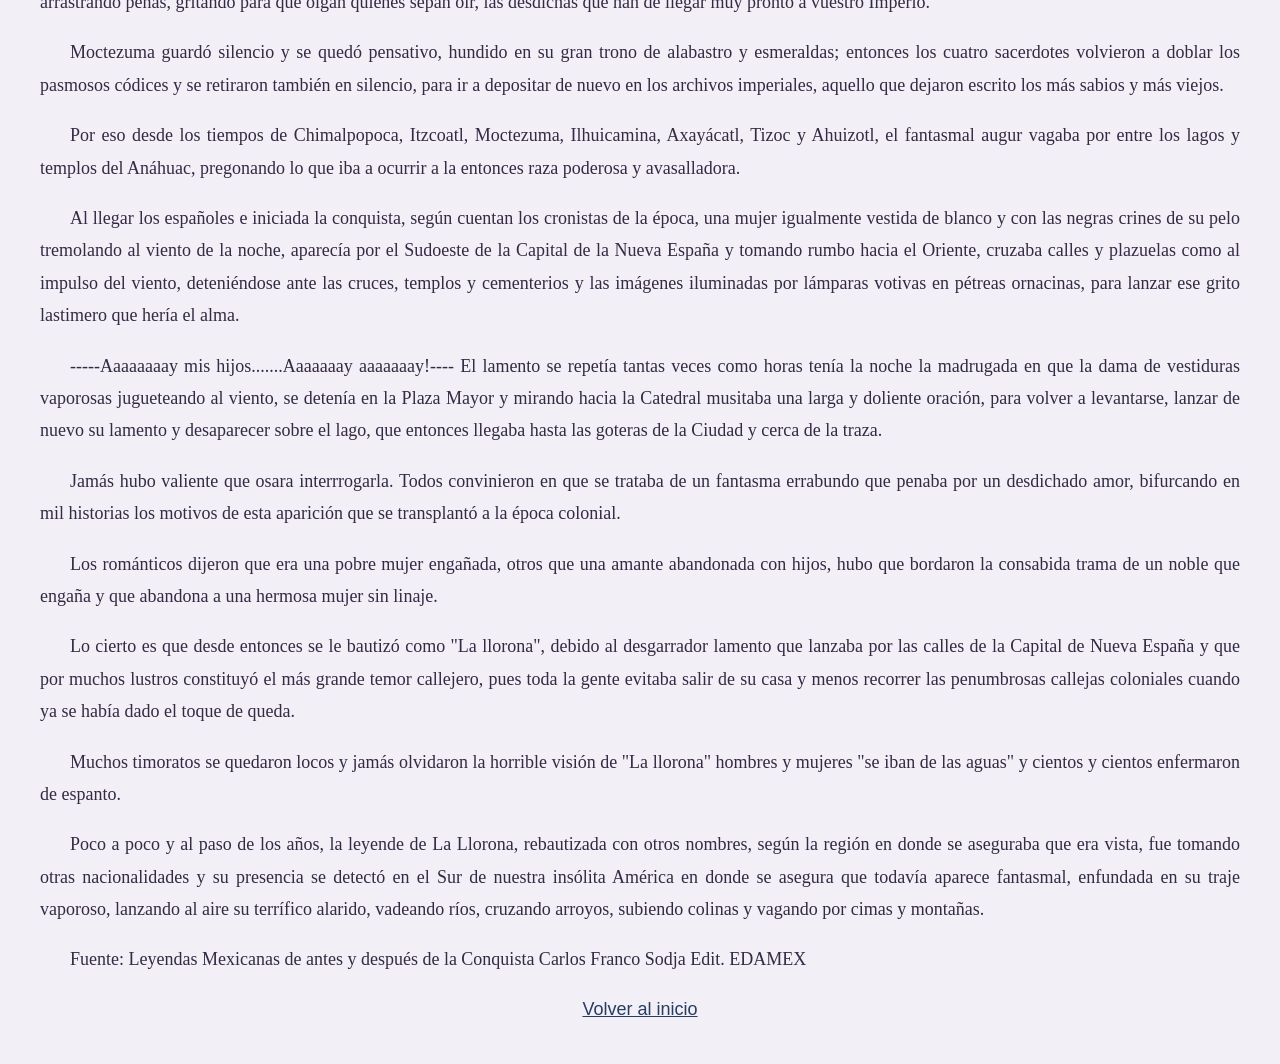
<file: Tareas/ejer07/la_leyenda_de_la_llorona.html>
<!DOCTYPE html>
<html lang="es">
<head>
    <meta charset="utf-8">
    <meta name="viewport" content="width=device-width, initial-scale=1">
    <title>La Llorona</title>
    <link rel="stylesheet" type="text/css" href="css/estilo.css">
</head>
<body class="llorona">
    <article>
        <h1>La Llorona</h1>
        <h2>Leyenda prehispanica</h2>
        <p>Los cuatros sacerdotes aguardaban espectrantes.</p>
        <p>Sus ojillos vivaces iban del cielo estrellado en donde señoreaba la gran luna blanca, al espejo argentino del lago de Texcoco, en donde las bandadas de patos silenciosos bajaban en busca de los gordos ajolotes.</p>
        <p>Después confrontaban el movimiento de las constelaciones estelares para determinar la hora, con sus profundos conocimientos de la astronomía.</p>
        <p>De pronto estalló el grito....</p>
        <p>Era un alarido lastimoso, hiriente, sobrecogedor. Un sonido agudo como escapado de la garganta de una mujer en agonía. El grito se fue extendiendo sobre el agua, rebotando contra los montes y enroscándose en las alfardas y en los taludes de los templos, rebotó en el Gran Teocali dedicado al Dios Huitzilopochtli, que comenzara a construir Tizoc en 1481 para terminarlo Ahuizotl en 1502 si las crónicas antiguas han sido bien interpretadas y parecio quedar flotando en el maravilloso palacio del entonces Emperador Moctezuma Xocoyótzin.</p>
        <p>-- Es Cihuacoatl! -- exclamó el más viejo de los cuatro sacerdotes que aguardaban el portento.</p>
        <p>-- La Diosa ha salido de las aguas y bajado de la montaña para prevenirnos nuevamente --, agregó el otro interrogador de las estrellas y la noche.</p>
        <p>Subieron al lugar más alto del templo y pudieron ver hacia el oriente una figura blanca, con el pelo peinado de tal modo que parecía llevar en la frente dos pequeños cornezuelos, arrastrando o flotando una cauda de tela tan vaporosa que jugueteaba con el fresco de la noche plenilunar.</p>
        <p>Cuando se hubo opacado el grito y sus ecos se perdieron a lo lejos, por el rumbo del señorío de Texcocan todo quedó en silencio, sombras ominosas huyeron hacias las aguas hasta que el pavor fue roto por algo que los sacerdotes primero y después Fray Bernandino de Sahagún interpretaron de este modo:</p>
        <p>&quot;...Hijos míos... amados hijos del Anáhuac, vuestra destrucción está próxima....&quot;</p>
        <p>Venía otra sarta de lamentos igualmente dolorosos y conmovedores, para decir, cuando ya se alejaba hacia la colina que cubría las faldas de los montes:</p>
        <p>&quot;...A dónde iréis.... a dónde os podré llevar para que escapéis a tan funesto destino.... hijos míos, estáis a punto de perderos...&quot;</p>
        <p>Al oir estas palabras que más tarde comprobaron los augures, los cuatro sacerdotes estuvieron de acuerdo en que aquella fantasmal aparición que llenaba de terror a las gentes de la gran Tenochtitlán, era la misma Diosa Cihuacoatl, la deidad protectora de la raza, aquella buena madre que había heredado a los dioses para finalmentente depositar su poder y sabiduría en Tilpotoncátzin en ese tiempo poseedor de su dignidad sacerdotal.</p>
        <p>El emperador Moctezuma Xocoyótzin se atuzó el bigote ralo que parecía escurrirle por la comisura de sus labios, se alisó con una mano la barba de pelos escasos y entrecanos y clavó sus ojillos vivaces aunque tímidos, en el viejo códice dibujado sobre la atezada superficie de amatl y que se guardaba en los archivos del imperio tal vez desde los tiempos de Itzcoatl y Tlacaelel.</p>
        <p>El emperador Moctezuma, como todos los que no están iniciados en el conocimiento de la hierática escritura, sólo miraba con asombro los códices multicolores, hasta que los sacerdotes, después de hacer una reverencia, le interpretaron lo allí escrito.</p>
        <p>---Señor, -- le dijeron --, estos viejos anuales nos hablan de que la Diosa Cihuacoatl aparecerá según el sexto pronóstico de los agoreros, para anunciarnos la destrucción de vuestro imperio.</p>
        <p>Dicen aquí los sabios más sabios y más antiguos que nosotros, que hombres extraños vendrán por el Oriente y sojuzgarán a tu pueblo y a ti mismo y tú y los tuyos serán de muchos lloros y grandes penas y que tu raza desaparecerá devorada y nuestros dioses humillados por otros dioses más poderosos.</p>
        <p>--- Dioses más poderosos que nuestro Dios Huitzilopochtli, y que el Gran Destructor Tezcatlipoca y que nuestros formidables dioses de la guerra y de la sangre? -- preguntó Moctezuma bajando la cabeza con temor y humildad.</p>
        <p>--- Así lo dicen los sabios y los sacerdotes más sabios y más viejos que nosotros, señor. Por eso la Diosa Cihuacoatl vaga por el anáhuac lanzando lloros y arrastrando penas, gritando para que oigan quienes sepan oír, las desdichas que han de llegar muy pronto a vuestro Imperio.</p>
        <p>Moctezuma guardó silencio y se quedó pensativo, hundido en su gran trono de alabastro y esmeraldas; entonces los cuatro sacerdotes volvieron a doblar los pasmosos códices y se retiraron también en silencio, para ir a depositar de nuevo en los archivos imperiales, aquello que dejaron escrito los más sabios y más viejos.</p>
        <p>Por eso desde los tiempos de Chimalpopoca, Itzcoatl, Moctezuma, Ilhuicamina, Axayácatl, Tizoc y Ahuizotl, el fantasmal augur vagaba por entre los lagos y templos del Anáhuac, pregonando lo que iba a ocurrir a la entonces raza poderosa y avasalladora.</p>
        <p>Al llegar los españoles e iniciada la conquista, según cuentan los cronistas de la época, una mujer igualmente vestida de blanco y con las negras crines de su pelo tremolando al viento de la noche, aparecía por el Sudoeste de la Capital de la Nueva España y tomando rumbo hacia el Oriente, cruzaba calles y plazuelas como al impulso del viento, deteniéndose ante las cruces, templos y cementerios y las imágenes iluminadas por lámparas votivas en pétreas ornacinas, para lanzar ese grito lastimero que hería el alma.</p>
        <p>-----Aaaaaaaay mis hijos.......Aaaaaaay aaaaaaay!---- El lamento se repetía tantas veces como horas tenía la noche la madrugada en que la dama de vestiduras vaporosas jugueteando al viento, se detenía en la Plaza Mayor y mirando hacia la Catedral musitaba una larga y doliente oración, para volver a levantarse, lanzar de nuevo su lamento y desaparecer sobre el lago, que entonces llegaba hasta las goteras de la Ciudad y cerca de la traza.</p>
        <p>Jamás hubo valiente que osara interrrogarla. Todos convinieron en que se trataba de un fantasma errabundo que penaba por un desdichado amor, bifurcando en mil historias los motivos de esta aparición que se transplantó a la época colonial.</p>
        <p>Los románticos dijeron que era una pobre mujer engañada, otros que una amante abandonada con hijos, hubo que bordaron la consabida trama de un noble que engaña y que abandona a una hermosa mujer sin linaje.</p>
        <p>Lo cierto es que desde entonces se le bautizó como &quot;La llorona&quot;, debido al desgarrador lamento que lanzaba por las calles de la Capital de Nueva España y que por muchos lustros constituyó el más grande temor callejero, pues toda la gente evitaba salir de su casa y menos recorrer las penumbrosas callejas coloniales cuando ya se había dado el toque de queda.</p>
        <p>Muchos timoratos se quedaron locos y jamás olvidaron la horrible visión de &quot;La llorona&quot; hombres y mujeres &quot;se iban de las aguas&quot; y cientos y cientos enfermaron de espanto.</p>
        <p>Poco a poco y al paso de los años, la leyende de La Llorona, rebautizada con otros nombres, según la región en donde se aseguraba que era vista, fue tomando otras nacionalidades y su presencia se detectó en el Sur de nuestra insólita América en donde se asegura que todavía aparece fantasmal, enfundada en su traje vaporoso, lanzando al aire su terrífico alarido, vadeando ríos, cruzando arroyos, subiendo colinas y vagando por cimas y montañas.</p>
        <p>Fuente: Leyendas Mexicanas de antes y después de la Conquista
        Carlos Franco Sodja
        Edit. EDAMEX</p>
    </article>
    <p class="volver"><a href="index.html">Volver al inicio</a></p>
</body>
</html>
</file>
<file: Tareas/ejer07/css/estilo.css>
/* Estilos generales para las cuatro páginas */
body {
    margin: 40px;
    font-family: Arial, sans-serif;
    font-size: 18px;
    line-height: 1.7;
    color: #292929;
    background-color: #faf8f3;
}

/* Página principal */
.inicio h1 {
    text-align: center;
    font-size: 36px;
    color: #263c61;
}
.inicio p { text-align: center; }
.inicio li { line-height: 2.5; }
.inicio a { color: #263c61; }

/* La Llorona: tipografía clásica y tonos violetas */
.llorona {
    font-family: Georgia, serif;
    background-color: #f3eff7;
    color: #352a43;
}
.llorona h1 {
    font-size: 40px;
    font-weight: bold;
    text-align: center;
    font-variant: small-caps;
    letter-spacing: 3px;
}
.llorona h2 {
    font-size: 20px;
    font-style: italic;
    font-weight: normal;
    text-align: center;
}
.llorona article p {
    text-align: justify;
    text-indent: 30px;
    line-height: 1.8;
}

/* Los caminantes del desierto: letras monoespaciadas y tonos tierra */
.desierto {
    font-family: "Courier New", monospace;
    background-color: #f6f0e4;
    color: #55432f;
}
.desierto h1 {
    font-size: 32px;
    text-transform: uppercase;
    text-align: left;
    letter-spacing: 2px;
}
.desierto h2 {
    font-size: 18px;
    font-weight: normal;
    text-decoration: underline;
}
.desierto article p {
    text-align: left;
    text-indent: 20px;
    word-spacing: 2px;
    line-height: 1.7;
}

/* El fuego: tipografía sin remates y colores cálidos */
.fuego {
    font-family: Verdana, sans-serif;
    background-color: #fff4e9;
    color: #593728;
}
.fuego h1 {
    font-size: 34px;
    color: #a43a16;
    text-align: center;
    letter-spacing: 1px;
}
.fuego h2 {
    font-size: 18px;
    font-style: oblique;
    font-weight: normal;
    text-align: right;
}
.fuego article p {
    text-align: justify;
    text-indent: 40px;
    word-spacing: 1px;
    line-height: 1.9;
}

/* Enlace al inicio */
.volver {
    text-align: center;
    text-indent: 0;
    font-family: Arial, sans-serif;
}
.volver a { color: #263c61; }
</file>
